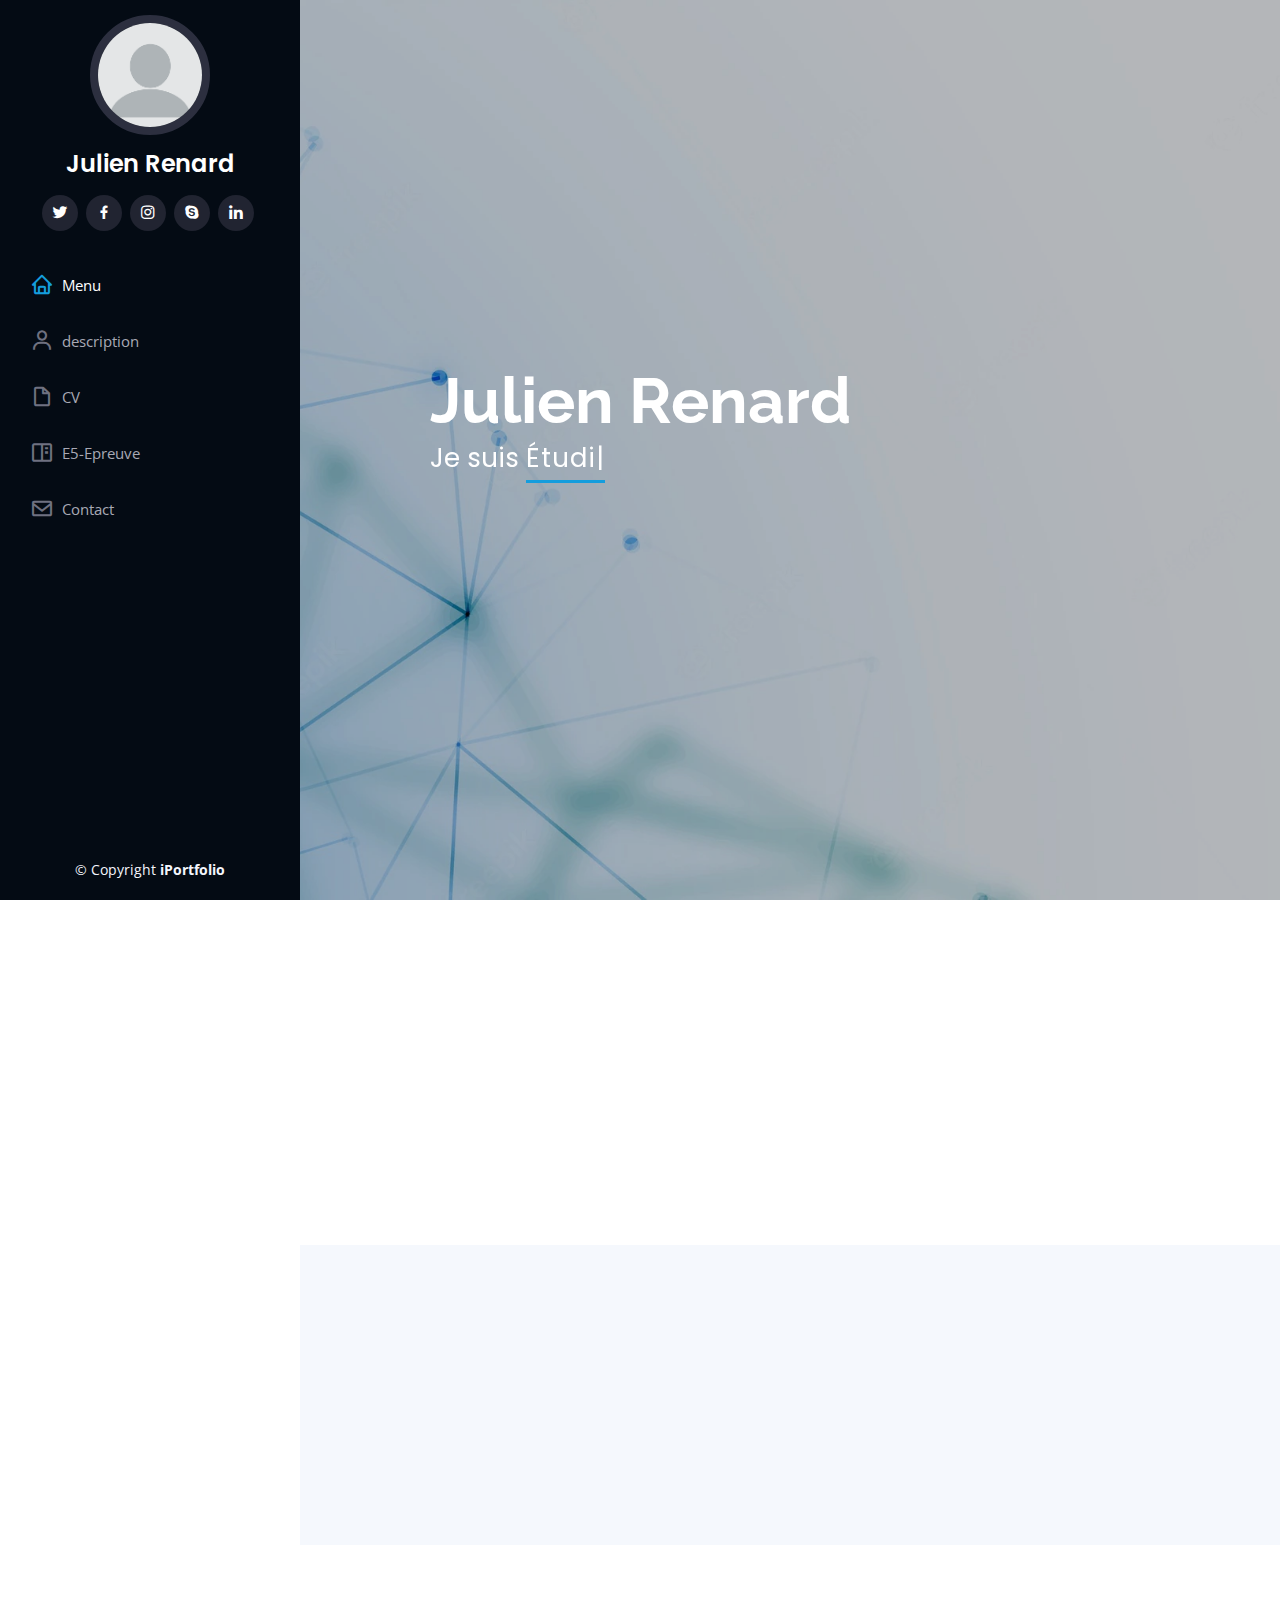
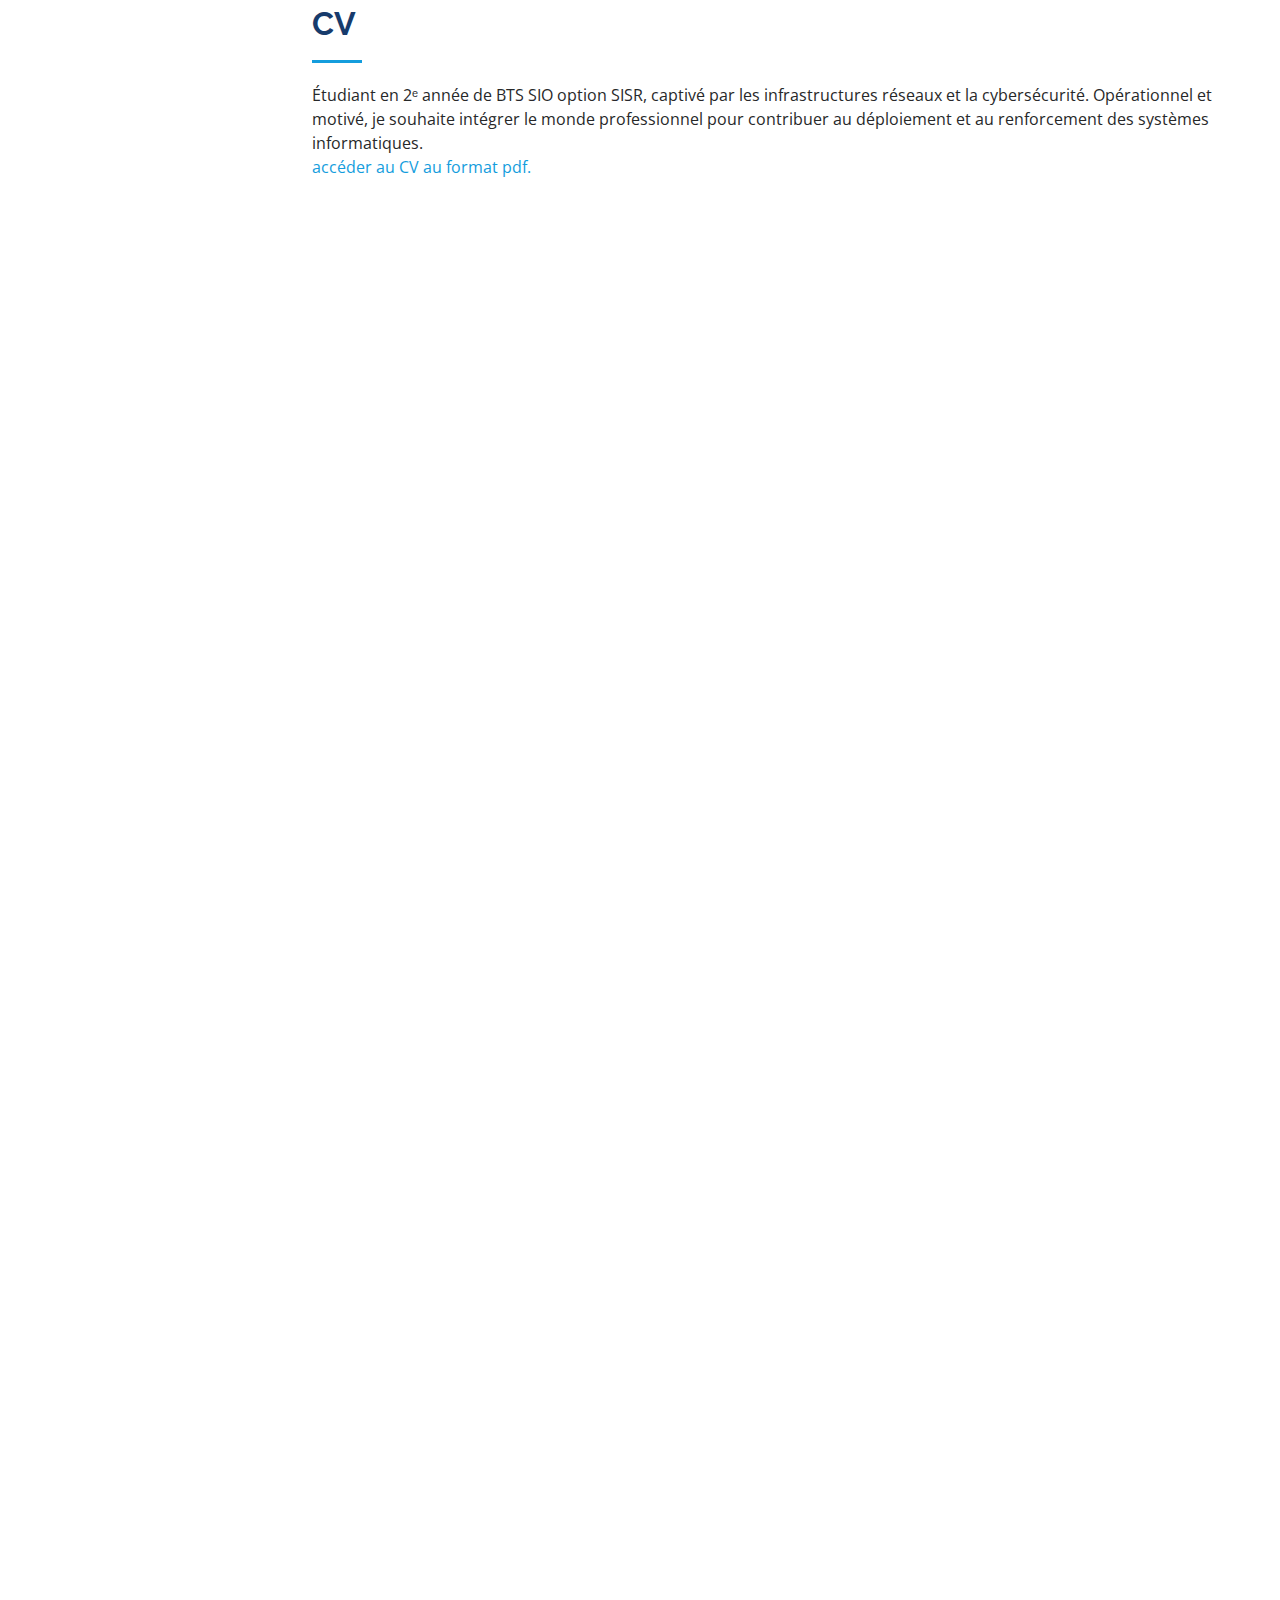
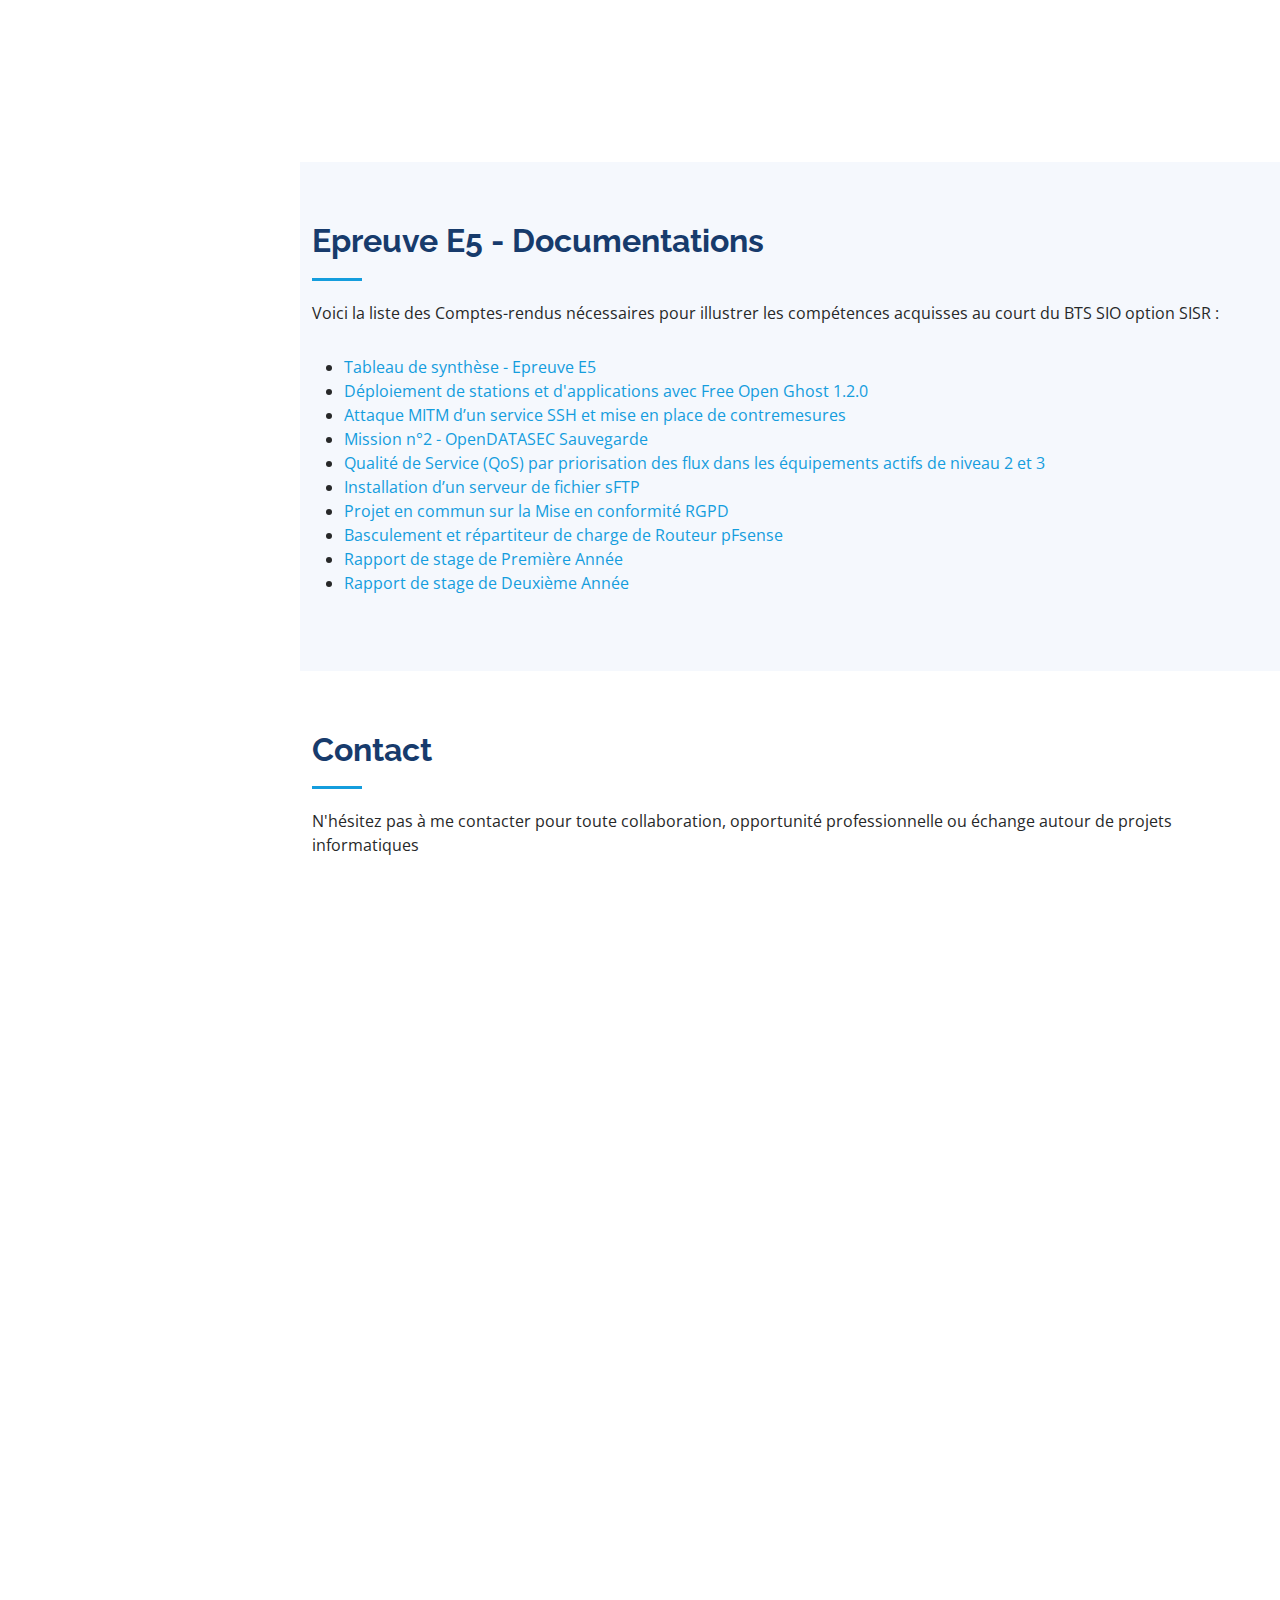
<file: index.html>
<!DOCTYPE html>
<html lang="fr">

<head>
  <meta charset="utf-8">
  <meta content="width=device-width, initial-scale=1.0" name="viewport">

  <title>E5 - Julien Renard</title>
  <meta content="" name="description">
  <meta content="" name="keywords">

  <!-- Favicons -->
  <link href="assets/img/favicon.png" rel="icon">
  <link href="assets/img/apple-touch-icon.png" rel="apple-touch-icon">

  <!-- Google Fonts -->
  <link href="https://fonts.googleapis.com/css?family=Open+Sans:300,300i,400,400i,600,600i,700,700i|Raleway:300,300i,400,400i,500,500i,600,600i,700,700i|Poppins:300,300i,400,400i,500,500i,600,600i,700,700i" rel="stylesheet">

  <!-- Vendor CSS Files -->
  <link href="assets/vendor/aos/aos.css" rel="stylesheet">
  <link href="assets/vendor/bootstrap/css/bootstrap.min.css" rel="stylesheet">
  <link href="assets/vendor/bootstrap-icons/bootstrap-icons.css" rel="stylesheet">
  <link href="assets/vendor/boxicons/css/boxicons.min.css" rel="stylesheet">
  <link href="assets/vendor/glightbox/css/glightbox.min.css" rel="stylesheet">
  <link href="assets/vendor/swiper/swiper-bundle.min.css" rel="stylesheet">

  <!-- Template Main CSS File -->
  <link href="assets/css/style.css" rel="stylesheet">

  <!-- =======================================================
 
  ======================================================== -->
</head>

<body>

  <!-- ======= Mobile nav toggle button ======= -->
  <i class="bi bi-list mobile-nav-toggle d-xl-none"></i>

  <!-- ======= Header ======= -->
  <header id="header">
    <div class="d-flex flex-column">

      <div class="profile">
        <img src="images/index.png" alt="" class="img-fluid rounded-circle">
        <h1 class="text-light"><a href="index.html">Julien Renard</a></h1>
        <div class="social-links mt-3 text-center">
          <a href="#" class="twitter"><i class="bx bxl-twitter"></i></a>
          <a href="#" class="facebook"><i class="bx bxl-facebook"></i></a>
          <a href="#" class="instagram"><i class="bx bxl-instagram"></i></a>
          <a href="#" class="google-plus"><i class="bx bxl-skype"></i></a>
          <a href="#" class="linkedin"><i class="bx bxl-linkedin"></i></a>
        </div>
      </div>

      <nav id="navbar" class="nav-menu navbar">
        <ul>
          <li><a href="#hero" class="nav-link scrollto active"><i class="bx bx-home"></i> <span>Menu</span></a></li>
          <li><a href="#about" class="nav-link scrollto"><i class="bx bx-user"></i> <span>description</span></a></li>
          <li><a href="#resume" class="nav-link scrollto"><i class="bx bx-file-blank"></i> <span>CV</span></a></li>
          <li><a href="#portfolio" class="nav-link scrollto"><i class="bx bx-book-content"></i> <span>E5-Epreuve</span></a></li>
          <li><a href="#contact" class="nav-link scrollto"><i class="bx bx-envelope"></i> <span>Contact</span></a></li>
        </ul>
      </nav><!-- .nav-menu -->
    </div>
  </header><!-- End Header -->

  <!-- ======= Hero Section ======= -->
  <section id="hero" class="d-flex flex-column justify-content-center align-items-center">
    <div class="hero-container" data-aos="fade-in">
      <h1>Julien Renard</h1>
      <p>Je suis <span class="typed" data-typed-items="Étudiant en BTS SIO"></span></p>
    </div>
  </section><!-- End Hero -->

  <main id="main">

    <!-- ======= About Section ======= -->
    <section id="about" class="about">
      <div class="container">

        <div class="row">
          <div class="col-lg-4" data-aos="fade-right">
            <img src="images/index.png" class="img-fluid" alt="">
          </div>
          <div class="col-lg-8 pt-4 pt-lg-0 content" data-aos="fade-left">
            <h3>A propos de moi.</h3>
            <div class="row">
              <div class="col-lg-6">
                <ul>
                  <li><i class="bi bi-chevron-right"></i> <strong>date de naissance:</strong> <span>12 Mars 2003</span></li>
                  <li><i class="bi bi-chevron-right"></i> <strong>Téléphone:</strong> <span>+33 6.77.28.73.89</span></li>
                  <li><i class="bi bi-chevron-right"></i> <strong>lieu d'étude:</strong> <span>Léonard de Vinci, Roubaix</span></li>
                </ul>
              </div>
              <div class="col-lg-6">
                <ul>
                  <li><i class="bi bi-chevron-right"></i> <strong>Age:</strong> <span>22</span></li>
                  <li><i class="bi bi-chevron-right"></i> <strong>Permis:</strong> <span>oui</span></li>
                  <li><i class="bi bi-chevron-right"></i> <strong>E-mail:</strong> <span>renardjulien@yahoo.com</span></li>
                </ul>
              </div>
            </div>
          </div>
        </div>

      </div>
    </section><!-- End About Section -->


    <!-- ======= Skills Section ======= -->
    <section id="skills" class="skills section-bg">
      <div class="container">

        <div class="row skills-content">

          <div class="col-lg-6" data-aos="fade-up">

            <div class="progress">
              <span class="skill">Gérer le patrimoine informatique <i class="val">75%</i></span>
              <div class="progress-bar-wrap">
                <div class="progress-bar" role="progressbar" aria-valuenow="75" aria-valuemin="0" aria-valuemax="100"></div>
              </div>
            </div>

            <div class="progress">
              <span class="skill">Répondre aux incidents et aux demandes d’assistance et d’évolution <i class="val">60%</i></span>
              <div class="progress-bar-wrap">
                <div class="progress-bar" role="progressbar" aria-valuenow="60" aria-valuemin="0" aria-valuemax="100"></div>
              </div>
            </div>

            <div class="progress">
              <span class="skill">Développer la présence en ligne de l’organisation <i class="val">75%</i></span>
              <div class="progress-bar-wrap">
                <div class="progress-bar" role="progressbar" aria-valuenow="75" aria-valuemin="0" aria-valuemax="100"></div>
              </div>
            </div>

          </div>

          <div class="col-lg-6" data-aos="fade-up" data-aos-delay="100">

            <div class="progress">
              <span class="skill">Travailler en mode projet <i class="val">70%</i></span>
              <div class="progress-bar-wrap">
                <div class="progress-bar" role="progressbar" aria-valuenow="70" aria-valuemin="0" aria-valuemax="100"></div>
              </div>
            </div>

            <div class="progress">
              <span class="skill">Mettre à disposition des utilisateurs un service informatique <i class="val">80%</i></span>
              <div class="progress-bar-wrap">
                <div class="progress-bar" role="progressbar" aria-valuenow="80" aria-valuemin="0" aria-valuemax="100"></div>
              </div>
            </div>

            <div class="progress">
              <span class="skill">Organiser son développement professionnel <i class="val">75%</i></span>
              <div class="progress-bar-wrap">
                <div class="progress-bar" role="progressbar" aria-valuenow="75" aria-valuemin="0" aria-valuemax="100"></div>
              </div>
            </div>

          </div>

        </div>

      </div>
    </section><!-- End Skills Section -->

    <!-- ======= Resume Section ======= -->
    <section id="resume" class="resume">
      <div class="container">

        <div class="section-title">
          <h2>CV</h2>
          <p>Étudiant en 2ᵉ année de BTS SIO option SISR, captivé par les infrastructures réseaux et la cybersécurité. Opérationnel et motivé, je souhaite intégrer le monde professionnel pour contribuer au déploiement et au renforcement des systèmes informatiques.</p>
          <a href="CV_RENARD_v2.4.pdf" target="_blank">accéder au CV au format pdf.</a>
        </div>

        <div class="row">
          <div class="col-lg-6" data-aos="fade-up">
            <h3 class="resume-title">Parcours scolaire</h3>
            <div class="resume-item">
              <h4>baccalauréat Général</h4>
              <h5>2018 - 2022</h5>
              <p><em>Saint-Rémi, Roubaix &amp; Emile Zola, Wattrelos</em></p>
              <p>En 2018, j'ai débuté le lycée en classe de seconde au lycée Saint-Rémi. Par la suite, j'ai intégré le lycée Émile Zola où j'ai recommencé ma seconde, puis poursuivi mon parcours en première et en terminale générales. Durant ces années, j'ai choisi de me spécialiser en Mathématiques et en Physique-Chimie, consolidant ainsi mon goût pour les matières scientifiques.</p>
            </div>
            <div class="resume-item">
            <h4>BUT Réseaux &amp; Télécommunication</h4>
              <h5>2022 - 2023</h5>
              <p><em>I.U.T Béthune, France</em></p>
              <p>Après l'obtention de mon baccalauréat, je suis parti étudier à l'IUT de Béthune où la partie télécommunication était trop importante et j'ai donc décidé d'arrêter en cours de formation pour aller travailler le temps de trouver la bonne voie à suivre. </p>  
            </div>
            <div class="resume-item">
              <h4>BTS SIO SISR</h4>
              <h5>2023 - 2025</h5>
              <p><em>Saint-Rémi, Roubaix &amp; Léonard de Vinci, Roubaix</em></p>
              <p>Au cours de mes deux années de BTS SIO option SISR, j'ai développé des compétences techniques solides en administration de réseaux, gestion de serveurs et sécurisation d'infrastructures. Cette formation m'a permis de développer une approche méthodique de la résolution de problèmes techniques ainsi qu'une bonne capacité d'adaptation aux environnements professionnels. Aujourd'hui, je suis prêt et motivé à mettre mes compétences au service du monde professionnel.</p>
            </div>
          </div>
          <div class="col-lg-6" data-aos="fade-up" data-aos-delay="100">
            <h3 class="resume-title">Expérience Professionnel</h3>
            <div class="resume-item">
              <h4>Job étudiant Mcbride</h4>
              <h5>2022 - Present</h5>
              <p><em>Estaimpuis, Belgique </em></p>
              <ul>
                <li>Mcbride est une entreprise spécialisée dans la conception, la fabrication et la distributon de produit de néttoyage.</li>
                <li>j'ai travaillé de jour comme de nuit au feeling ainsi qu'au Soufflage.</li>
                <li>mon rôle au Feeling est d'accompagner les machines pour qu'il y est le moins de ralentissement lors du remplissage des bouteilles.</li>
                <li>mon rôle au Soufflage est le réapprovisionnement des Boxs lors de la création des bouteilles de lessive à l'aide d'un gerbeur électrique où j'ai du passer une formation.</li>
                <li>Période et Durée: 40h semaine lors de toutes vacances scolaire.</li>
              </ul>
            </div>
            <div class="resume-item">
              <h4>Stage 1ère année de BTS SIO</h4>
              <h5>3 juin 2024 - 5 juillet 2024</h5>
              <p><em>Entreprise AssistCSE, Wattrelos 59150</em></p>
              <ul>
                <li>Évaluation des infrastructures : Analyse du matériel et des logiciels existants, avec des améliorations de la performance globale des systèmes et automatisation de certaines tâches</li>
                <li>Mise en place du plugin Wordfence pour protéger contre les attaques et définition de protocoles de sauvegarde réguliers</li>
                <li>Gestion des mots de passe via KeePass, Installation d'antivirus et pare-feu (Norton 360), Stratégies de sauvegarde des données critiques</li>
              </ul>
            </div>
            <div class="resume-item">
              <h4>Stage 2ème année de BTS SIO</h4>
              <h5>6 janvier 2025 - 14 février 2025</h5>
              <p><em>Préfecture du Nord(Pôle Réseau, Serveur, téléphonie), Lille 59000</em></p>
              <ul>
                <li>Conception et déploiement d'une infrastructure réseau robuste, sécurisée et optimisée (virtualisation des serveurs, segmentation des VLANs, ACL)</li>
                <li>Utilisation de Cisco Packet Tracer pour simuler et valider les configurations réseau</li>
                <li>Configuration d’équipements Cisco, routage inter-VLAN, gestion des accès à distance via IDRAC et optimisation de la sécurité réseau</li>
                <li>Approfondissement de la compréhension en administration réseau et gestion d'infrastructure</li>
                <li>Mise en pratique des connaissances en réseaux et importance de la documentation technique et de la planification</li>
              </ul>
            </div>
          </div>
        </div>

      </div>
    </section><!-- End Resume Section -->

    <!-- ======= Portfolio Section ======= -->
    <section id="portfolio" class="portfolio section-bg">
      <div class="container">

       <div class="section-title">
          <h2>Epreuve E5 - Documentations</h2>
          <p>Voici la liste des Comptes-rendus nécessaires pour illustrer les compétences acquisses au court du BTS SIO option SISR :</p>
        </div>

        <ul>
          <li><a href="Fiche_de_synthèse_E5_RENARD_v2.pdf" target="_blank">Tableau de synthèse - Epreuve E5</a></li>
          <li><a href="FOG_RENARD_vF.pdf" target="_blank">Déploiement de stations et d'applications avec Free Open Ghost 1.2.0</a></li>
          <li><a href="MITM_RENARD.pdf" target="_blank">Attaque MITM d’un service SSH et mise en place de contremesures</a></li>
          <li><a href="Projet M2L-M2- Jalon3.pdf" target="_blank">Mission n°2 - OpenDATASEC Sauvegarde</a></li>
          <li><a href="QoS_RENARD.pdf" target="_blank">Qualité de Service (QoS) par priorisation des flux dans les équipements actifs de niveau 2 et 3</a></li>
          <li><a href="TP - SFTP.pdf" target="_blank">Installation d’un serveur de fichier sFTP</a></li>
          <li><a href="TP-RGPD-M1-Lehu-Renard-Gaoua.pdf" target="_blank">Projet en commun sur la Mise en conformité RGPD</a></li>
          <li><a href="pfSense_RENARD.pdf" target="_blank">Basculement et répartiteur de charge de Routeur pFsense</a></li>
          <li><a href="rapport de stagevFf.pdf" target="_blank">Rapport de stage de Première Année</a></li>
          <li><a href="rapportStage_vF.pdf" target="_blank">Rapport de stage de Deuxième Année</a></li>
        </ul>
      </div>
       
    </section><!-- End Portfolio Section -->

    <!-- ======= Services Section ======= -->
   <!-- End Services Section -->

    <!-- ======= Testimonials Section ======= -->
    
    <!-- ======= Contact Section ======= -->
    <section id="contact" class="contact">
      <div class="container">

        <div class="section-title">
          <h2>Contact</h2>
          <p>N'hésitez pas à me contacter pour toute collaboration, opportunité professionnelle ou échange autour de projets informatiques</p>
        </div>

        <div class="row" data-aos="fade-in">

          <div class="col-lg-5 d-flex align-items-stretch">
            <div class="info">
              <div class="address">
                <i class="bi bi-geo-alt"></i>
                <h4>Location:</h4>
                <p>21 Rue Pellart, Roubaix, FR 59100</p>
              </div>

              <div class="email">
                <i class="bi bi-envelope"></i>
                <h4>Email:</h4>
                <p>renardjulien@yahoo.com</p>
              </div>

              <div class="phone">
                <i class="bi bi-phone"></i>
                <h4>Call:</h4>
                <p>+33677287389</p>
              </div>

              <iframe src="https://www.google.com/maps/embed?pb=!1m14!1m8!1m3!1d12097.433213460943!2d-74.0062269!3d40.7101282!3m2!1i1024!2i768!4f13.1!3m3!1m2!1s0x0%3A0xb89d1fe6bc499443!2sDowntown+Conference+Center!5e0!3m2!1smk!2sbg!4v1539943755621" frameborder="0" style="border:0; width: 100%; height: 290px;" allowfullscreen></iframe>
            </div>

          </div>

          <div class="col-lg-7 mt-5 mt-lg-0 d-flex align-items-stretch">
            <form action="forms/contact.php" method="post" role="form" class="php-email-form">
              <div class="row">
                <div class="form-group col-md-6">
                  <label for="name">Votre Nom</label>
                  <input type="text" name="name" class="form-control" id="name" required>
                </div>
                <div class="form-group col-md-6">
                  <label for="name">Votre Email</label>
                  <input type="email" class="form-control" name="email" id="email" required>
                </div>
              </div>
              <div class="form-group">
                <label for="name">Sujet</label>
                <input type="text" class="form-control" name="subject" id="subject" required>
              </div>
              <div class="form-group">
                <label for="name">Message</label>
                <textarea class="form-control" name="message" rows="10" required></textarea>
              </div>
              <div class="my-3">
                <div class="loading">Chargement</div>
                <div class="error-message"></div>
                <div class="sent-message">Ton message a bien été envoyé. Merci !</div>
              </div>
              <div class="text-center"><button type="submit">Send Message</button></div>
            </form>
          </div>

        </div>

      </div>
    </section><!-- End Contact Section -->

  </main><!-- End #main -->

  <!-- ======= Footer ======= -->
  <footer id="footer">
    <div class="container">
      <div class="copyright">
        &copy; Copyright <strong><span>iPortfolio</span></strong>
      </div>
      <div class="credits">
        <!-- All the links in the footer should remain intact. -->
        <!-- You can delete the links only if you purchased the pro version. -->
        <!-- Licensing information: https://bootstrapmade.com/license/ -->
        <!-- Purchase the pro version with working PHP/AJAX contact form: https://bootstrapmade.com/iportfolio-bootstrap-portfolio-websites-template/ -->
      </div>
    </div>
  </footer><!-- End  Footer -->

  <a href="#" class="back-to-top d-flex align-items-center justify-content-center"><i class="bi bi-arrow-up-short"></i></a>

  <!-- Vendor JS Files -->
  <script src="assets/vendor/purecounter/purecounter_vanilla.js"></script>
  <script src="assets/vendor/aos/aos.js"></script>
  <script src="assets/vendor/bootstrap/js/bootstrap.bundle.min.js"></script>
  <script src="assets/vendor/glightbox/js/glightbox.min.js"></script>
  <script src="assets/vendor/isotope-layout/isotope.pkgd.min.js"></script>
  <script src="assets/vendor/swiper/swiper-bundle.min.js"></script>
  <script src="assets/vendor/typed.js/typed.min.js"></script>
  <script src="assets/vendor/waypoints/noframework.waypoints.js"></script>
  <script src="assets/vendor/php-email-form/validate.js"></script>

  <!-- Template Main JS File -->
  <script src="assets/js/main.js"></script>

</body>

</html>
</file>
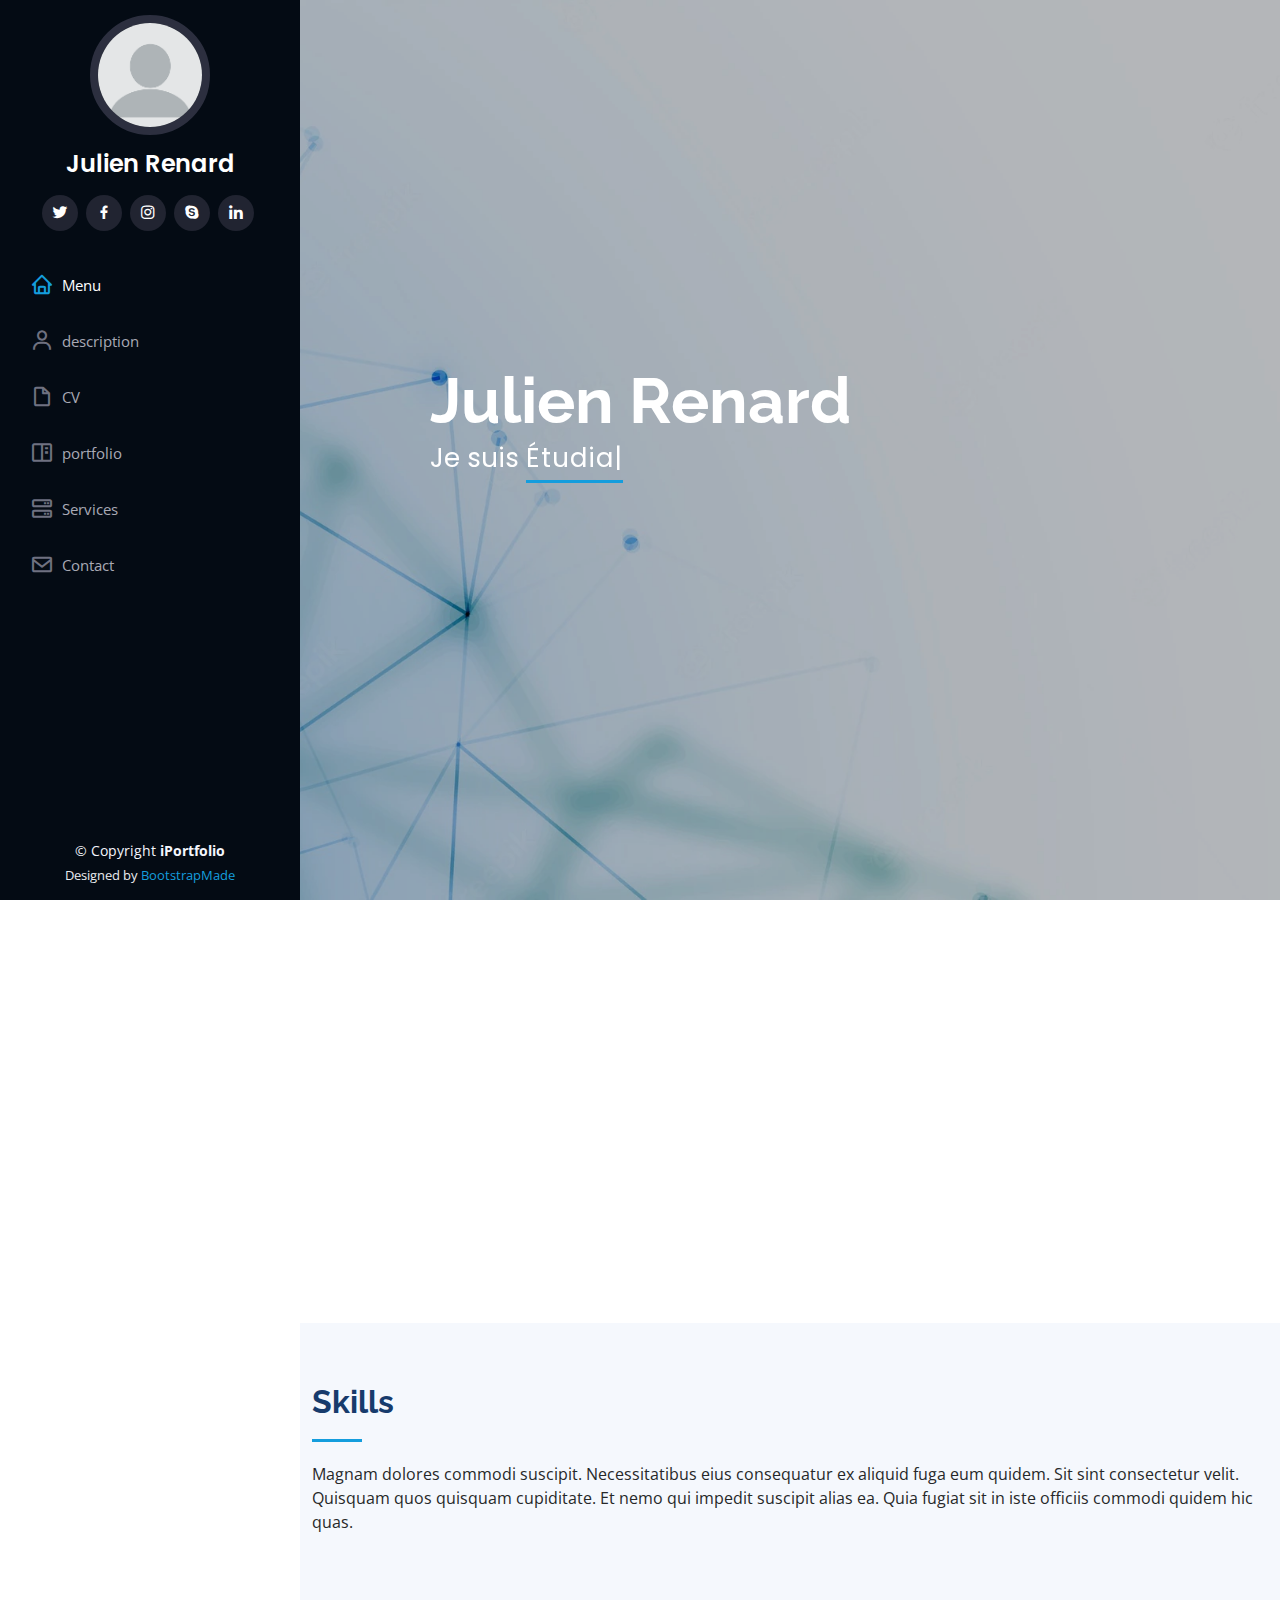
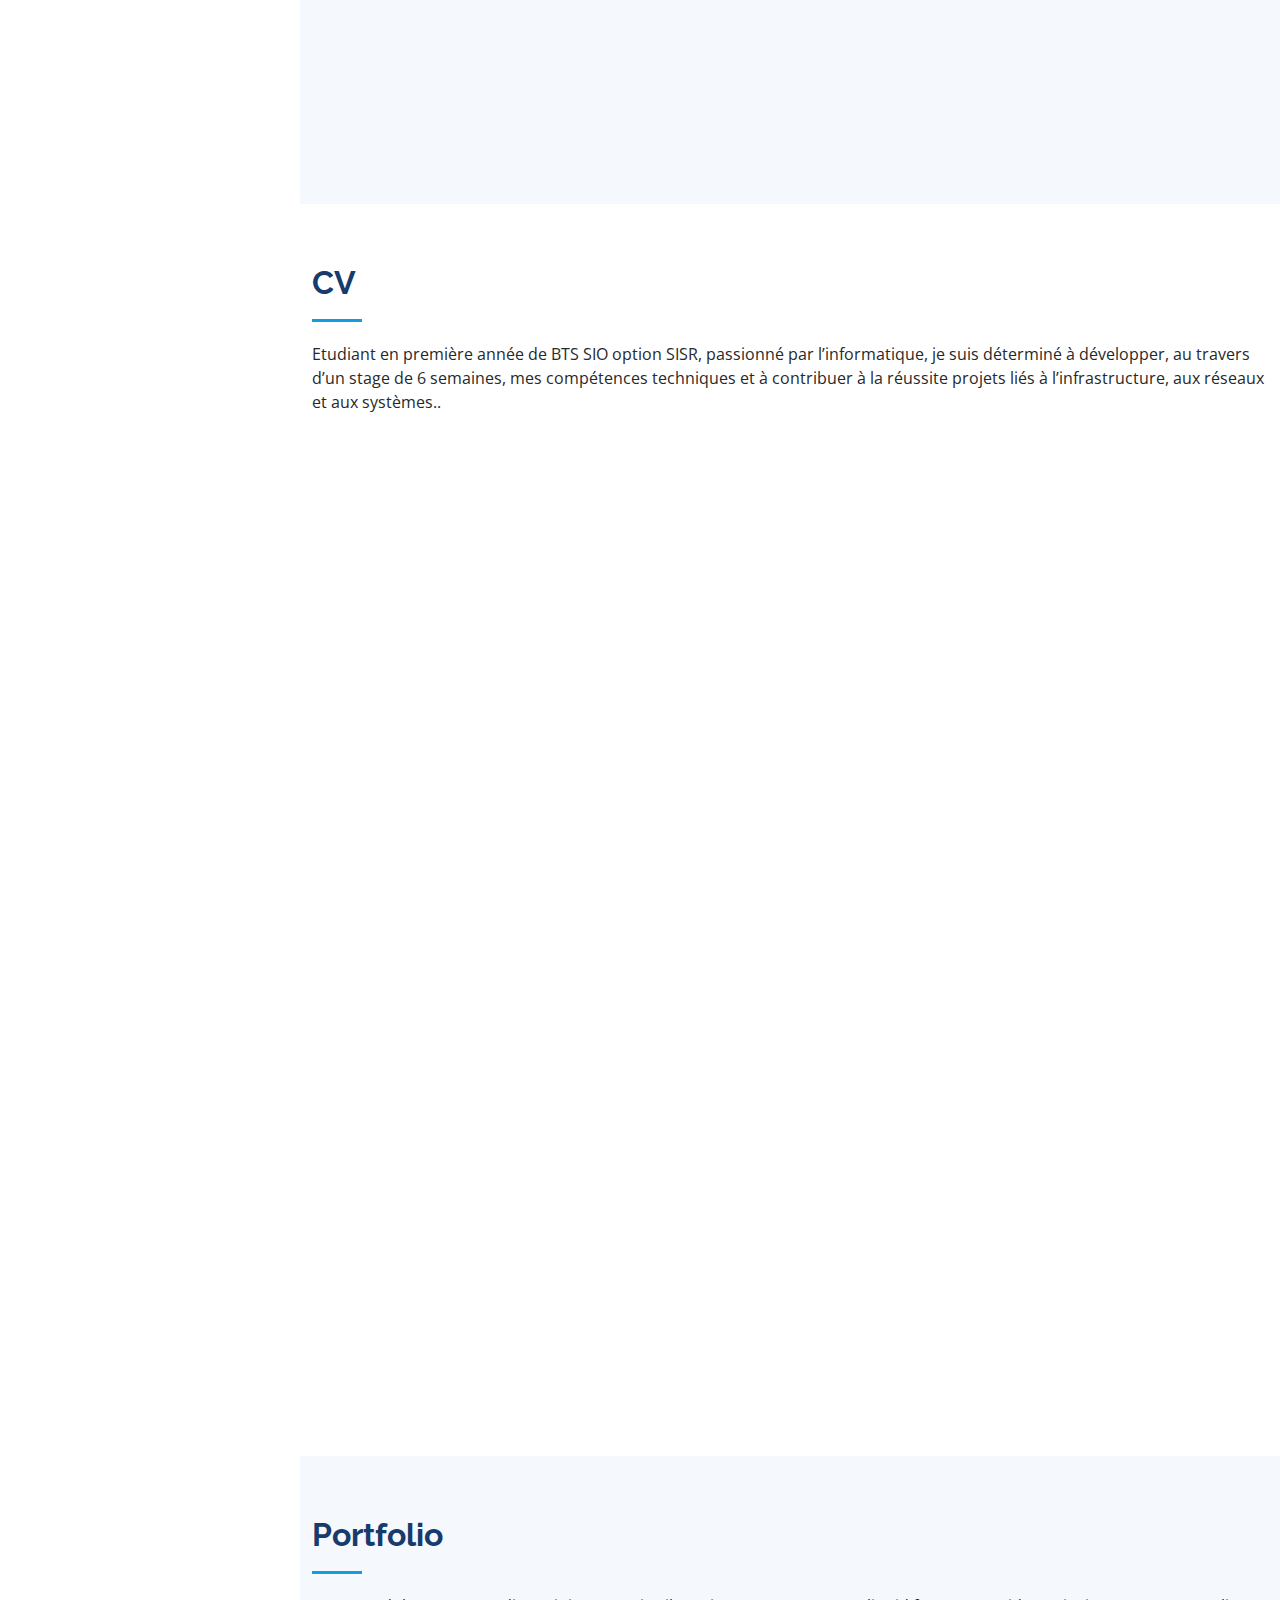
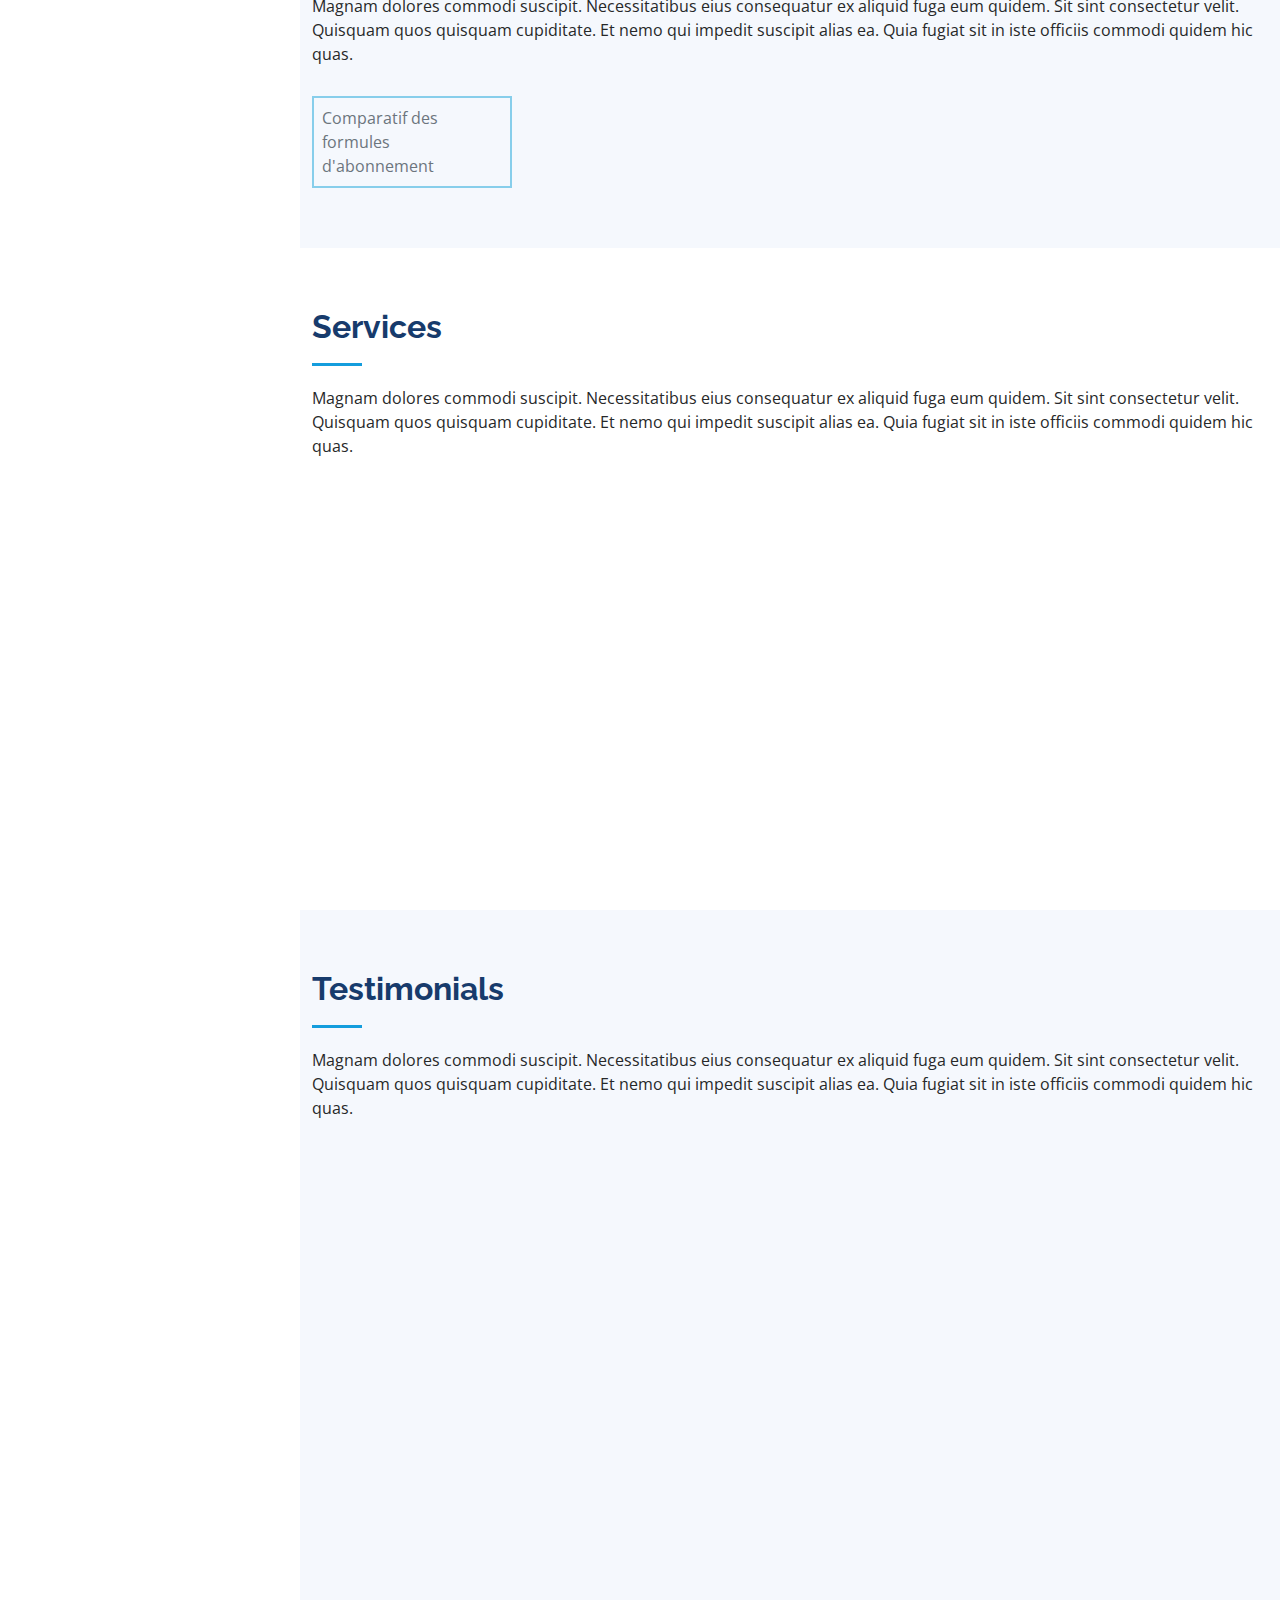
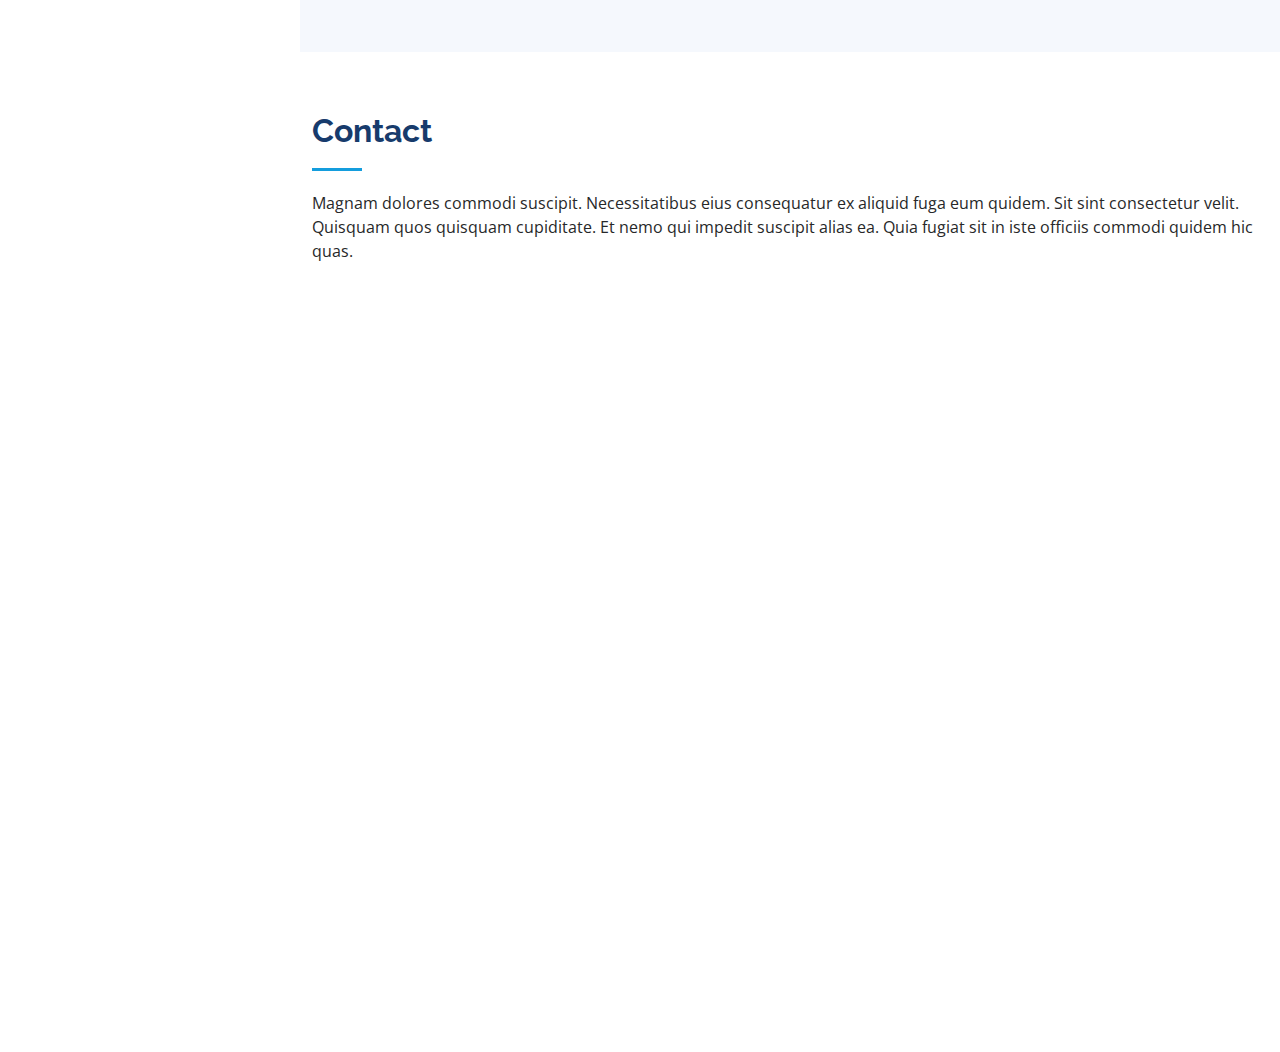
<file: iPortfolio/index.html>
<!DOCTYPE html>
<html lang="fr">

<head>
  <meta charset="utf-8">
  <meta content="width=device-width, initial-scale=1.0" name="viewport">

  <title>SAE 14 - Julien Renard</title>
  <meta content="" name="description">
  <meta content="" name="keywords">

  <!-- Favicons -->
  <link href="assets/img/favicon.png" rel="icon">
  <link href="assets/img/apple-touch-icon.png" rel="apple-touch-icon">

  <!-- Google Fonts -->
  <link href="https://fonts.googleapis.com/css?family=Open+Sans:300,300i,400,400i,600,600i,700,700i|Raleway:300,300i,400,400i,500,500i,600,600i,700,700i|Poppins:300,300i,400,400i,500,500i,600,600i,700,700i" rel="stylesheet">

  <!-- Vendor CSS Files -->
  <link href="assets/vendor/aos/aos.css" rel="stylesheet">
  <link href="assets/vendor/bootstrap/css/bootstrap.min.css" rel="stylesheet">
  <link href="assets/vendor/bootstrap-icons/bootstrap-icons.css" rel="stylesheet">
  <link href="assets/vendor/boxicons/css/boxicons.min.css" rel="stylesheet">
  <link href="assets/vendor/glightbox/css/glightbox.min.css" rel="stylesheet">
  <link href="assets/vendor/swiper/swiper-bundle.min.css" rel="stylesheet">

  <!-- Template Main CSS File -->
  <link href="assets/css/style.css" rel="stylesheet">

  <!-- =======================================================
 
  ======================================================== -->
</head>

<body>

  <!-- ======= Mobile nav toggle button ======= -->
  <i class="bi bi-list mobile-nav-toggle d-xl-none"></i>

  <!-- ======= Header ======= -->
  <header id="header">
    <div class="d-flex flex-column">

      <div class="profile">
        <img src="images/index.png" alt="" class="img-fluid rounded-circle">
        <h1 class="text-light"><a href="index.html">Julien Renard</a></h1>
        <div class="social-links mt-3 text-center">
          <a href="#" class="twitter"><i class="bx bxl-twitter"></i></a>
          <a href="#" class="facebook"><i class="bx bxl-facebook"></i></a>
          <a href="#" class="instagram"><i class="bx bxl-instagram"></i></a>
          <a href="#" class="google-plus"><i class="bx bxl-skype"></i></a>
          <a href="#" class="linkedin"><i class="bx bxl-linkedin"></i></a>
        </div>
      </div>

      <nav id="navbar" class="nav-menu navbar">
        <ul>
          <li><a href="#hero" class="nav-link scrollto active"><i class="bx bx-home"></i> <span>Menu</span></a></li>
          <li><a href="#about" class="nav-link scrollto"><i class="bx bx-user"></i> <span>description</span></a></li>
          <li><a href="#resume" class="nav-link scrollto"><i class="bx bx-file-blank"></i> <span>CV</span></a></li>
          <li><a href="#portfolio" class="nav-link scrollto"><i class="bx bx-book-content"></i> <span>portfolio</span></a></li>
          <li><a href="#services" class="nav-link scrollto"><i class="bx bx-server"></i> <span>Services</span></a></li>
          <li><a href="#contact" class="nav-link scrollto"><i class="bx bx-envelope"></i> <span>Contact</span></a></li>
        </ul>
      </nav><!-- .nav-menu -->
    </div>
  </header><!-- End Header -->

  <!-- ======= Hero Section ======= -->
  <section id="hero" class="d-flex flex-column justify-content-center align-items-center">
    <div class="hero-container" data-aos="fade-in">
      <h1>Julien Renard</h1>
      <p>Je suis <span class="typed" data-typed-items="Étudiant en BTS SIO"></span></p>
    </div>
  </section><!-- End Hero -->

  <main id="main">

    <!-- ======= About Section ======= -->
    <section id="about" class="about">
      <div class="container">

        <div class="row">
          <div class="col-lg-4" data-aos="fade-right">
            <img src="images/index.png" class="img-fluid" alt="">
          </div>
          <div class="col-lg-8 pt-4 pt-lg-0 content" data-aos="fade-left">
            <h3>A propos de moi.</h3>
            <p class="fst-italic">
              Lorem ipsum dolor sit amet, consectetur adipiscing elit, sed do eiusmod tempor incididunt ut labore et dolore
              magna aliqua.
            </p>
            <div class="row">
              <div class="col-lg-6">
                <ul>
                  <li><i class="bi bi-chevron-right"></i> <strong>date de naissance:</strong> <span>12 Mars 2003</span></li>
                  <li><i class="bi bi-chevron-right"></i> <strong>Website:</strong> <span>www.example.com</span></li>
                  <li><i class="bi bi-chevron-right"></i> <strong>Téléphone:</strong> <span>+33 6.77.28.73.89</span></li>
                  <li><i class="bi bi-chevron-right"></i> <strong>lieu d'étude:</strong> <span>Léonard de Vinci, Roubaix</span></li>
                </ul>
              </div>
              <div class="col-lg-6">
                <ul>
                  <li><i class="bi bi-chevron-right"></i> <strong>Age:</strong> <span>21</span></li>
                  <li><i class="bi bi-chevron-right"></i> <strong>Degree:</strong> <span>Master</span></li>
                  <li><i class="bi bi-chevron-right"></i> <strong>E-mail:</strong> <span>renardjulien@yahoo.com</span></li>
                  <li><i class="bi bi-chevron-right"></i> <strong>Freelance:</strong> <span>Available</span></li>
                </ul>
              </div>
            </div>
          </div>
        </div>

      </div>
    </section><!-- End About Section -->


    <!-- ======= Skills Section ======= -->
    <section id="skills" class="skills section-bg">
      <div class="container">

        <div class="section-title">
          <h2>Skills</h2>
          <p>Magnam dolores commodi suscipit. Necessitatibus eius consequatur ex aliquid fuga eum quidem. Sit sint consectetur velit. Quisquam quos quisquam cupiditate. Et nemo qui impedit suscipit alias ea. Quia fugiat sit in iste officiis commodi quidem hic quas.</p>
        </div>

        <div class="row skills-content">

          <div class="col-lg-6" data-aos="fade-up">

            <div class="progress">
              <span class="skill">Gérer le patrimoine informatique <i class="val">75%</i></span>
              <div class="progress-bar-wrap">
                <div class="progress-bar" role="progressbar" aria-valuenow="75" aria-valuemin="0" aria-valuemax="100"></div>
              </div>
            </div>

            <div class="progress">
              <span class="skill">Répondre aux incidents et aux demandes d’assistance et d’évolution <i class="val">60%</i></span>
              <div class="progress-bar-wrap">
                <div class="progress-bar" role="progressbar" aria-valuenow="60" aria-valuemin="0" aria-valuemax="100"></div>
              </div>
            </div>

            <div class="progress">
              <span class="skill">Développer la présence en ligne de l’organisation <i class="val">75%</i></span>
              <div class="progress-bar-wrap">
                <div class="progress-bar" role="progressbar" aria-valuenow="75" aria-valuemin="0" aria-valuemax="100"></div>
              </div>
            </div>

          </div>

          <div class="col-lg-6" data-aos="fade-up" data-aos-delay="100">

            <div class="progress">
              <span class="skill">Travailler en mode projet <i class="val">70%</i></span>
              <div class="progress-bar-wrap">
                <div class="progress-bar" role="progressbar" aria-valuenow="70" aria-valuemin="0" aria-valuemax="100"></div>
              </div>
            </div>

            <div class="progress">
              <span class="skill">Mettre à disposition des utilisateurs un service informatique <i class="val">80%</i></span>
              <div class="progress-bar-wrap">
                <div class="progress-bar" role="progressbar" aria-valuenow="80" aria-valuemin="0" aria-valuemax="100"></div>
              </div>
            </div>

            <div class="progress">
              <span class="skill">Organiser son développement professionnel <i class="val">75%</i></span>
              <div class="progress-bar-wrap">
                <div class="progress-bar" role="progressbar" aria-valuenow="75" aria-valuemin="0" aria-valuemax="100"></div>
              </div>
            </div>

          </div>

        </div>

      </div>
    </section><!-- End Skills Section -->

    <!-- ======= Resume Section ======= -->
    <section id="resume" class="resume">
      <div class="container">

        <div class="section-title">
          <h2>CV</h2>
          <p>Etudiant en première année de BTS SIO option SISR, passionné par l’informatique, je suis déterminé à développer, au travers d’un stage de 6 semaines, mes compétences techniques et à contribuer à la réussite projets liés à l’infrastructure, aux réseaux et aux systèmes..</p>
        </div>

        <div class="row">
          <div class="col-lg-6" data-aos="fade-up">
            <h3 class="resume-title">Sumary</h3>
            <div class="resume-item pb-0">
              <h4>Julien Renard</h4>
              <p><em>Innovative and deadline-driven Graphic Designer with 3+ years of experience designing and developing user-centered digital/print marketing material from initial concept to final, polished deliverable.</em></p>
              <ul>
                <li>197 rue jules guesde, Wattrelos 59150</li>
                <li>+33677287389</li>
                <li>Renardjulien@yahoo.com</li>
              </ul>
            </div>

            <h3 class="resume-title">Parcours scolaire</h3>
            <div class="resume-item">
              <h4>BUT Réseaux &amp; Télécommunication</h4>
              <h5>2022 - 2023</h5>
              <p><em>I.U.T Béthune, France</em></p>
              <p>Qui deserunt veniam. Et sed aliquam labore tempore sed quisquam iusto autem sit. Ea vero voluptatum qui ut dignissimos deleniti nerada porti sand markend</p>
            </div>
            <div class="resume-item">
              <h4>baccalauréat Général</h4>
              <h5>2018 - 2022</h5>
              <p><em>Saint-Rémi, Roubaix &amp; Emile Zola, Wattrelos</em></p>
              <p>En 2018, j'ai fais ma seconde au lycée Saint-Rémi puis j'ai changé d'établissement pour aller au lycée Emile Zola.j'y ai refais   ma second puis j'ai éffectué ma Première et ma Terminal avec pour Option Mathématiques et Physique-Chimie.</p>
            </div>
          </div>
          <div class="col-lg-6" data-aos="fade-up" data-aos-delay="100">
            <h3 class="resume-title">Expérience Professionnel</h3>
            <div class="resume-item">
              <h4>Job étudiant Mcbride</h4>
              <h5>2022 - Present</h5>
              <p><em>Estaimpuis, Belgique </em></p>
              <ul>
                <li>Mcbride est une entreprise spécialisée dans la conception, la fabrication et la distributon de produit de néttoyage.</li>
                <li>j'ai travaillé de jour comme de nuit au feeling ainsi qu'au Soufflage.</li>
                <li>mon rôle au Feeling est d'accompagner les machines pour qu'il y est le moins de ralentissement lors du remplissage des bouteilles.</li>
                <li>mon rôle au Soufflage est le réapprovisionnement des Boxs lors de la création des bouteilles de lessive à l'aide d'un gerbeur électrique où j'ai du passer une formation.</li>
                <li>Période et Durée: 40h semaine lors de toutes vacances scolaire.</li>
              </ul>
            </div>
            <div class="resume-item">
              <h4>Stage 1ère année de BTS SIO</h4>
              <h5>3 juin 2024 - 5 juillet 2024</h5>
              <p><em>Entreprise AssistCSE, Wattrelos 59150</em></p>
              <ul>
                <li>Developed numerous marketing programs (logos, brochures,infographics, presentations, and advertisements).</li>
                <li>Managed up to 5 projects or tasks at a given time while under pressure</li>
                <li>Recommended and consulted with clients on the most appropriate graphic design</li>
                <li>Created 4+ design presentations and proposals a month for clients and account managers</li>
              </ul>
            </div>
          </div>
        </div>

      </div>
    </section><!-- End Resume Section -->

    <!-- ======= Portfolio Section ======= -->
    <section id="portfolio" class="portfolio section-bg">
      <div class="container">

       <div class="section-title">
          <h2>Portfolio</h2>
          <p>Magnam dolores commodi suscipit. Necessitatibus eius consequatur ex aliquid fuga eum quidem. Sit sint consectetur velit. Quisquam quos quisquam cupiditate. Et nemo qui impedit suscipit alias ea. Quia fugiat sit in iste officiis commodi quidem hic quas.</p>
        </div>

        <table>
  
          <caption>Comparatif des formules d'abonnement</caption>
          
          <colgroup>
        
        <col style="width:200px">
        
        <col>
        
        <col>
        
        </colgroup>
        
      
        </table>        
    </section><!-- End Portfolio Section -->

    <!-- ======= Services Section ======= -->
    <section id="services" class="services">
      <div class="container">

        <div class="section-title">
          <h2>Services</h2>
          <p>Magnam dolores commodi suscipit. Necessitatibus eius consequatur ex aliquid fuga eum quidem. Sit sint consectetur velit. Quisquam quos quisquam cupiditate. Et nemo qui impedit suscipit alias ea. Quia fugiat sit in iste officiis commodi quidem hic quas.</p>
        </div>

        <div class="row">
          <div class="col-lg-4 col-md-6 icon-box" data-aos="fade-up">
            <div class="icon"><i class="bi bi-briefcase"></i></div>
            <h4 class="title"><a href="">Lorem Ipsum</a></h4>
            <p class="description">Voluptatum deleniti atque corrupti quos dolores et quas molestias excepturi sint occaecati cupiditate non provident</p>
          </div>
          <div class="col-lg-4 col-md-6 icon-box" data-aos="fade-up" data-aos-delay="100">
            <div class="icon"><i class="bi bi-card-checklist"></i></div>
            <h4 class="title"><a href="">Dolor Sitema</a></h4>
            <p class="description">Minim veniam, quis nostrud exercitation ullamco laboris nisi ut aliquip ex ea commodo consequat tarad limino ata</p>
          </div>
          <div class="col-lg-4 col-md-6 icon-box" data-aos="fade-up" data-aos-delay="200">
            <div class="icon"><i class="bi bi-bar-chart"></i></div>
            <h4 class="title"><a href="">Sed ut perspiciatis</a></h4>
            <p class="description">Duis aute irure dolor in reprehenderit in voluptate velit esse cillum dolore eu fugiat nulla pariatur</p>
          </div>
          <div class="col-lg-4 col-md-6 icon-box" data-aos="fade-up" data-aos-delay="300">
            <div class="icon"><i class="bi bi-binoculars"></i></div>
            <h4 class="title"><a href="">Magni Dolores</a></h4>
            <p class="description">Excepteur sint occaecat cupidatat non proident, sunt in culpa qui officia deserunt mollit anim id est laborum</p>
          </div>
          <div class="col-lg-4 col-md-6 icon-box" data-aos="fade-up" data-aos-delay="400">
            <div class="icon"><i class="bi bi-brightness-high"></i></div>
            <h4 class="title"><a href="">Nemo Enim</a></h4>
            <p class="description">At vero eos et accusamus et iusto odio dignissimos ducimus qui blanditiis praesentium voluptatum deleniti atque</p>
          </div>
          <div class="col-lg-4 col-md-6 icon-box" data-aos="fade-up" data-aos-delay="500">
            <div class="icon"><i class="bi bi-calendar4-week"></i></div>
            <h4 class="title"><a href="">Eiusmod Tempor</a></h4>
            <p class="description">Et harum quidem rerum facilis est et expedita distinctio. Nam libero tempore, cum soluta nobis est eligendi</p>
          </div>
        </div>

      </div>
    </section><!-- End Services Section -->

    <!-- ======= Testimonials Section ======= -->
    <section id="testimonials" class="testimonials section-bg">
      <div class="container">

        <div class="section-title">
          <h2>Testimonials</h2>
          <p>Magnam dolores commodi suscipit. Necessitatibus eius consequatur ex aliquid fuga eum quidem. Sit sint consectetur velit. Quisquam quos quisquam cupiditate. Et nemo qui impedit suscipit alias ea. Quia fugiat sit in iste officiis commodi quidem hic quas.</p>
        </div>

        <div class="testimonials-slider swiper" data-aos="fade-up" data-aos-delay="100">
          <div class="swiper-wrapper">

            <div class="swiper-slide">
              <div class="testimonial-item" data-aos="fade-up">
                <p>
                  <i class="bx bxs-quote-alt-left quote-icon-left"></i>
                  Proin iaculis purus consequat sem cure digni ssim donec porttitora entum suscipit rhoncus. Accusantium quam, ultricies eget id, aliquam eget nibh et. Maecen aliquam, risus at semper.
                  <i class="bx bxs-quote-alt-right quote-icon-right"></i>
                </p>
                <img src="assets/img/testimonials/testimonials-1.jpg" class="testimonial-img" alt="">
                <h3>Saul Goodman</h3>
                <h4>Ceo &amp; Founder</h4>
              </div>
            </div><!-- End testimonial item -->

            <div class="swiper-slide">
              <div class="testimonial-item" data-aos="fade-up" data-aos-delay="100">
                <p>
                  <i class="bx bxs-quote-alt-left quote-icon-left"></i>
                  Export tempor illum tamen malis malis eram quae irure esse labore quem cillum quid cillum eram malis quorum velit fore eram velit sunt aliqua noster fugiat irure amet legam anim culpa.
                  <i class="bx bxs-quote-alt-right quote-icon-right"></i>
                </p>
                <img src="assets/img/testimonials/testimonials-2.jpg" class="testimonial-img" alt="">
                <h3>Sara Wilsson</h3>
                <h4>Designer</h4>
              </div>
            </div><!-- End testimonial item -->

            <div class="swiper-slide">
              <div class="testimonial-item" data-aos="fade-up" data-aos-delay="200">
                <p>
                  <i class="bx bxs-quote-alt-left quote-icon-left"></i>
                  Enim nisi quem export duis labore cillum quae magna enim sint quorum nulla quem veniam duis minim tempor labore quem eram duis noster aute amet eram fore quis sint minim.
                  <i class="bx bxs-quote-alt-right quote-icon-right"></i>
                </p>
                <img src="assets/img/testimonials/testimonials-3.jpg" class="testimonial-img" alt="">
                <h3>Jena Karlis</h3>
                <h4>Store Owner</h4>
              </div>
            </div><!-- End testimonial item -->

            <div class="swiper-slide">
              <div class="testimonial-item" data-aos="fade-up" data-aos-delay="300">
                <p>
                  <i class="bx bxs-quote-alt-left quote-icon-left"></i>
                  Fugiat enim eram quae cillum dolore dolor amet nulla culpa multos export minim fugiat minim velit minim dolor enim duis veniam ipsum anim magna sunt elit fore quem dolore labore illum veniam.
                  <i class="bx bxs-quote-alt-right quote-icon-right"></i>
                </p>
                <img src="assets/img/testimonials/testimonials-4.jpg" class="testimonial-img" alt="">
                <h3>Matt Brandon</h3>
                <h4>Freelancer</h4>
              </div>
            </div><!-- End testimonial item -->

            <div class="swiper-slide">
              <div class="testimonial-item" data-aos="fade-up" data-aos-delay="400">
                <p>
                  <i class="bx bxs-quote-alt-left quote-icon-left"></i>
                  Quis quorum aliqua sint quem legam fore sunt eram irure aliqua veniam tempor noster veniam enim culpa labore duis sunt culpa nulla illum cillum fugiat legam esse veniam culpa fore nisi cillum quid.
                  <i class="bx bxs-quote-alt-right quote-icon-right"></i>
                </p>
                <img src="assets/img/testimonials/testimonials-5.jpg" class="testimonial-img" alt="">
                <h3>John Larson</h3>
                <h4>Entrepreneur</h4>
              </div>
            </div><!-- End testimonial item -->

          </div>
          <div class="swiper-pagination"></div>
        </div>

      </div>
    </section><!-- End Testimonials Section -->

    <!-- ======= Contact Section ======= -->
    <section id="contact" class="contact">
      <div class="container">

        <div class="section-title">
          <h2>Contact</h2>
          <p>Magnam dolores commodi suscipit. Necessitatibus eius consequatur ex aliquid fuga eum quidem. Sit sint consectetur velit. Quisquam quos quisquam cupiditate. Et nemo qui impedit suscipit alias ea. Quia fugiat sit in iste officiis commodi quidem hic quas.</p>
        </div>

        <div class="row" data-aos="fade-in">

          <div class="col-lg-5 d-flex align-items-stretch">
            <div class="info">
              <div class="address">
                <i class="bi bi-geo-alt"></i>
                <h4>Location:</h4>
                <p>A108 Adam Street, New York, NY 535022</p>
              </div>

              <div class="email">
                <i class="bi bi-envelope"></i>
                <h4>Email:</h4>
                <p>info@example.com</p>
              </div>

              <div class="phone">
                <i class="bi bi-phone"></i>
                <h4>Call:</h4>
                <p>+1 5589 55488 55s</p>
              </div>

              <iframe src="https://www.google.com/maps/embed?pb=!1m14!1m8!1m3!1d12097.433213460943!2d-74.0062269!3d40.7101282!3m2!1i1024!2i768!4f13.1!3m3!1m2!1s0x0%3A0xb89d1fe6bc499443!2sDowntown+Conference+Center!5e0!3m2!1smk!2sbg!4v1539943755621" frameborder="0" style="border:0; width: 100%; height: 290px;" allowfullscreen></iframe>
            </div>

          </div>

          <div class="col-lg-7 mt-5 mt-lg-0 d-flex align-items-stretch">
            <form action="forms/contact.php" method="post" role="form" class="php-email-form">
              <div class="row">
                <div class="form-group col-md-6">
                  <label for="name">Your Name</label>
                  <input type="text" name="name" class="form-control" id="name" required>
                </div>
                <div class="form-group col-md-6">
                  <label for="name">Your Email</label>
                  <input type="email" class="form-control" name="email" id="email" required>
                </div>
              </div>
              <div class="form-group">
                <label for="name">Subject</label>
                <input type="text" class="form-control" name="subject" id="subject" required>
              </div>
              <div class="form-group">
                <label for="name">Message</label>
                <textarea class="form-control" name="message" rows="10" required></textarea>
              </div>
              <div class="my-3">
                <div class="loading">Loading</div>
                <div class="error-message"></div>
                <div class="sent-message">Your message has been sent. Thank you!</div>
              </div>
              <div class="text-center"><button type="submit">Send Message</button></div>
            </form>
          </div>

        </div>

      </div>
    </section><!-- End Contact Section -->

  </main><!-- End #main -->

  <!-- ======= Footer ======= -->
  <footer id="footer">
    <div class="container">
      <div class="copyright">
        &copy; Copyright <strong><span>iPortfolio</span></strong>
      </div>
      <div class="credits">
        <!-- All the links in the footer should remain intact. -->
        <!-- You can delete the links only if you purchased the pro version. -->
        <!-- Licensing information: https://bootstrapmade.com/license/ -->
        <!-- Purchase the pro version with working PHP/AJAX contact form: https://bootstrapmade.com/iportfolio-bootstrap-portfolio-websites-template/ -->
        Designed by <a href="https://bootstrapmade.com/">BootstrapMade</a>
      </div>
    </div>
  </footer><!-- End  Footer -->

  <a href="#" class="back-to-top d-flex align-items-center justify-content-center"><i class="bi bi-arrow-up-short"></i></a>

  <!-- Vendor JS Files -->
  <script src="assets/vendor/purecounter/purecounter_vanilla.js"></script>
  <script src="assets/vendor/aos/aos.js"></script>
  <script src="assets/vendor/bootstrap/js/bootstrap.bundle.min.js"></script>
  <script src="assets/vendor/glightbox/js/glightbox.min.js"></script>
  <script src="assets/vendor/isotope-layout/isotope.pkgd.min.js"></script>
  <script src="assets/vendor/swiper/swiper-bundle.min.js"></script>
  <script src="assets/vendor/typed.js/typed.min.js"></script>
  <script src="assets/vendor/waypoints/noframework.waypoints.js"></script>
  <script src="assets/vendor/php-email-form/validate.js"></script>

  <!-- Template Main JS File -->
  <script src="assets/js/main.js"></script>

</body>

</html>
</file>
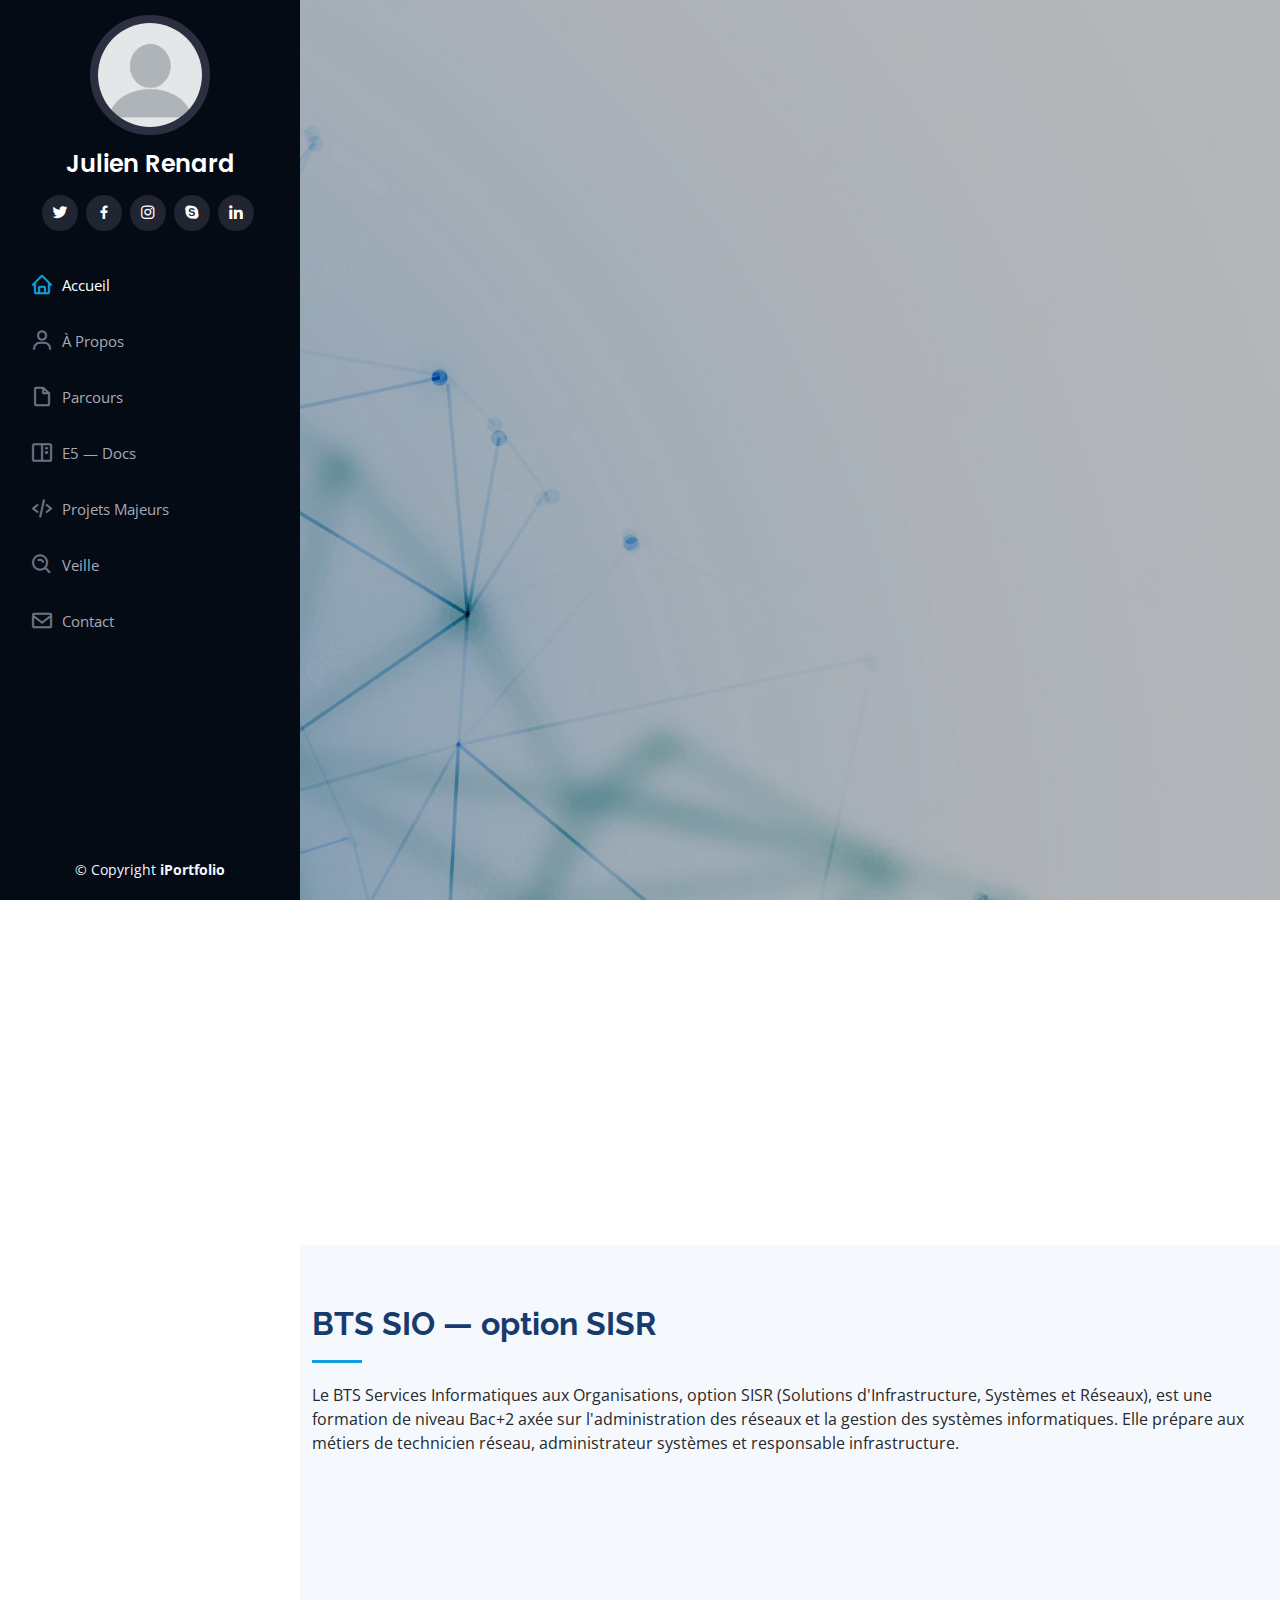
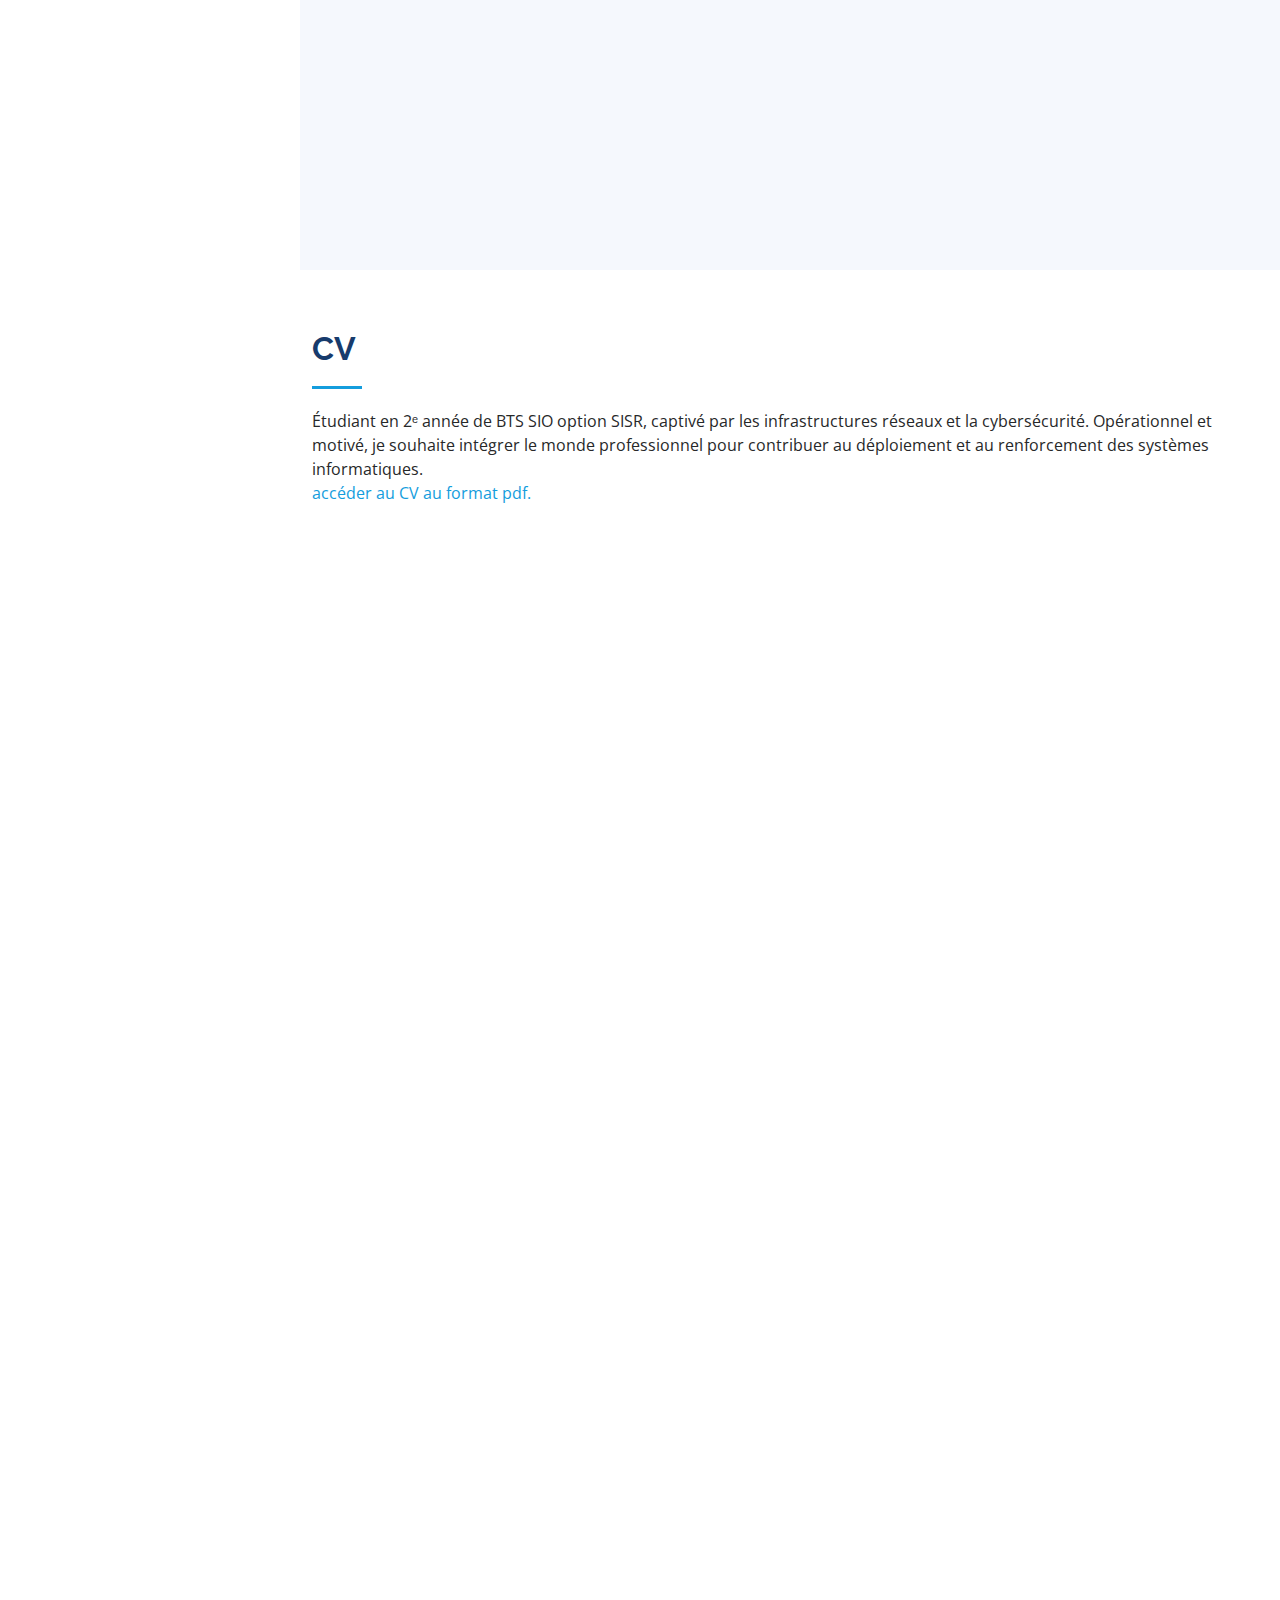
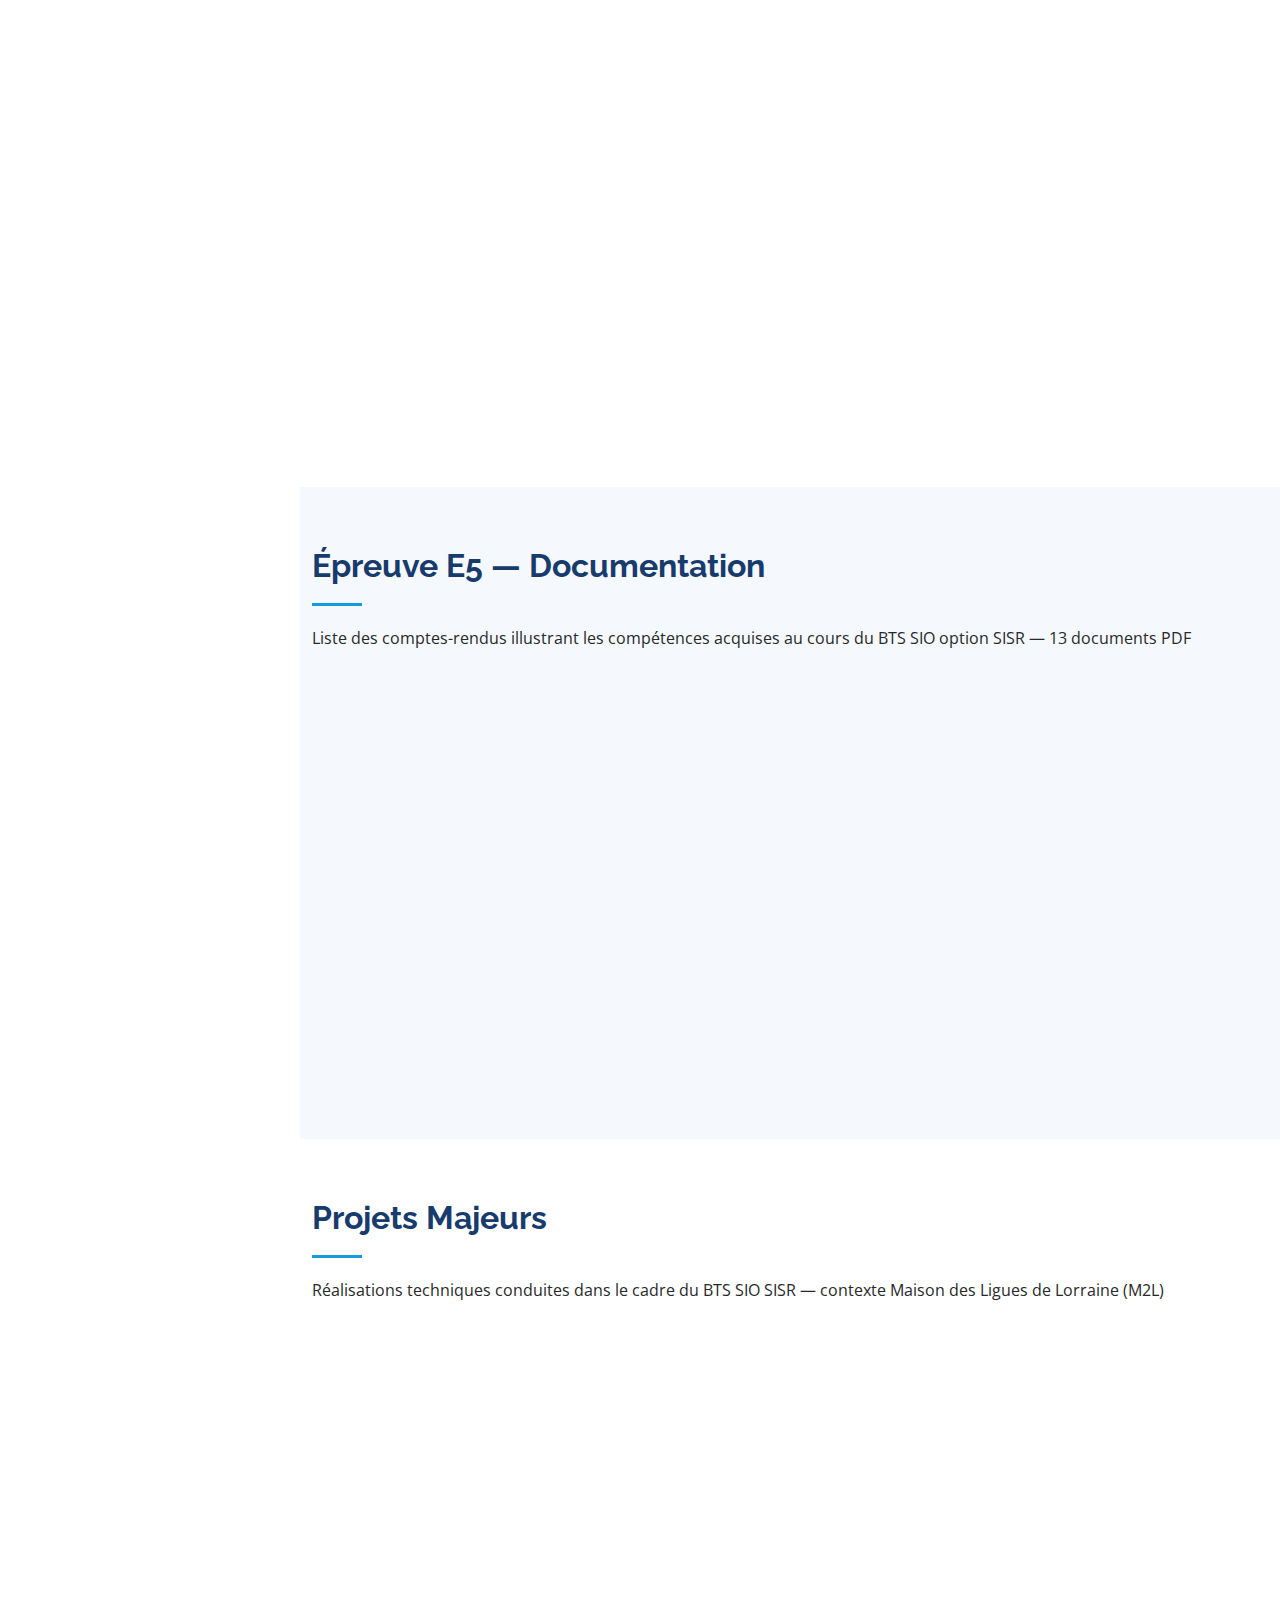
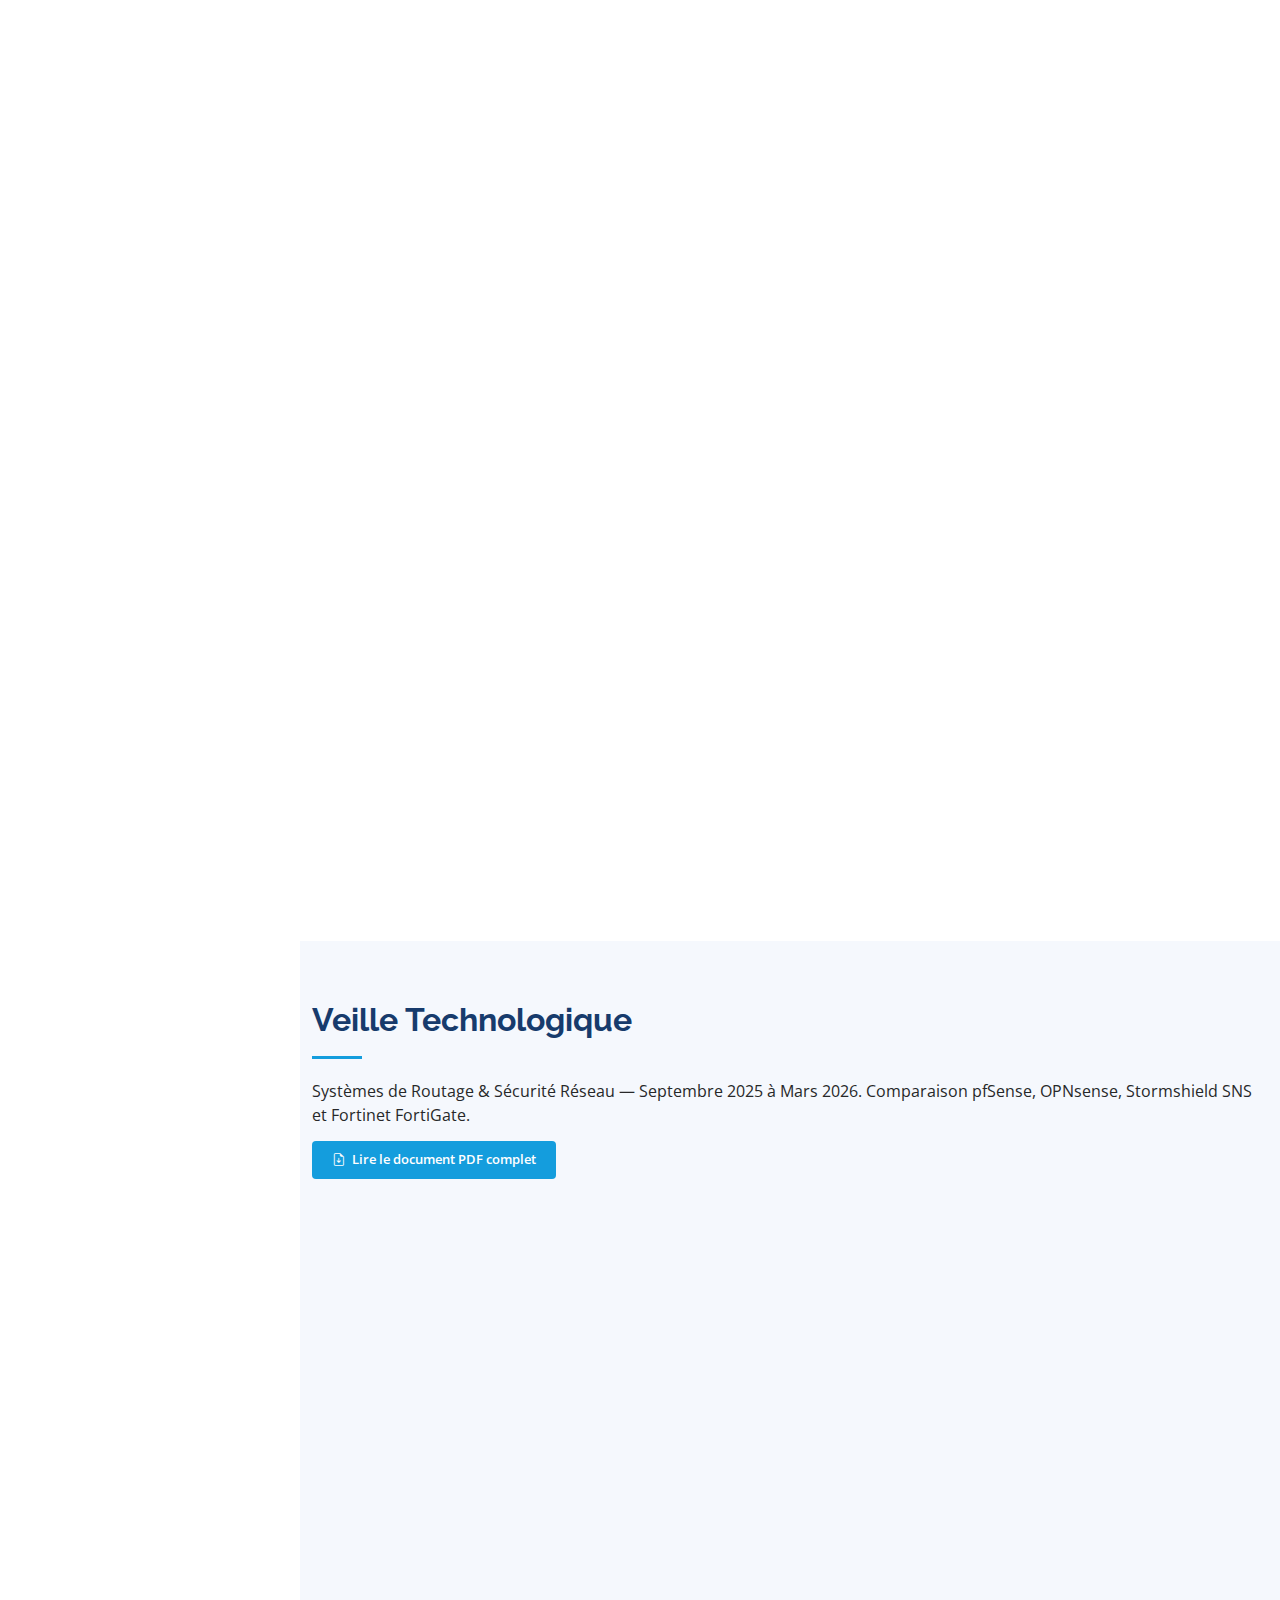
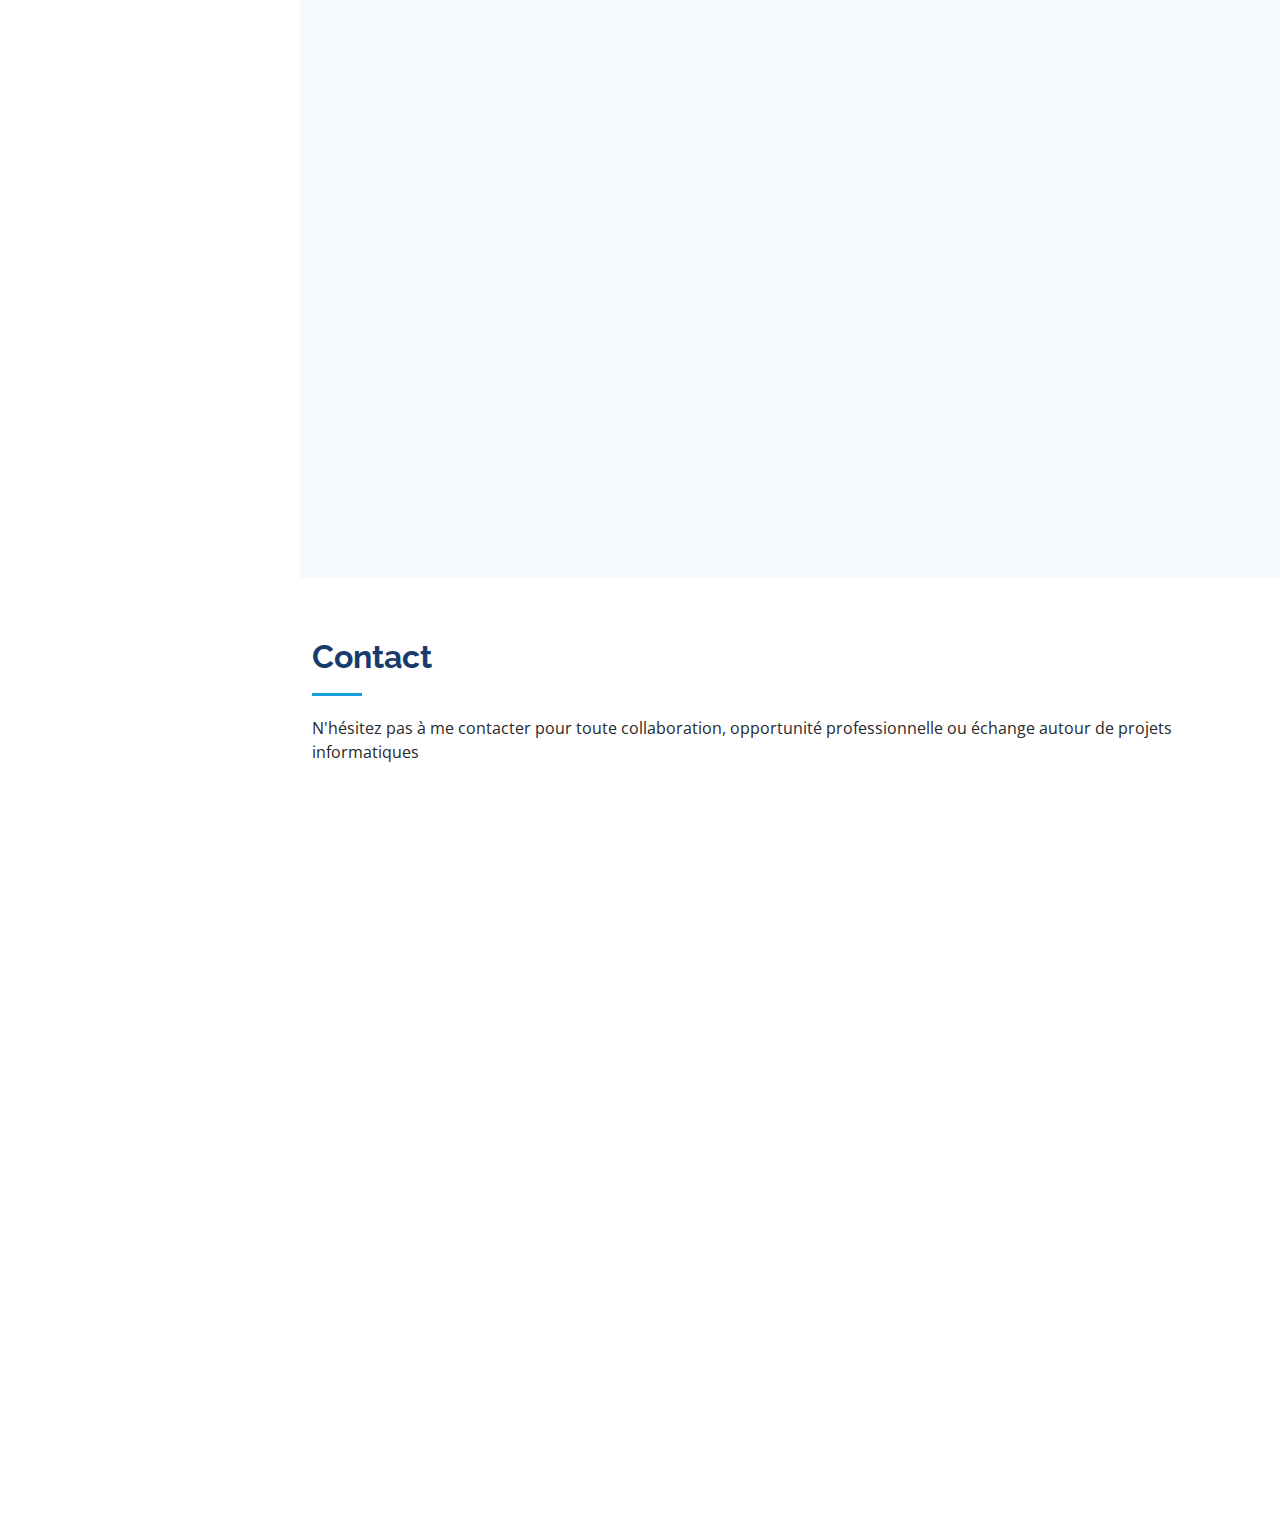
<file: indexv0.html>
<!DOCTYPE html>
<html lang="fr">

<head>
  <meta charset="utf-8">
  <meta content="width=device-width, initial-scale=1.0" name="viewport">

  <title>E5 - Julien Renard</title>
  <meta content="" name="description">
  <meta content="" name="keywords">

  <!-- Favicons -->
  <link href="assets/img/favicon.png" rel="icon">
  <link href="assets/img/apple-touch-icon.png" rel="apple-touch-icon">

  <!-- Google Fonts -->
  <link href="https://fonts.googleapis.com/css?family=Open+Sans:300,300i,400,400i,600,600i,700,700i|Raleway:300,300i,400,400i,500,500i,600,600i,700,700i|Poppins:300,300i,400,400i,500,500i,600,600i,700,700i" rel="stylesheet">

  <!-- Vendor CSS Files -->
  <link href="assets/vendor/aos/aos.css" rel="stylesheet">
  <link href="assets/vendor/bootstrap/css/bootstrap.min.css" rel="stylesheet">
  <link href="assets/vendor/bootstrap-icons/bootstrap-icons.css" rel="stylesheet">
  <link href="assets/vendor/boxicons/css/boxicons.min.css" rel="stylesheet">
  <link href="assets/vendor/glightbox/css/glightbox.min.css" rel="stylesheet">
  <link href="assets/vendor/swiper/swiper-bundle.min.css" rel="stylesheet">

  <!-- Template Main CSS File -->
  <link href="assets/css/style.css" rel="stylesheet">

  <!-- =======================================================
 
  ======================================================== -->
</head>

<body>

  <!-- ======= Mobile nav toggle button ======= -->
  <i class="bi bi-list mobile-nav-toggle d-xl-none"></i>

  <!-- ======= Header ======= -->
  <header id="header">
    <div class="d-flex flex-column">

      <div class="profile">
        <img src="images/index.png" alt="" class="img-fluid rounded-circle">
        <h1 class="text-light"><a href="index.html">Julien Renard</a></h1>
        <div class="social-links mt-3 text-center">
          <a href="#" class="twitter"><i class="bx bxl-twitter"></i></a>
          <a href="#" class="facebook"><i class="bx bxl-facebook"></i></a>
          <a href="#" class="instagram"><i class="bx bxl-instagram"></i></a>
          <a href="#" class="google-plus"><i class="bx bxl-skype"></i></a>
          <a href="#" class="linkedin"><i class="bx bxl-linkedin"></i></a>
        </div>
      </div>

      <nav id="navbar" class="nav-menu navbar">
        <ul>
          <li><a href="#hero" class="nav-link scrollto active"><i class="bx bx-home"></i> <span>Accueil</span></a></li>
          <li><a href="#about" class="nav-link scrollto"><i class="bx bx-user"></i> <span>À Propos</span></a></li>
          <li><a href="#resume" class="nav-link scrollto"><i class="bx bx-file-blank"></i> <span>Parcours</span></a></li>
          <li><a href="#portfolio" class="nav-link scrollto"><i class="bx bx-book-content"></i> <span>E5 &mdash; Docs</span></a></li>
          <li><a href="#projets" class="nav-link scrollto"><i class="bx bx-code-alt"></i> <span>Projets Majeurs</span></a></li>
          <li><a href="#veille" class="nav-link scrollto"><i class="bx bx-search-alt"></i> <span>Veille</span></a></li>
          <li><a href="#contact" class="nav-link scrollto"><i class="bx bx-envelope"></i> <span>Contact</span></a></li>
        </ul>
      </nav><!-- .nav-menu -->
    </div>
  </header><!-- End Header -->

  <!-- ======= Hero Section ======= -->
  <section id="hero" class="d-flex flex-column justify-content-center align-items-center">
    <div class="hero-container" data-aos="fade-in">
      <h1>Julien Renard</h1>
      <p>Je suis <span class="typed" data-typed-items="Étudiant en BTS SIO"></span></p>
    </div>
  </section><!-- End Hero -->

  <main id="main">

    <!-- ======= About Section ======= -->
    <section id="about" class="about">
      <div class="container">

        <div class="row">
          <div class="col-lg-4" data-aos="fade-right">
            <img src="images/index.png" class="img-fluid" alt="">
          </div>
          <div class="col-lg-8 pt-4 pt-lg-0 content" data-aos="fade-left">
            <h3>A propos de moi.</h3>
            <div class="row">
              <div class="col-lg-6">
                <ul>
                  <li><i class="bi bi-chevron-right"></i> <strong>date de naissance:</strong> <span>12 Mars 2003</span></li>
                  <li><i class="bi bi-chevron-right"></i> <strong>Téléphone:</strong> <span>+33 6.77.28.73.89</span></li>
                  <li><i class="bi bi-chevron-right"></i> <strong>lieu d'étude:</strong> <span>Léonard de Vinci, Roubaix</span></li>
                </ul>
              </div>
              <div class="col-lg-6">
                <ul>
                  <li><i class="bi bi-chevron-right"></i> <strong>Age:</strong> <span>23</span></li>
                  <li><i class="bi bi-chevron-right"></i> <strong>Permis:</strong> <span>oui</span></li>
                  <li><i class="bi bi-chevron-right"></i> <strong>E-mail:</strong> <span><a href="/cdn-cgi/l/email-protection" class="__cf_email__" data-cfemail="3446515a5546505e41585d515a744d555c5b5b1a575b59">[email&#160;protected]</a></span></li>
                </ul>
              </div>
            </div>
          </div>
        </div>

      </div>
    </section><!-- End About Section -->


    <!-- ======= BTS SIO SISR Section ======= -->
    <section id="skills" class="skills section-bg">
      <div class="container">
        <div class="section-title">
          <h2>BTS SIO &mdash; option SISR</h2>
          <p>Le BTS Services Informatiques aux Organisations, option SISR (Solutions d'Infrastructure, Systèmes et Réseaux), est une formation de niveau Bac+2 axée sur l'administration des réseaux et la gestion des systèmes informatiques. Elle prépare aux métiers de technicien réseau, administrateur systèmes et responsable infrastructure.</p>
        </div>
        <div class="row" data-aos="fade-up">
          <div class="col-lg-6 mb-4">
            <div class="bts-block">
              <h4><i class="bi bi-hdd-network"></i> Systèmes &amp; Réseaux</h4>
              <p>Administration de serveurs Linux et Windows, configuration d'équipements Cisco, segmentation VLAN, routage inter-VLAN et haute disponibilité avec pfSense et CARP.</p>
            </div>
          </div>
          <div class="col-lg-6 mb-4">
            <div class="bts-block">
              <h4><i class="bi bi-shield-lock"></i> Cybersécurité</h4>
              <p>Sécurisation des infrastructures, pare-feux pfSense, IDS/IPS avec Snort/Suricata, portail captif, chiffrement SIP/TLS, gestion des accès et conformité RGPD.</p>
            </div>
          </div>
          <div class="col-lg-6 mb-4">
            <div class="bts-block">
              <h4><i class="bi bi-server"></i> Virtualisation &amp; Déploiement</h4>
              <p>Déploiement automatisé de postes via FOG, serveurs virtualisés sous VirtualBox/Proxmox, gestion GLPI (Docker), sFTP, sauvegarde rsync/rclone automatisée.</p>
            </div>
          </div>
          <div class="col-lg-6 mb-4">
            <div class="bts-block">
              <h4><i class="bi bi-diagram-3"></i> Gestion de Projet</h4>
              <p>Conduite de projets collaboratifs (Redmine, planification par jalons), documentation technique, pilotage par les besoins client et mise en conformité RGPD.</p>
            </div>
          </div>
        </div>
      </div>
    </section><!-- End BTS SIO SISR Section -->

    <!-- ======= Resume Section ======= -->
    <section id="resume" class="resume">
      <div class="container">

        <div class="section-title">
          <h2>CV</h2>
          <p>Étudiant en 2ᵉ année de BTS SIO option SISR, captivé par les infrastructures réseaux et la cybersécurité. Opérationnel et motivé, je souhaite intégrer le monde professionnel pour contribuer au déploiement et au renforcement des systèmes informatiques.</p>
          <a href="CV_RENARD_Julien.pdf" target="_blank">accéder au CV au format pdf.</a>
        </div>

        <div class="row">
          <div class="col-lg-6" data-aos="fade-up">
            <h3 class="resume-title">Parcours scolaire</h3>
            <div class="resume-item">
              <h4>baccalauréat Général</h4>
              <h5>2018 - 2022</h5>
              <p><em>Saint-Rémi, Roubaix &amp; Emile Zola, Wattrelos</em></p>
              <p>En 2018, j'ai débuté le lycée en classe de seconde au lycée Saint-Rémi. Par la suite, j'ai intégré le lycée Émile Zola où j'ai recommencé ma seconde, puis poursuivi mon parcours en première et en terminale générales. Durant ces années, j'ai choisi de me spécialiser en Mathématiques et en Physique-Chimie, consolidant ainsi mon goût pour les matières scientifiques.</p>
            </div>
            <div class="resume-item">
            <h4>BUT Réseaux &amp; Télécommunication</h4>
              <h5>2022 - 2023</h5>
              <p><em>I.U.T Béthune, France</em></p>
              <p>Après l'obtention de mon baccalauréat, je suis parti étudier à l'IUT de Béthune où la partie télécommunication était trop importante et j'ai donc décidé d'arrêter en cours de formation pour aller travailler le temps de trouver la bonne voie à suivre. </p>  
            </div>
            <div class="resume-item">
              <h4>BTS SIO SISR</h4>
              <h5>2023 - 2025</h5>
              <p><em>Saint-Rémi, Roubaix &amp; Léonard de Vinci, Roubaix</em></p>
              <p>Au cours de mes deux années de BTS SIO option SISR, j'ai développé des compétences techniques solides en administration de réseaux, gestion de serveurs et sécurisation d'infrastructures. Cette formation m'a permis de développer une approche méthodique de la résolution de problèmes techniques ainsi qu'une bonne capacité d'adaptation aux environnements professionnels. Aujourd'hui, je suis prêt et motivé à mettre mes compétences au service du monde professionnel.</p>
            </div>
          </div>
          <div class="col-lg-6" data-aos="fade-up" data-aos-delay="100">
            <h3 class="resume-title">Expérience Professionnel</h3>
            <div class="resume-item">
              <h4>Job étudiant Mcbride</h4>
              <h5>2022 - Present</h5>
              <p><em>Estaimpuis, Belgique </em></p>
              <ul>
                <li>Mcbride est une entreprise spécialisée dans la conception, la fabrication et la distributon de produit de néttoyage.</li>
                <li>j'ai travaillé de jour comme de nuit au feeling ainsi qu'au Soufflage.</li>
                <li>mon rôle au Feeling est d'accompagner les machines pour qu'il y est le moins de ralentissement lors du remplissage des bouteilles.</li>
                <li>mon rôle au Soufflage est le réapprovisionnement des Boxs lors de la création des bouteilles de lessive à l'aide d'un gerbeur électrique où j'ai du passer une formation.</li>
                <li>Période et Durée: 40h semaine lors de toutes vacances scolaire.</li>
              </ul>
            </div>
            <div class="resume-item">
              <h4>Stage 1ère année de BTS SIO</h4>
              <h5>3 juin 2024 - 5 juillet 2024</h5>
              <p><em>Entreprise AssistCSE, Wattrelos 59150</em></p>
              <ul>
                <li>Évaluation des infrastructures : Analyse du matériel et des logiciels existants, avec des améliorations de la performance globale des systèmes et automatisation de certaines tâches</li>
                <li>Mise en place du plugin Wordfence pour protéger contre les attaques et définition de protocoles de sauvegarde réguliers</li>
                <li>Gestion des mots de passe via KeePass, Installation d'antivirus et pare-feu (Norton 360), Stratégies de sauvegarde des données critiques</li>
              </ul>
            </div>
            <div class="resume-item">
              <h4>Stage 2ème année de BTS SIO</h4>
              <h5>6 janvier 2025 - 14 février 2025</h5>
              <p><em>Préfecture du Nord(Pôle Réseau, Serveur, téléphonie), Lille 59000</em></p>
              <ul>
                <li>Conception et déploiement d'une infrastructure réseau robuste, sécurisée et optimisée (virtualisation des serveurs, segmentation des VLANs, ACL)</li>
                <li>Utilisation de Cisco Packet Tracer pour simuler et valider les configurations réseau</li>
                <li>Configuration d’équipements Cisco, routage inter-VLAN, gestion des accès à distance via IDRAC et optimisation de la sécurité réseau</li>
                <li>Approfondissement de la compréhension en administration réseau et gestion d'infrastructure</li>
                <li>Mise en pratique des connaissances en réseaux et importance de la documentation technique et de la planification</li>
              </ul>
            </div>
          </div>
        </div>

      </div>
    </section><!-- End Resume Section -->

    <!-- ======= E5 Documentation Section ======= -->
    <section id="portfolio" class="portfolio section-bg">
      <div class="container">
        <div class="section-title">
          <h2>Épreuve E5 &mdash; Documentation</h2>
          <p>Liste des comptes-rendus illustrant les compétences acquises au cours du BTS SIO option SISR &mdash; 13 documents PDF</p>
        </div>
        <div class="row" data-aos="fade-up">
          <div class="col-lg-6">
            <ul class="doc-list">
              <li><a href="Fiche_de_synthèse_E5_RENARD_v2.pdf" target="_blank"><i class="bi bi-file-earmark-pdf"></i> Tableau de synthèse &mdash; Épreuve E5</a></li>
              <li><a href="FOG_RENARD_vF.pdf" target="_blank"><i class="bi bi-file-earmark-pdf"></i> Déploiement de stations avec FOG 1.2.0</a></li>
              <li><a href="MITM_RENARD.pdf" target="_blank"><i class="bi bi-file-earmark-pdf"></i> Attaque MITM d'un service SSH &amp; contremesures</a></li>
              <li><a href="Projet M2L-M2- Jalon3.pdf" target="_blank"><i class="bi bi-file-earmark-pdf"></i> Mission n°2 &mdash; OpenDATASEC Sauvegarde</a></li>
              <li><a href="QoS_RENARD.pdf" target="_blank"><i class="bi bi-file-earmark-pdf"></i> Qualité de Service (QoS) &mdash; Priorisation des flux</a></li>
              <li><a href="TP - SFTP.pdf" target="_blank"><i class="bi bi-file-earmark-pdf"></i> Installation d'un serveur de fichiers sFTP</a></li>
              <li><a href="TP-RGPD-M1-Lehu-Renard-Gaoua.pdf" target="_blank"><i class="bi bi-file-earmark-pdf"></i> Mise en conformité RGPD (projet collaboratif)</a></li>
            </ul>
          </div>
          <div class="col-lg-6">
            <ul class="doc-list">
              <li><a href="pfSense_RENARD.pdf" target="_blank"><i class="bi bi-file-earmark-pdf"></i> Basculement &amp; répartiteur de charge pfSense</a></li>
              <li><a href="rapport de stagevFf.pdf" target="_blank"><i class="bi bi-file-earmark-pdf"></i> Rapport de stage &mdash; 1ère année (AssistCSE)</a></li>
              <li><a href="rapportStage_vF.pdf" target="_blank"><i class="bi bi-file-earmark-pdf"></i> Rapport de stage &mdash; 2ème année (Préfecture du Nord)</a></li>
              <li><a href="veille_routage_RENARD_Julien_vF.pdf" target="_blank"><i class="bi bi-file-earmark-pdf"></i> Veille &mdash; Systèmes de Routage &amp; Sécurité Réseau</a></li>
              <li><a href="AP3M2-RENARD-sauvegarde.pdf" target="_blank"><i class="bi bi-file-earmark-pdf"></i> AP3 M2 &mdash; OpenDATASEC Sauvegarde (rsync/rclone)</a></li>
              <li><a href="AP4M4-PortailCaptif-v1.0.pdf" target="_blank"><i class="bi bi-file-earmark-pdf"></i> AP4 M4 &mdash; Portail Captif pfSense &amp; Graylog</a></li>
            </ul>
          </div>
        </div>
      </div>
    </section><!-- End E5 Documentation Section -->

    <!-- ======= Projets Majeurs Section ======= -->
    <section id="projets" class="projets">
      <div class="container">
        <div class="section-title">
          <h2>Projets Majeurs</h2>
          <p>Réalisations techniques conduites dans le cadre du BTS SIO SISR &mdash; contexte Maison des Ligues de Lorraine (M2L)</p>
        </div>

        <div class="row" data-aos="fade-up">

          <!-- AP4M4 PORTAIL CAPTIF -->
          <div class="col-lg-6 mb-4">
            <div class="projet-card projet-card--featured">
              <div class="projet-header">
                <span class="projet-badge">AP4 &mdash; M4</span>
                <span class="projet-badge projet-badge--highlight">Projet phare</span>
              </div>
              <h4>Portail Captif &amp; Supervision des Logs</h4>
              <p class="projet-context"><em>Maison des Ligues de Lorraine &mdash; Avril 2026</em></p>
              <p>Déploiement d'un portail captif pfSense avec authentification centralisée via Active Directory (Windows Server 2022), détection d'intrusion Snort (IDS/WAN), haute disponibilité CARP et centralisation des journaux sur Graylog (stack Elasticsearch + MongoDB).</p>
              <div class="projet-tech">
                <span>pfSense 2.7.2</span><span>CARP/failover</span><span>AD DS</span><span>Snort IDS</span><span>Graylog 5.0</span><span>Elasticsearch</span>
              </div>
              <div class="projet-skills">
                <i class="bi bi-check2-circle"></i> C1 Patrimoine &nbsp;
                <i class="bi bi-check2-circle"></i> C2 Incidents &nbsp;
                <i class="bi bi-check2-circle"></i> C3 Cybersécurité
              </div>
              <a href="AP4M4-PortailCaptif-v1.0.pdf" target="_blank" class="projet-link"><i class="bi bi-file-earmark-arrow-down"></i> Voir le compte-rendu</a>
            </div>
          </div>

          <!-- AP4M5 SECURE VOIP -->
          <div class="col-lg-6 mb-4">
            <div class="projet-card projet-card--featured">
              <div class="projet-header">
                <span class="projet-badge">AP4 &mdash; M5</span>
                <span class="projet-badge projet-badge--highlight">Projet phare</span>
              </div>
              <h4>Secure VoIP &mdash; Asterisk inter-VLAN</h4>
              <p class="projet-context"><em>Maison des Ligues de Lorraine &mdash; Avril 2025</em></p>
              <p>Déploiement d'un serveur IPBX Asterisk sur 3 VLANs (Volley-ball, Escrime, Badminton) avec routage inter-VLAN via pfSense, taggage netplan, filtrage SIP par iptables, messagerie vocale et plan de sécurisation SIP/TLS. Réalisation d'une démonstration d'attaque MITM et contremesures.</p>
              <div class="projet-tech">
                <span>Asterisk</span><span>pfSense</span><span>VLANs 10/20/30</span><span>iptables</span><span>SIP/TLS</span><span>netplan</span>
              </div>
              <div class="projet-skills">
                <i class="bi bi-check2-circle"></i> C1 Patrimoine &nbsp;
                <i class="bi bi-check2-circle"></i> C2 Incidents &nbsp;
                <i class="bi bi-check2-circle"></i> C3 Cybersécurité
              </div>
              <a href="AP4M5-Gaoua-Renard.pdf" target="_blank" class="projet-link"><i class="bi bi-file-earmark-arrow-down"></i> Voir le compte-rendu</a>
            </div>
          </div>

          <!-- AP3M1 CREANET -->
          <div class="col-lg-6 mb-4">
            <div class="projet-card">
              <div class="projet-header">
                <span class="projet-badge">AP3 &mdash; M1</span>
              </div>
              <h4>CREANET &mdash; Infrastructure M2L</h4>
              <p class="projet-context"><em>Ligue de Lorraine &mdash; Octobre 2025</em></p>
              <p>Reproduction de l'infrastructure réseau de la M2L en laboratoire : VLANs 50/60 (Bâtiments A/C), Active Directory Windows Server, DHCP, pfSense 2.7.2, DMZ (Apache, GLPI Docker, SMTP), NAS FileStation et switch manageable.</p>
              <div class="projet-tech">
                <span>pfSense</span><span>AD DS / DHCP</span><span>VLANs</span><span>GLPI Docker</span><span>Apache</span><span>NAS</span>
              </div>
              <div class="projet-skills">
                <i class="bi bi-check2-circle"></i> C1 Patrimoine &nbsp;
                <i class="bi bi-check2-circle"></i> C2 Incidents &nbsp;
                <i class="bi bi-check2-circle"></i> C4 Projet
              </div>
              <a href="AP3M1-Chassin-Gaoua-Renard-ver0_1.pdf" target="_blank" class="projet-link"><i class="bi bi-file-earmark-arrow-down"></i> Voir le compte-rendu</a>
            </div>
          </div>

          <!-- AP3M2 SAUVEGARDE -->
          <div class="col-lg-6 mb-4">
            <div class="projet-card">
              <div class="projet-header">
                <span class="projet-badge">AP3 &mdash; M2</span>
              </div>
              <h4>OpenDATASEC &mdash; Solution de Sauvegarde</h4>
              <p class="projet-context"><em>Maison des Ligues de Lorraine</em></p>
              <p>Conception et déploiement d'une stratégie de sauvegarde complète : sauvegarde locale quotidienne par rsync sur NAS RAID (280 Go/semaine), synchronisation cloud avec rclone vers Dropbox, automatisation par crontab et authentification SSH sans mot de passe.</p>
              <div class="projet-tech">
                <span>rsync</span><span>rclone</span><span>crontab</span><span>SSH keys</span><span>NAS Synology</span><span>Bash</span>
              </div>
              <div class="projet-skills">
                <i class="bi bi-check2-circle"></i> C1 Patrimoine &nbsp;
                <i class="bi bi-check2-circle"></i> C5 Service utilisateurs
              </div>
              <a href="AP3M2-RENARD-sauvegarde.pdf" target="_blank" class="projet-link"><i class="bi bi-file-earmark-arrow-down"></i> Voir le compte-rendu</a>
            </div>
          </div>

          <!-- AP3M3 ASSISES -->
          <div class="col-lg-12 mb-4">
            <div class="projet-card">
              <div class="projet-header">
                <span class="projet-badge">AP3 &mdash; M3</span>
              </div>
              <h4>Projet ASSISES &mdash; Couverture Wifi multi-SSID</h4>
              <p class="projet-context"><em>VIèmes Assises Nationales de l'Escrime &mdash; Décembre 2024</em></p>
              <p>Déploiement d'une infrastructure Wifi pour 2 500 visiteurs : 3 SSID distincts (Public WPA2 / Orga WPA2 non publié / Admin WPA3), segmentation par VLANs 10/20/30 sur pfSense, règles de filtrage inter-VLAN, DHCP dédié par segment. Réalisation marquante : le SSID Admin utilise WPA3-Enterprise, un niveau de sécurité supérieur rarement déployé en contexte scolaire.</p>
              <div class="projet-tech">
                <span>pfSense</span><span>WPA2 / WPA3</span><span>Multi-SSID</span><span>VLANs 10/20/30</span><span>Switch manageable</span><span>802.1Q trunk</span>
              </div>
              <div class="projet-skills">
                <i class="bi bi-check2-circle"></i> C1 Patrimoine &nbsp;
                <i class="bi bi-check2-circle"></i> C3 Cybersécurité &nbsp;
                <i class="bi bi-check2-circle"></i> C4 Projet
              </div>
              <a href="AP3M3-v3_0.pdf" target="_blank" class="projet-link"><i class="bi bi-file-earmark-arrow-down"></i> Voir le compte-rendu</a>
            </div>
          </div>

        </div>
      </div>
    </section><!-- End Projets Majeurs Section -->

    <!-- ======= Veille Technologique Section ======= -->
    <section id="veille" class="veille section-bg">
      <div class="container">
        <div class="section-title">
          <h2>Veille Technologique</h2>
          <p>Systèmes de Routage &amp; Sécurité Réseau &mdash; Septembre 2025 à Mars 2026. Comparaison pfSense, OPNsense, Stormshield SNS et Fortinet FortiGate.</p>
          <a href="veille_routage_RENARD_Julien_vF.pdf" target="_blank" class="btn-veille"><i class="bi bi-file-earmark-arrow-down"></i> Lire le document PDF complet</a>
        </div>

        <div class="row mb-4" data-aos="fade-up">
          <div class="col-12"><h4 class="veille-subtitle">4 tendances clés (2025 &ndash; 2026)</h4></div>
          <div class="col-lg-6 mb-3">
            <div class="veille-trend">
              <span class="trend-num">01</span>
              <div>
                <h5>Centralisation de la gestion</h5>
                <p>Netgate Nexus (pfSense Plus, janv. 2026) et FortiManager permettent une administration unifiée du routage, portail captif et règles IPS sur flottes multi-sites via API REST &mdash; <strong>directement lié à l'AP4M4</strong> (gestion centralisée Graylog + pfSense).</p>
              </div>
            </div>
          </div>
          <div class="col-lg-6 mb-3">
            <div class="veille-trend">
              <span class="trend-num">02</span>
              <div>
                <h5>SD-WAN &amp; routage inter-VLAN</h5>
                <p>pfSense (Gateway Groups + PBR), Stormshield (SLA BIRD v2) et Fortinet (Route-Tags BGP) convergent vers un routage piloté par la qualité de service &mdash; <strong>appliqué en AP4M5</strong> (routage inter-VLAN pour la VoIP Asterisk).</p>
              </div>
            </div>
          </div>
          <div class="col-lg-6 mb-3">
            <div class="veille-trend">
              <span class="trend-num">03</span>
              <div>
                <h5>Sécurité Wifi &amp; authentification forte</h5>
                <p>WPA3-Enterprise, segmentation SSID par VLAN et RADIUS/AD deviennent le standard des déploiements professionnels &mdash; <strong>mis en œuvre en AP3M3</strong> (SSID Admin en WPA3 sur VLAN30).</p>
              </div>
            </div>
          </div>
          <div class="col-lg-6 mb-3">
            <div class="veille-trend">
              <span class="trend-num">04</span>
              <div>
                <h5>Convergence des fonctions NGFW</h5>
                <p>Portail captif + MFA, IPS inline, reverse proxy WAF : la frontière entre routeur et plateforme de sécurité s'efface &mdash; <strong>illustré en AP4M4</strong> (pfSense = routeur + portail captif + IDS Snort sur un seul équipement).</p>
              </div>
            </div>
          </div>
        </div>

        <div class="row" data-aos="fade-up" data-aos-delay="100">
          <div class="col-lg-6">
            <h4 class="veille-subtitle">Veille active &mdash; sources directes</h4>
            <div class="veille-log">
              <div class="vlog-item">
                <div class="vlog-meta"><span class="vlog-date">Déc. 2025</span><span class="vlog-tag tag-pfsense">pfSense</span></div>
                <h5>pfSense Plus 25.11</h5>
                <p>Netgate Nexus intégré, amélioration PBR, Port Restricted Cone NAT (VoIP/gaming/P2P). Source&nbsp;: netgate.com</p>
              </div>
              <div class="vlog-item">
                <div class="vlog-meta"><span class="vlog-date">Janv. 2026</span><span class="vlog-tag tag-pfsense">pfSense</span></div>
                <h5>pfSense Plus 25.11.1 &amp; Netgate Nexus</h5>
                <p>Correction CVE rtsold (RCE IPv6), certificats TLS limités à 200 jours, API REST centralisée Nexus. Source&nbsp;: netgate.com</p>
              </div>
              <div class="vlog-item">
                <div class="vlog-meta"><span class="vlog-date">Nov. 2025</span><span class="vlog-tag tag-storm">Stormshield</span></div>
                <h5>SNS 4.8.13 LTSB</h5>
                <p>Migration BIRD v1&nbsp;&rarr;&nbsp;v2 obligatoire (OSPF/BGP), nouveau profil TOTP pour le portail captif. Source&nbsp;: docs.stormshield.eu</p>
              </div>
              <div class="vlog-item">
                <div class="vlog-meta"><span class="vlog-date">Mars 2026</span><span class="vlog-tag tag-global">Tous</span></div>
                <h5>Certificats TLS &mdash; 200 jours max</h5>
                <p>Durée maximale ramenée à 200 jours (15/03/2026). Renouvellement anticipé sur HAProxy, FortiProxy, SNS. Source&nbsp;: cabforum.org</p>
              </div>
            </div>
          </div>
          <div class="col-lg-6">
            <h4 class="veille-subtitle">Veille passive &mdash; retours terrain</h4>
            <div class="veille-log">
              <div class="vlog-item">
                <div class="vlog-meta"><span class="vlog-date">Nov. 2025</span><span class="vlog-tag tag-pfsense">pfSense</span></div>
                <h5>Suricata 7.0.x &amp; pfSense &mdash; lien AP4M4</h5>
                <p>Plus efficace en multi-cœurs. Recommandation&nbsp;: démarrer en IDS puis basculer IPS inline Netmap &mdash; approche adoptée dans l'AP4M4 (Snort en IDS sur WAN). Source&nbsp;: vdalabs.com</p>
              </div>
              <div class="vlog-item">
                <div class="vlog-meta"><span class="vlog-date">Déc. 2025</span><span class="vlog-tag tag-pfsense">pfSense</span></div>
                <h5>HAProxy + ACME &mdash; Guide mis à jour</h5>
                <p>Activation HTTP/2 en SSL avancé, proxy Nextcloud. SSL Offloading indispensable depuis la limite TLS 200 jours. Source&nbsp;: it-connect.fr</p>
              </div>
              <div class="vlog-item">
                <div class="vlog-meta"><span class="vlog-date">Nov. 2025</span><span class="vlog-tag tag-storm">Stormshield</span></div>
                <h5>Webinar SNS 4.8 &mdash; Souveraineté FR</h5>
                <p>Routage BIRD v2, SD-WAN SLA avancé, portail captif MFA TOTP. Qualification ANSSI CC EAL4+. Source&nbsp;: equipages.fr</p>
              </div>
              <div class="vlog-item">
                <div class="vlog-meta"><span class="vlog-date">Fév. 2026</span><span class="vlog-tag tag-forti">Fortinet</span></div>
                <h5>Gartner Peer Insights 2026</h5>
                <p>FortiGate 4,6/5 vs Stormshield 4,3/5. SD-WAN Fortinet plus mature, Stormshield valorisé pour souveraineté française. Source&nbsp;: gartner.com</p>
              </div>
            </div>
          </div>
        </div>

      </div>
    </section><!-- End Veille Section -->

    <!-- ======= Services Section ======= -->
   <!-- End Services Section -->

    <!-- ======= Testimonials Section ======= -->
    
    <!-- ======= Contact Section ======= -->
    <section id="contact" class="contact">
      <div class="container">

        <div class="section-title">
          <h2>Contact</h2>
          <p>N'hésitez pas à me contacter pour toute collaboration, opportunité professionnelle ou échange autour de projets informatiques</p>
        </div>

        <div class="row" data-aos="fade-in">

          <div class="col-lg-5 d-flex align-items-stretch">
            <div class="info">
              <div class="address">
                <i class="bi bi-geo-alt"></i>
                <h4>Location:</h4>
                <p>21 Rue Pellart, Roubaix, FR 59100</p>
              </div>

              <div class="email">
                <i class="bi bi-envelope"></i>
                <h4>Email:</h4>
                <p><a href="/cdn-cgi/l/email-protection" class="__cf_email__" data-cfemail="83f1e6ede2f1e7e9f6efeae6edc3fae2ebececade0ecee">[email&#160;protected]</a></p>
              </div>

              <div class="phone">
                <i class="bi bi-phone"></i>
                <h4>Call:</h4>
                <p>+33677287389</p>
              </div>

              <iframe src="https://www.google.com/maps/embed?pb=!1m14!1m8!1m3!1d12097.433213460943!2d-74.0062269!3d40.7101282!3m2!1i1024!2i768!4f13.1!3m3!1m2!1s0x0%3A0xb89d1fe6bc499443!2sDowntown+Conference+Center!5e0!3m2!1smk!2sbg!4v1539943755621" frameborder="0" style="border:0; width: 100%; height: 290px;" allowfullscreen></iframe>
            </div>

          </div>

          <div class="col-lg-7 mt-5 mt-lg-0 d-flex align-items-stretch">
            <form action="forms/contact.php" method="post" role="form" class="php-email-form">
              <div class="row">
                <div class="form-group col-md-6">
                  <label for="name">Votre Nom</label>
                  <input type="text" name="name" class="form-control" id="name" required>
                </div>
                <div class="form-group col-md-6">
                  <label for="name">Votre Email</label>
                  <input type="email" class="form-control" name="email" id="email" required>
                </div>
              </div>
              <div class="form-group">
                <label for="name">Sujet</label>
                <input type="text" class="form-control" name="subject" id="subject" required>
              </div>
              <div class="form-group">
                <label for="name">Message</label>
                <textarea class="form-control" name="message" rows="10" required></textarea>
              </div>
              <div class="my-3">
                <div class="loading">Chargement</div>
                <div class="error-message"></div>
                <div class="sent-message">Ton message a bien été envoyé. Merci !</div>
              </div>
              <div class="text-center"><button type="submit">Send Message</button></div>
            </form>
          </div>

        </div>

      </div>
    </section><!-- End Contact Section -->

  </main><!-- End #main -->

  <!-- ======= Footer ======= -->
  <footer id="footer">
    <div class="container">
      <div class="copyright">
        &copy; Copyright <strong><span>iPortfolio</span></strong>
      </div>
      <div class="credits">
        <!-- All the links in the footer should remain intact. -->
        <!-- You can delete the links only if you purchased the pro version. -->
        <!-- Licensing information: https://bootstrapmade.com/license/ -->
        <!-- Purchase the pro version with working PHP/AJAX contact form: https://bootstrapmade.com/iportfolio-bootstrap-portfolio-websites-template/ -->
      </div>
    </div>
  </footer><!-- End  Footer -->

  <a href="#" class="back-to-top d-flex align-items-center justify-content-center"><i class="bi bi-arrow-up-short"></i></a>

  <!-- Vendor JS Files -->
  <script src="assets/vendor/purecounter/purecounter_vanilla.js"></script>
  <script src="assets/vendor/aos/aos.js"></script>
  <script src="assets/vendor/bootstrap/js/bootstrap.bundle.min.js"></script>
  <script src="assets/vendor/glightbox/js/glightbox.min.js"></script>
  <script src="assets/vendor/isotope-layout/isotope.pkgd.min.js"></script>
  <script src="assets
</file>
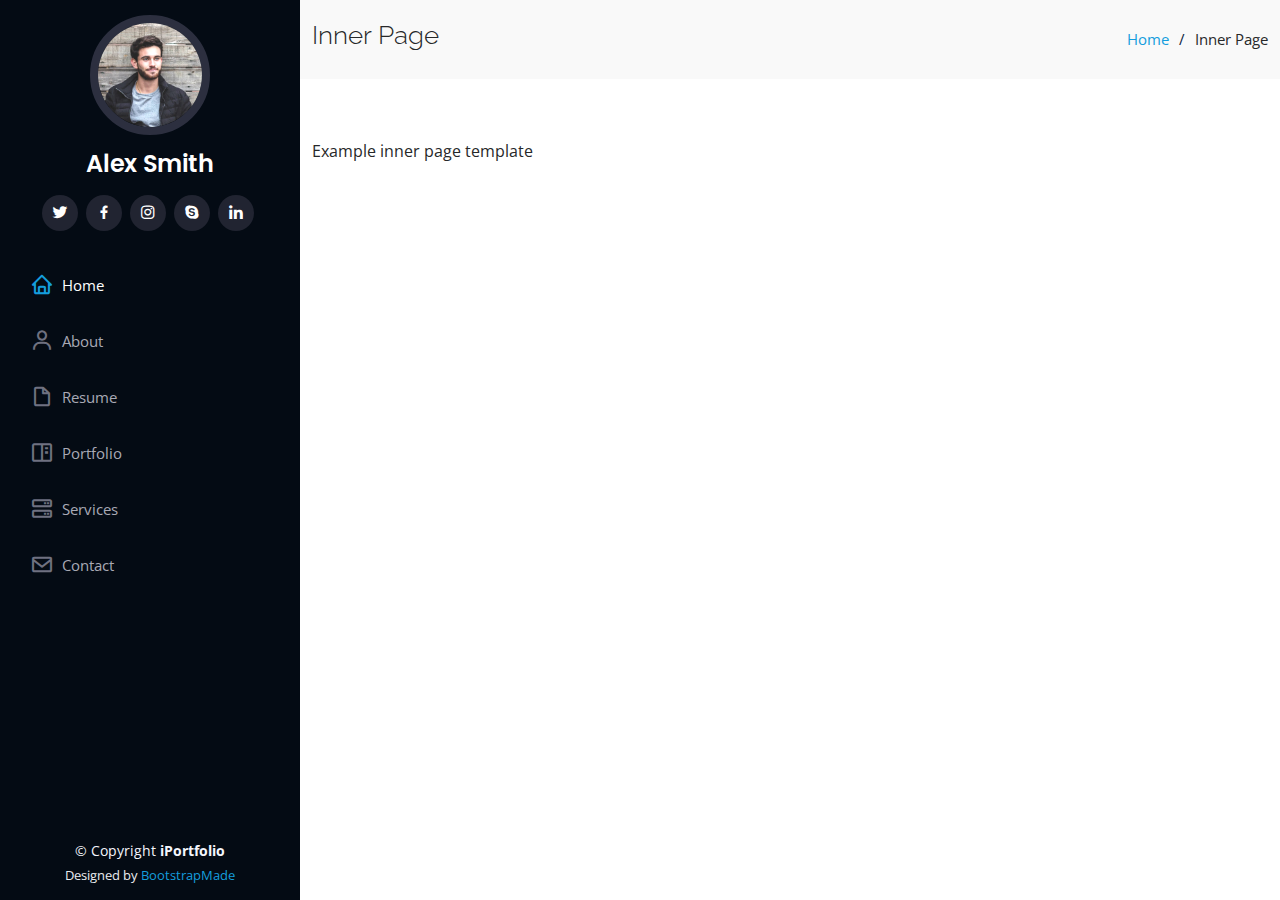
<file: inner-page.html>
<!DOCTYPE html>
<html lang="en">

<head>
  <meta charset="utf-8">
  <meta content="width=device-width, initial-scale=1.0" name="viewport">

  <title>Inner Page - iPortfolio Bootstrap Template</title>
  <meta content="" name="description">
  <meta content="" name="keywords">

  <!-- Favicons -->
  <link href="assets/img/favicon.png" rel="icon">
  <link href="assets/img/apple-touch-icon.png" rel="apple-touch-icon">

  <!-- Google Fonts -->
  <link href="https://fonts.googleapis.com/css?family=Open+Sans:300,300i,400,400i,600,600i,700,700i|Raleway:300,300i,400,400i,500,500i,600,600i,700,700i|Poppins:300,300i,400,400i,500,500i,600,600i,700,700i" rel="stylesheet">

  <!-- Vendor CSS Files -->
  <link href="assets/vendor/aos/aos.css" rel="stylesheet">
  <link href="assets/vendor/bootstrap/css/bootstrap.min.css" rel="stylesheet">
  <link href="assets/vendor/bootstrap-icons/bootstrap-icons.css" rel="stylesheet">
  <link href="assets/vendor/boxicons/css/boxicons.min.css" rel="stylesheet">
  <link href="assets/vendor/glightbox/css/glightbox.min.css" rel="stylesheet">
  <link href="assets/vendor/swiper/swiper-bundle.min.css" rel="stylesheet">

  <!-- Template Main CSS File -->
  <link href="assets/css/style.css" rel="stylesheet">

  <!-- =======================================================
  * Template Name: iPortfolio - v3.9.1
  * Template URL: https://bootstrapmade.com/iportfolio-bootstrap-portfolio-websites-template/
  * Author: BootstrapMade.com
  * License: https://bootstrapmade.com/license/
  ======================================================== -->
</head>

<body>

  <!-- ======= Mobile nav toggle button ======= -->
  <i class="bi bi-list mobile-nav-toggle d-xl-none"></i>

  <!-- ======= Header ======= -->
  <header id="header">
    <div class="d-flex flex-column">

      <div class="profile">
        <img src="assets/img/profile-img.jpg" alt="" class="img-fluid rounded-circle">
        <h1 class="text-light"><a href="index.html">Alex Smith</a></h1>
        <div class="social-links mt-3 text-center">
          <a href="#" class="twitter"><i class="bx bxl-twitter"></i></a>
          <a href="#" class="facebook"><i class="bx bxl-facebook"></i></a>
          <a href="#" class="instagram"><i class="bx bxl-instagram"></i></a>
          <a href="#" class="google-plus"><i class="bx bxl-skype"></i></a>
          <a href="#" class="linkedin"><i class="bx bxl-linkedin"></i></a>
        </div>
      </div>

      <nav id="navbar" class="nav-menu navbar">
        <ul>
          <li><a href="#hero" class="nav-link scrollto active"><i class="bx bx-home"></i> <span>Home</span></a></li>
          <li><a href="#about" class="nav-link scrollto"><i class="bx bx-user"></i> <span>About</span></a></li>
          <li><a href="#resume" class="nav-link scrollto"><i class="bx bx-file-blank"></i> <span>Resume</span></a></li>
          <li><a href="#portfolio" class="nav-link scrollto"><i class="bx bx-book-content"></i> <span>Portfolio</span></a></li>
          <li><a href="#services" class="nav-link scrollto"><i class="bx bx-server"></i> <span>Services</span></a></li>
          <li><a href="#contact" class="nav-link scrollto"><i class="bx bx-envelope"></i> <span>Contact</span></a></li>
        </ul>
      </nav><!-- .nav-menu -->
    </div>
  </header><!-- End Header -->

  <main id="main">

    <!-- ======= Breadcrumbs ======= -->
    <section class="breadcrumbs">
      <div class="container">

        <div class="d-flex justify-content-between align-items-center">
          <h2>Inner Page</h2>
          <ol>
            <li><a href="index.html">Home</a></li>
            <li>Inner Page</li>
          </ol>
        </div>

      </div>
    </section><!-- End Breadcrumbs -->

    <section class="inner-page">
      <div class="container">
        <p>
          Example inner page template
        </p>
      </div>
    </section>

  </main><!-- End #main -->

  <!-- ======= Footer ======= -->
  <footer id="footer">
    <div class="container">
      <div class="copyright">
        &copy; Copyright <strong><span>iPortfolio</span></strong>
      </div>
      <div class="credits">
        <!-- All the links in the footer should remain intact. -->
        <!-- You can delete the links only if you purchased the pro version. -->
        <!-- Licensing information: https://bootstrapmade.com/license/ -->
        <!-- Purchase the pro version with working PHP/AJAX contact form: https://bootstrapmade.com/iportfolio-bootstrap-portfolio-websites-template/ -->
        Designed by <a href="https://bootstrapmade.com/">BootstrapMade</a>
      </div>
    </div>
  </footer><!-- End  Footer -->

  <a href="#" class="back-to-top d-flex align-items-center justify-content-center"><i class="bi bi-arrow-up-short"></i></a>

  <!-- Vendor JS Files -->
  <script src="assets/vendor/purecounter/purecounter_vanilla.js"></script>
  <script src="assets/vendor/aos/aos.js"></script>
  <script src="assets/vendor/bootstrap/js/bootstrap.bundle.min.js"></script>
  <script src="assets/vendor/glightbox/js/glightbox.min.js"></script>
  <script src="assets/vendor/isotope-layout/isotope.pkgd.min.js"></script>
  <script src="assets/vendor/swiper/swiper-bundle.min.js"></script>
  <script src="assets/vendor/typed.js/typed.min.js"></script>
  <script src="assets/vendor/waypoints/noframework.waypoints.js"></script>
  <script src="assets/vendor/php-email-form/validate.js"></script>

  <!-- Template Main JS File -->
  <script src="assets/js/main.js"></script>

</body>

</html>
</file>
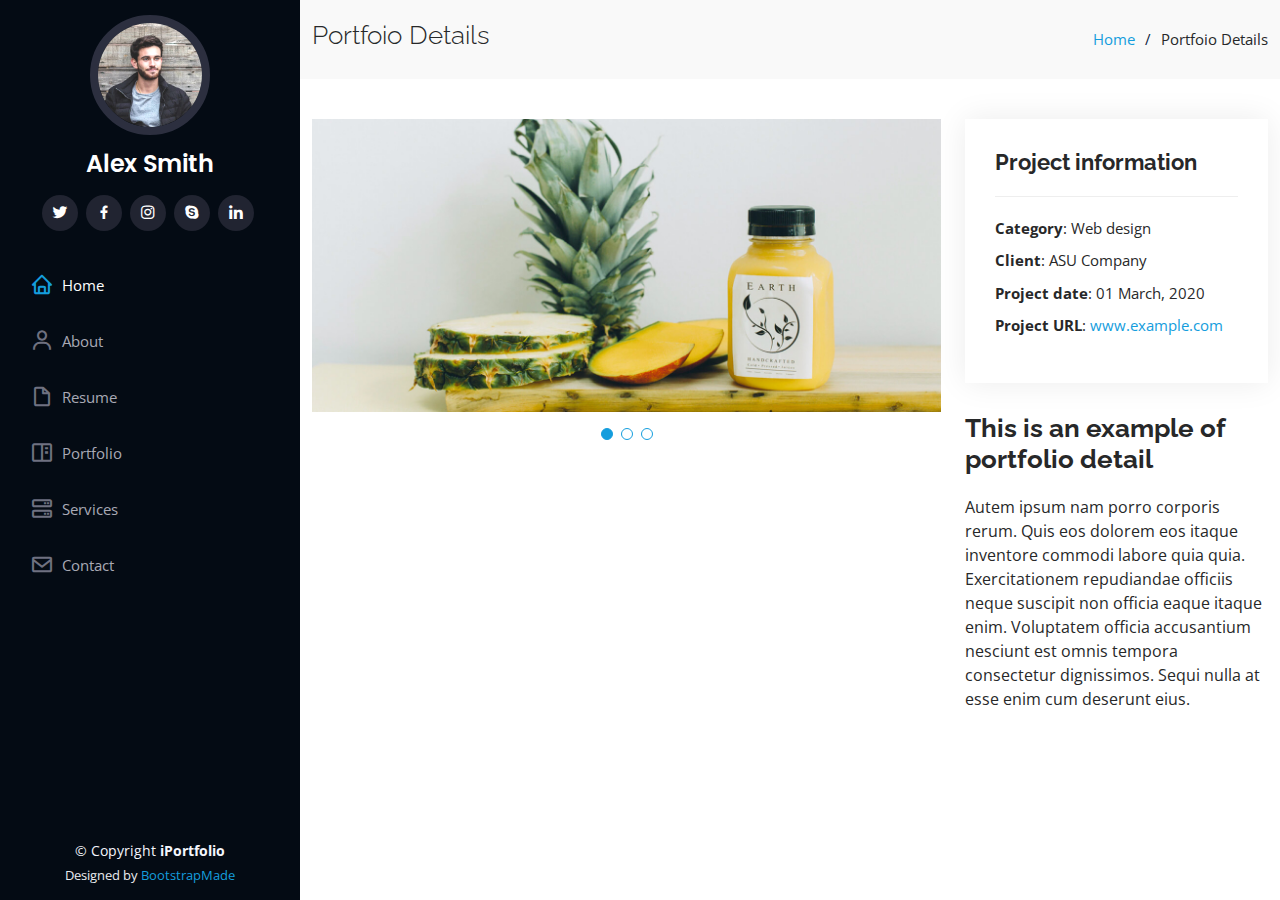
<file: portfolio-details.html>
<!DOCTYPE html>
<html lang="en">

<head>
  <meta charset="utf-8">
  <meta content="width=device-width, initial-scale=1.0" name="viewport">

  <title>Portfolio Details - iPortfolio Bootstrap Template</title>
  <meta content="" name="description">
  <meta content="" name="keywords">

  <!-- Favicons -->
  <link href="assets/img/favicon.png" rel="icon">
  <link href="assets/img/apple-touch-icon.png" rel="apple-touch-icon">

  <!-- Google Fonts -->
  <link href="https://fonts.googleapis.com/css?family=Open+Sans:300,300i,400,400i,600,600i,700,700i|Raleway:300,300i,400,400i,500,500i,600,600i,700,700i|Poppins:300,300i,400,400i,500,500i,600,600i,700,700i" rel="stylesheet">

  <!-- Vendor CSS Files -->
  <link href="assets/vendor/aos/aos.css" rel="stylesheet">
  <link href="assets/vendor/bootstrap/css/bootstrap.min.css" rel="stylesheet">
  <link href="assets/vendor/bootstrap-icons/bootstrap-icons.css" rel="stylesheet">
  <link href="assets/vendor/boxicons/css/boxicons.min.css" rel="stylesheet">
  <link href="assets/vendor/glightbox/css/glightbox.min.css" rel="stylesheet">
  <link href="assets/vendor/swiper/swiper-bundle.min.css" rel="stylesheet">

  <!-- Template Main CSS File -->
  <link href="assets/css/style.css" rel="stylesheet">

  <!-- =======================================================
  * Template Name: iPortfolio - v3.9.1
  * Template URL: https://bootstrapmade.com/iportfolio-bootstrap-portfolio-websites-template/
  * Author: BootstrapMade.com
  * License: https://bootstrapmade.com/license/
  ======================================================== -->
</head>

<body>

  <!-- ======= Mobile nav toggle button ======= -->
  <i class="bi bi-list mobile-nav-toggle d-xl-none"></i>

  <!-- ======= Header ======= -->
  <header id="header">
    <div class="d-flex flex-column">

      <div class="profile">
        <img src="assets/img/profile-img.jpg" alt="" class="img-fluid rounded-circle">
        <h1 class="text-light"><a href="index.html">Alex Smith</a></h1>
        <div class="social-links mt-3 text-center">
          <a href="#" class="twitter"><i class="bx bxl-twitter"></i></a>
          <a href="#" class="facebook"><i class="bx bxl-facebook"></i></a>
          <a href="#" class="instagram"><i class="bx bxl-instagram"></i></a>
          <a href="#" class="google-plus"><i class="bx bxl-skype"></i></a>
          <a href="#" class="linkedin"><i class="bx bxl-linkedin"></i></a>
        </div>
      </div>

      <nav id="navbar" class="nav-menu navbar">
        <ul>
          <li><a href="#hero" class="nav-link scrollto active"><i class="bx bx-home"></i> <span>Home</span></a></li>
          <li><a href="#about" class="nav-link scrollto"><i class="bx bx-user"></i> <span>About</span></a></li>
          <li><a href="#resume" class="nav-link scrollto"><i class="bx bx-file-blank"></i> <span>Resume</span></a></li>
          <li><a href="#portfolio" class="nav-link scrollto"><i class="bx bx-book-content"></i> <span>Portfolio</span></a></li>
          <li><a href="#services" class="nav-link scrollto"><i class="bx bx-server"></i> <span>Services</span></a></li>
          <li><a href="#contact" class="nav-link scrollto"><i class="bx bx-envelope"></i> <span>Contact</span></a></li>
        </ul>
      </nav><!-- .nav-menu -->
    </div>
  </header><!-- End Header -->

  <main id="main">

    <!-- ======= Breadcrumbs ======= -->
    <section id="breadcrumbs" class="breadcrumbs">
      <div class="container">

        <div class="d-flex justify-content-between align-items-center">
          <h2>Portfoio Details</h2>
          <ol>
            <li><a href="index.html">Home</a></li>
            <li>Portfoio Details</li>
          </ol>
        </div>

      </div>
    </section><!-- End Breadcrumbs -->

    <!-- ======= Portfolio Details Section ======= -->
    <section id="portfolio-details" class="portfolio-details">
      <div class="container">

        <div class="row gy-4">

          <div class="col-lg-8">
            <div class="portfolio-details-slider swiper">
              <div class="swiper-wrapper align-items-center">

                <div class="swiper-slide">
                  <img src="assets/img/portfolio/portfolio-details-1.jpg" alt="">
                </div>

                <div class="swiper-slide">
                  <img src="assets/img/portfolio/portfolio-details-2.jpg" alt="">
                </div>

                <div class="swiper-slide">
                  <img src="assets/img/portfolio/portfolio-details-3.jpg" alt="">
                </div>

              </div>
              <div class="swiper-pagination"></div>
            </div>
          </div>

          <div class="col-lg-4">
            <div class="portfolio-info">
              <h3>Project information</h3>
              <ul>
                <li><strong>Category</strong>: Web design</li>
                <li><strong>Client</strong>: ASU Company</li>
                <li><strong>Project date</strong>: 01 March, 2020</li>
                <li><strong>Project URL</strong>: <a href="#">www.example.com</a></li>
              </ul>
            </div>
            <div class="portfolio-description">
              <h2>This is an example of portfolio detail</h2>
              <p>
                Autem ipsum nam porro corporis rerum. Quis eos dolorem eos itaque inventore commodi labore quia quia. Exercitationem repudiandae officiis neque suscipit non officia eaque itaque enim. Voluptatem officia accusantium nesciunt est omnis tempora consectetur dignissimos. Sequi nulla at esse enim cum deserunt eius.
              </p>
            </div>
          </div>

        </div>

      </div>
    </section><!-- End Portfolio Details Section -->

  </main><!-- End #main -->

  <!-- ======= Footer ======= -->
  <footer id="footer">
    <div class="container">
      <div class="copyright">
        &copy; Copyright <strong><span>iPortfolio</span></strong>
      </div>
      <div class="credits">
        <!-- All the links in the footer should remain intact. -->
        <!-- You can delete the links only if you purchased the pro version. -->
        <!-- Licensing information: https://bootstrapmade.com/license/ -->
        <!-- Purchase the pro version with working PHP/AJAX contact form: https://bootstrapmade.com/iportfolio-bootstrap-portfolio-websites-template/ -->
        Designed by <a href="https://bootstrapmade.com/">BootstrapMade</a>
      </div>
    </div>
  </footer><!-- End  Footer -->

  <a href="#" class="back-to-top d-flex align-items-center justify-content-center"><i class="bi bi-arrow-up-short"></i></a>

  <!-- Vendor JS Files -->
  <script src="assets/vendor/purecounter/purecounter_vanilla.js"></script>
  <script src="assets/vendor/aos/aos.js"></script>
  <script src="assets/vendor/bootstrap/js/bootstrap.bundle.min.js"></script>
  <script src="assets/vendor/glightbox/js/glightbox.min.js"></script>
  <script src="assets/vendor/isotope-layout/isotope.pkgd.min.js"></script>
  <script src="assets/vendor/swiper/swiper-bundle.min.js"></script>
  <script src="assets/vendor/typed.js/typed.min.js"></script>
  <script src="assets/vendor/waypoints/noframework.waypoints.js"></script>
  <script src="assets/vendor/php-email-form/validate.js"></script>

  <!-- Template Main JS File -->
  <script src="assets/js/main.js"></script>

</body>

</html>
</file>
<file: assets/css/style.css>
/**
* Template Name: iPortfolio - v3.9.1
* Template URL: https://bootstrapmade.com/iportfolio-bootstrap-portfolio-websites-template/
* Author: BootstrapMade.com
* License: https://bootstrapmade.com/license/
*/

/*--------------------------------------------------------------
# General
--------------------------------------------------------------*/
body {
  font-family: "Open Sans", sans-serif;
  color: #272829;
}

a {
  color: #149ddd;
  text-decoration: none;
}

a:hover {
  color: #37b3ed;
  text-decoration: none;
}

h1,
h2,
h3,
h4,
h5,
h6 {
  font-family: "Raleway", sans-serif;
}

/*--------------------------------------------------------------
# Back to top button
--------------------------------------------------------------*/
.back-to-top {
  position: fixed;
  visibility: hidden;
  opacity: 0;
  right: 15px;
  bottom: 15px;
  z-index: 996;
  background: #149ddd;
  width: 40px;
  height: 40px;
  border-radius: 50px;
  transition: all 0.4s;
}

.back-to-top i {
  font-size: 28px;
  color: #fff;
  line-height: 0;
}

.back-to-top:hover {
  background: #2eafec;
  color: #fff;
}

.back-to-top.active {
  visibility: visible;
  opacity: 1;
}

/*--------------------------------------------------------------
# Header
--------------------------------------------------------------*/
#header {
  position: fixed;
  top: 0;
  left: 0;
  bottom: 0;
  width: 300px;
  transition: all ease-in-out 0.5s;
  z-index: 9997;
  transition: all 0.5s;
  padding: 0 15px;
  background: #040b14;
  overflow-y: auto;
}

#header .profile img {
  margin: 15px auto;
  display: block;
  width: 120px;
  border: 8px solid #2c2f3f;
}

#header .profile h1 {
  font-size: 24px;
  margin: 0;
  padding: 0;
  font-weight: 600;
  -moz-text-align-last: center;
  text-align-last: center;
  font-family: "Poppins", sans-serif;
}

#header .profile h1 a,
#header .profile h1 a:hover {
  color: #fff;
  text-decoration: none;
}

#header .profile .social-links a {
  font-size: 18px;
  display: inline-block;
  background: #212431;
  color: #fff;
  line-height: 1;
  padding: 8px 0;
  margin-right: 4px;
  border-radius: 50%;
  text-align: center;
  width: 36px;
  height: 36px;
  transition: 0.3s;
}

#header .profile .social-links a:hover {
  background: #149ddd;
  color: #fff;
  text-decoration: none;
}

#main {
  margin-left: 300px;
}

@media (max-width: 1199px) {
  #header {
    left: -300px;
  }

  #main {
    margin-left: 0;
  }
}

/*--------------------------------------------------------------
# Navigation Menu
--------------------------------------------------------------*/
/* Desktop Navigation */
.nav-menu {
  padding: 30px 0 0 0;
}

.nav-menu * {
  margin: 0;
  padding: 0;
  list-style: none;
}

.nav-menu>ul>li {
  position: relative;
  white-space: nowrap;
}

.nav-menu a,
.nav-menu a:focus {
  display: flex;
  align-items: center;
  color: #a8a9b4;
  padding: 12px 15px;
  margin-bottom: 8px;
  transition: 0.3s;
  font-size: 15px;
}

.nav-menu a i,
.nav-menu a:focus i {
  font-size: 24px;
  padding-right: 8px;
  color: #6f7180;
}

.nav-menu a:hover,
.nav-menu .active,
.nav-menu .active:focus,
.nav-menu li:hover>a {
  text-decoration: none;
  color: #fff;
}

.nav-menu a:hover i,
.nav-menu .active i,
.nav-menu .active:focus i,
.nav-menu li:hover>a i {
  color: #149ddd;
}

/* Mobile Navigation */
.mobile-nav-toggle {
  position: fixed;
  right: 15px;
  top: 15px;
  z-index: 9998;
  border: 0;
  font-size: 24px;
  transition: all 0.4s;
  outline: none !important;
  background-color: #149ddd;
  color: #fff;
  width: 40px;
  height: 40px;
  display: inline-flex;
  align-items: center;
  justify-content: center;
  line-height: 0;
  border-radius: 50px;
  cursor: pointer;
}

.mobile-nav-active {
  overflow: hidden;
}

.mobile-nav-active #header {
  left: 0;
}

/*--------------------------------------------------------------
# Hero Section
--------------------------------------------------------------*/
#hero {
  width: 100%;
  height: 100vh;
  background: url("../img/fond-technologie-numerique-fil-maille-reseau_1017-27428.webp") top center;
  background-size: cover;
}

#hero:before {
  content: "";
  background: rgba(5, 13, 24, 0.3);
  position: absolute;
  bottom: 0;
  top: 0;
  left: 0;
  right: 0;
  z-index: 1;
}

#hero .hero-container {
  position: relative;
  z-index: 2;
  min-width: 300px;
}

#hero h1 {
  margin: 0 0 10px 0;
  font-size: 64px;
  font-weight: 700;
  line-height: 56px;
  color: #fff;
}

#hero p {
  color: #fff;
  margin-bottom: 50px;
  font-size: 26px;
  font-family: "Poppins", sans-serif;
}

#hero p span {
  color: #fff;
  padding-bottom: 4px;
  letter-spacing: 1px;
  border-bottom: 3px solid #149ddd;
}

@media (min-width: 1024px) {
  #hero {
    background-attachment: fixed;
  }
}

@media (max-width: 768px) {
  #hero h1 {
    font-size: 28px;
    line-height: 36px;
  }

  #hero h2 {
    font-size: 18px;
    line-height: 24px;
    margin-bottom: 30px;
  }
}

/*--------------------------------------------------------------
# Sections General
--------------------------------------------------------------*/
section {
  padding: 60px 0;
  overflow: hidden;
}

.section-bg {
  background: #f5f8fd;
}

.section-title {
  padding-bottom: 30px;
}

.section-title h2 {
  font-size: 32px;
  font-weight: bold;
  margin-bottom: 20px;
  padding-bottom: 20px;
  position: relative;
  color: #173b6c;
}

.section-title h2::after {
  content: "";
  position: absolute;
  display: block;
  width: 50px;
  height: 3px;
  background: #149ddd;
  bottom: 0;
  left: 0;
}

.section-title p {
  margin-bottom: 0;
}

/*--------------------------------------------------------------
# About
--------------------------------------------------------------*/
.about .content h3 {
  font-weight: 700;
  font-size: 26px;
  color: #173b6c;
}

.about .content ul {
  list-style: none;
  padding: 0;
}

.about .content ul li {
  margin-bottom: 20px;
  display: flex;
  align-items: center;
}

.about .content ul strong {
  margin-right: 10px;
}

.about .content ul i {
  font-size: 16px;
  margin-right: 5px;
  color: #149ddd;
  line-height: 0;
}

.about .content p:last-child {
  margin-bottom: 0;
}

/*--------------------------------------------------------------
# Facts
--------------------------------------------------------------*/
.facts {
  padding-bottom: 30px;
}

.facts .count-box {
  padding: 30px;
  width: 100%;
}

.facts .count-box i {
  display: block;
  font-size: 44px;
  color: #149ddd;
  float: left;
  line-height: 0;
}

.facts .count-box span {
  font-size: 48px;
  line-height: 40px;
  display: block;
  font-weight: 700;
  color: #050d18;
  margin-left: 60px;
}

.facts .count-box p {
  padding: 15px 0 0 0;
  margin: 0 0 0 60px;
  font-family: "Raleway", sans-serif;
  font-size: 14px;
  color: #122f57;
}

.facts .count-box a {
  font-weight: 600;
  display: block;
  margin-top: 20px;
  color: #122f57;
  font-size: 15px;
  font-family: "Poppins", sans-serif;
  transition: ease-in-out 0.3s;
}

.facts .count-box a:hover {
  color: #1f5297;
}

/*--------------------------------------------------------------
# Akills
--------------------------------------------------------------*/
.skills .progress {
  height: 60px;
  display: block;
  background: none;
  border-radius: 0;
}

.skills .progress .skill {
  padding: 0;
  margin: 0 0 6px 0;
  text-transform: uppercase;
  display: block;
  font-weight: 600;
  font-family: "Poppins", sans-serif;
  color: #050d18;
}

.skills .progress .skill .val {
  float: right;
  font-style: normal;
}

.skills .progress-bar-wrap {
  background: #dce8f8;
  height: 10px;
}

.skills .progress-bar {
  width: 1px;
  height: 10px;
  transition: 0.9s;
  background-color: #149ddd;
}

/*--------------------------------------------------------------
# Resume
--------------------------------------------------------------*/
.resume .resume-title {
  font-size: 26px;
  font-weight: 700;
  margin-top: 20px;
  margin-bottom: 20px;
  color: #050d18;
}

.resume .resume-item {
  padding: 0 0 20px 20px;
  margin-top: -2px;
  border-left: 2px solid #1f5297;
  position: relative;
}

.resume .resume-item h4 {
  line-height: 18px;
  font-size: 18px;
  font-weight: 600;
  text-transform: uppercase;
  font-family: "Poppins", sans-serif;
  color: #050d18;
  margin-bottom: 10px;
}

.resume .resume-item h5 {
  font-size: 16px;
  background: #e4edf9;
  padding: 5px 15px;
  display: inline-block;
  font-weight: 600;
  margin-bottom: 10px;
}

.resume .resume-item ul {
  padding-left: 20px;
}

.resume .resume-item ul li {
  padding-bottom: 10px;
}

.resume .resume-item:last-child {
  padding-bottom: 0;
}

.resume .resume-item::before {
  content: "";
  position: absolute;
  width: 16px;
  height: 16px;
  border-radius: 50px;
  left: -9px;
  top: 0;
  background: #fff;
  border: 2px solid #1f5297;
}

/*--------------------------------------------------------------
# Portfolio
--------------------------------------------------------------*/
.portfolio .portfolio-item {
  margin-bottom: 30px;
}

.portfolio #portfolio-flters {
  padding: 0;
  margin: 0 auto 35px auto;
  list-style: none;
  text-align: center;
  background: #fff;
  border-radius: 50px;
  padding: 2px 15px;
}

.portfolio #portfolio-flters li {
  cursor: pointer;
  display: inline-block;
  padding: 10px 15px 8px 15px;
  font-size: 14px;
  font-weight: 600;
  line-height: 1;
  text-transform: uppercase;
  color: #272829;
  margin-bottom: 5px;
  transition: all 0.3s ease-in-out;
}

.portfolio #portfolio-flters li:hover,
.portfolio #portfolio-flters li.filter-active {
  color: #149ddd;
}

.portfolio #portfolio-flters li:last-child {
  margin-right: 0;
}

.portfolio .portfolio-wrap {
  transition: 0.3s;
  position: relative;
  overflow: hidden;
  z-index: 1;
}

.portfolio .portfolio-wrap::before {
  content: "";
  background: rgba(255, 255, 255, 0.5);
  position: absolute;
  left: 0;
  right: 0;
  top: 0;
  bottom: 0;
  transition: all ease-in-out 0.3s;
  z-index: 2;
  opacity: 0;
}

.portfolio .portfolio-wrap .portfolio-links {
  opacity: 1;
  left: 0;
  right: 0;
  bottom: -60px;
  z-index: 3;
  position: absolute;
  transition: all ease-in-out 0.3s;
  display: flex;
  justify-content: center;
}

.portfolio .portfolio-wrap .portfolio-links a {
  color: #fff;
  font-size: 28px;
  text-align: center;
  background: rgba(20, 157, 221, 0.75);
  transition: 0.3s;
  width: 50%;
}

.portfolio .portfolio-wrap .portfolio-links a:hover {
  background: rgba(20, 157, 221, 0.95);
}

.portfolio .portfolio-wrap .portfolio-links a+a {
  border-left: 1px solid #37b3ed;
}

.portfolio .portfolio-wrap:hover::before {
  top: 0;
  left: 0;
  right: 0;
  bottom: 0;
  opacity: 1;
}

.portfolio .portfolio-wrap:hover .portfolio-links {
  opacity: 1;
  bottom: 0;
}

/*--------------------------------------------------------------
# Portfolio Details
--------------------------------------------------------------*/
.portfolio-details {
  padding-top: 40px;
}

.portfolio-details .portfolio-details-slider img {
  width: 100%;
}

.portfolio-details .portfolio-details-slider .swiper-pagination {
  margin-top: 20px;
  position: relative;
}

.portfolio-details .portfolio-details-slider .swiper-pagination .swiper-pagination-bullet {
  width: 12px;
  height: 12px;
  background-color: #fff;
  opacity: 1;
  border: 1px solid #149ddd;
}

.portfolio-details .portfolio-details-slider .swiper-pagination .swiper-pagination-bullet-active {
  background-color: #149ddd;
}

.portfolio-details .portfolio-info {
  padding: 30px;
  box-shadow: 0px 0 30px rgba(5, 13, 24, 0.08);
}

.portfolio-details .portfolio-info h3 {
  font-size: 22px;
  font-weight: 700;
  margin-bottom: 20px;
  padding-bottom: 20px;
  border-bottom: 1px solid #eee;
}

.portfolio-details .portfolio-info ul {
  list-style: none;
  padding: 0;
  font-size: 15px;
}

.portfolio-details .portfolio-info ul li+li {
  margin-top: 10px;
}

.portfolio-details .portfolio-description {
  padding-top: 30px;
}

.portfolio-details .portfolio-description h2 {
  font-size: 26px;
  font-weight: 700;
  margin-bottom: 20px;
}

.portfolio-details .portfolio-description p {
  padding: 0;
}

/*--------------------------------------------------------------
# Services
--------------------------------------------------------------*/
.services .icon-box {
  margin-bottom: 20px;
}

.services .icon {
  float: left;
  display: flex;
  align-items: center;
  justify-content: center;
  width: 54px;
  height: 54px;
  background: #149ddd;
  border-radius: 50%;
  transition: 0.5s;
  border: 1px solid #149ddd;
}

.services .icon i {
  color: #fff;
  font-size: 24px;
  line-height: 0;
}

.services .icon-box:hover .icon {
  background: #fff;
}

.services .icon-box:hover .icon i {
  color: #149ddd;
}

.services .title {
  margin-left: 80px;
  font-weight: 700;
  margin-bottom: 15px;
  font-size: 18px;
}

.services .title a {
  color: #343a40;
}

.services .title a:hover {
  color: #149ddd;
}

.services .description {
  margin-left: 80px;
  line-height: 24px;
  font-size: 14px;
}

/*--------------------------------------------------------------
# Testimonials
--------------------------------------------------------------*/
.testimonials .testimonials-carousel,
.testimonials .testimonials-slider {
  overflow: hidden;
}

.testimonials .testimonial-item {
  box-sizing: content-box;
  text-align: center;
  min-height: 320px;
}

.testimonials .testimonial-item .testimonial-img {
  width: 90px;
  border-radius: 50%;
  margin: 0 auto;
}

.testimonials .testimonial-item h3 {
  font-size: 18px;
  font-weight: bold;
  margin: 10px 0 5px 0;
  color: #111;
}

.testimonials .testimonial-item h4 {
  font-size: 14px;
  color: #999;
  margin: 0;
}

.testimonials .testimonial-item .quote-icon-left,
.testimonials .testimonial-item .quote-icon-right {
  color: #c3e8fa;
  font-size: 26px;
}

.testimonials .testimonial-item .quote-icon-left {
  display: inline-block;
  left: -5px;
  position: relative;
}

.testimonials .testimonial-item .quote-icon-right {
  display: inline-block;
  right: -5px;
  position: relative;
  top: 10px;
}

.testimonials .testimonial-item p {
  font-style: italic;
  margin: 0 15px 15px 15px;
  padding: 20px;
  background: #fff;
  position: relative;
  margin-bottom: 35px;
  border-radius: 6px;
  box-shadow: 0px 2px 15px rgba(0, 0, 0, 0.1);
}

.testimonials .testimonial-item p::after {
  content: "";
  width: 0;
  height: 0;
  border-top: 20px solid #fff;
  border-right: 20px solid transparent;
  border-left: 20px solid transparent;
  position: absolute;
  bottom: -20px;
  left: calc(50% - 20px);
}

.testimonials .swiper-pagination {
  margin-top: 20px;
  position: relative;
}

.testimonials .swiper-pagination .swiper-pagination-bullet {
  width: 12px;
  height: 12px;
  background-color: #fff;
  opacity: 1;
  border: 1px solid #149ddd;
}

.testimonials .swiper-pagination .swiper-pagination-bullet-active {
  background-color: #149ddd;
}

/*--------------------------------------------------------------
# Contact
--------------------------------------------------------------*/
.contact {
  padding-bottom: 130px;
}

.contact .info {
  padding: 30px;
  background: #fff;
  width: 100%;
  box-shadow: 0 0 24px 0 rgba(0, 0, 0, 0.12);
}

.contact .info i {
  font-size: 20px;
  color: #149ddd;
  float: left;
  width: 44px;
  height: 44px;
  background: #dff3fc;
  display: flex;
  justify-content: center;
  align-items: center;
  border-radius: 50px;
  transition: all 0.3s ease-in-out;
}

.contact .info h4 {
  padding: 0 0 0 60px;
  font-size: 22px;
  font-weight: 600;
  margin-bottom: 5px;
  color: #050d18;
}

.contact .info p {
  padding: 0 0 10px 60px;
  margin-bottom: 20px;
  font-size: 14px;
  color: #173b6c;
}

.contact .info .email p {
  padding-top: 5px;
}

.contact .info .social-links {
  padding-left: 60px;
}

.contact .info .social-links a {
  font-size: 18px;
  display: inline-block;
  background: #333;
  color: #fff;
  line-height: 1;
  padding: 8px 0;
  border-radius: 50%;
  text-align: center;
  width: 36px;
  height: 36px;
  transition: 0.3s;
  margin-right: 10px;
}

.contact .info .social-links a:hover {
  background: #149ddd;
  color: #fff;
}

.contact .info .email:hover i,
.contact .info .address:hover i,
.contact .info .phone:hover i {
  background: #149ddd;
  color: #fff;
}

.contact .php-email-form {
  width: 100%;
  padding: 30px;
  background: #fff;
  box-shadow: 0 0 24px 0 rgba(0, 0, 0, 0.12);
}

.contact .php-email-form .form-group {
  padding-bottom: 8px;
}

.contact .php-email-form .validate {
  display: none;
  color: red;
  margin: 0 0 15px 0;
  font-weight: 400;
  font-size: 13px;
}

.contact .php-email-form .error-message {
  display: none;
  color: #fff;
  background: #ed3c0d;
  text-align: left;
  padding: 15px;
  font-weight: 600;
}

.contact .php-email-form .error-message br+br {
  margin-top: 25px;
}

.contact .php-email-form .sent-message {
  display: none;
  color: #fff;
  background: #18d26e;
  text-align: center;
  padding: 15px;
  font-weight: 600;
}

.contact .php-email-form .loading {
  display: none;
  background: #fff;
  text-align: center;
  padding: 15px;
}

.contact .php-email-form .loading:before {
  content: "";
  display: inline-block;
  border-radius: 50%;
  width: 24px;
  height: 24px;
  margin: 0 10px -6px 0;
  border: 3px solid #18d26e;
  border-top-color: #eee;
  -webkit-animation: animate-loading 1s linear infinite;
  animation: animate-loading 1s linear infinite;
}

.contact .php-email-form .form-group {
  margin-bottom: 15px;
}

.contact .php-email-form label {
  padding-bottom: 8px;
}

.contact .php-email-form input,
.contact .php-email-form textarea {
  border-radius: 0;
  box-shadow: none;
  font-size: 14px;
}

.contact .php-email-form input {
  height: 44px;
}

.contact .php-email-form textarea {
  padding: 10px 15px;
}

.contact .php-email-form button[type=submit] {
  background: #149ddd;
  border: 0;
  padding: 10px 24px;
  color: #fff;
  transition: 0.4s;
  border-radius: 4px;
}

.contact .php-email-form button[type=submit]:hover {
  background: #37b3ed;
}

@-webkit-keyframes animate-loading {
  0% {
    transform: rotate(0deg);
  }

  100% {
    transform: rotate(360deg);
  }
}

@keyframes animate-loading {
  0% {
    transform: rotate(0deg);
  }

  100% {
    transform: rotate(360deg);
  }
}

/*--------------------------------------------------------------
# Breadcrumbs
--------------------------------------------------------------*/
.breadcrumbs {
  padding: 20px 0;
  background: #f9f9f9;
}

.breadcrumbs h2 {
  font-size: 26px;
  font-weight: 300;
}

.breadcrumbs ol {
  display: flex;
  flex-wrap: wrap;
  list-style: none;
  padding: 0;
  margin: 0;
  font-size: 15px;
}

.breadcrumbs ol li+li {
  padding-left: 10px;
}

.breadcrumbs ol li+li::before {
  display: inline-block;
  padding-right: 10px;
  color: #0e2442;
  content: "/";
}

@media (max-width: 768px) {
  .breadcrumbs .d-flex {
    display: block !important;
  }

  .breadcrumbs ol {
    display: block;
  }

  .breadcrumbs ol li {
    display: inline-block;
  }
}

/*--------------------------------------------------------------
# Footer
--------------------------------------------------------------*/
#footer {
  padding: 15px;
  color: #f4f6fd;
  font-size: 14px;
  position: fixed;
  left: 0;
  bottom: 0;
  width: 300px;
  z-index: 9999;
  background: #040b14;
}

#footer .copyright {
  text-align: center;
}

#footer .credits {
  padding-top: 5px;
  text-align: center;
  font-size: 13px;
  color: #eaebf0;
}

@media (max-width: 1199px) {
  #footer {
    position: static;
    width: auto;
    padding-right: 20px 15px;
  }
}

table, caption, th, td {

  border: 2px solid skyblue;
    border-collapse: collapse;
  
  }
  caption, th, td {
  
  padding: 8px;
  
  }
  
  table, caption, th, td {
  
  border: 2px solid skyblue;
    border-collapse: collapse;
  
  }
  caption, th, td {
  
  padding: 8px;
  
  }
  
  th {
  
  background-color: blue;
  
  }
  
/*--------------------------------------------------------------
# BTS SIO SISR Blocks
--------------------------------------------------------------*/
.bts-block {
  background: #fff;
  border-left: 4px solid #149ddd;
  border-radius: 0 6px 6px 0;
  padding: 20px 22px;
  height: 100%;
  box-shadow: 0 2px 12px rgba(0,0,0,0.07);
  transition: transform 0.25s, box-shadow 0.25s;
}
.bts-block:hover { transform: translateY(-3px); box-shadow: 0 6px 18px rgba(0,0,0,0.11); }
.bts-block h4 { font-size: 15px; font-weight: 700; color: #173b6c; margin-bottom: 10px; }
.bts-block h4 i { color: #149ddd; margin-right: 8px; font-size: 16px; }
.bts-block p { font-size: 14px; color: #555; margin: 0; line-height: 1.65; }

/*--------------------------------------------------------------
# E5 Document List
--------------------------------------------------------------*/
.doc-list { list-style: none; padding: 0; }
.doc-list li { margin-bottom: 10px; }
.doc-list li a {
  display: flex; align-items: flex-start; gap: 9px;
  padding: 10px 14px; background: #fff;
  border: 1px solid #e4edf5; border-radius: 5px;
  font-size: 14px; color: #444; transition: all 0.25s; line-height: 1.45;
}
.doc-list li a i { color: #e74c3c; font-size: 16px; flex-shrink: 0; margin-top: 1px; }
.doc-list li a:hover { background: #f0f8ff; border-color: #149ddd; color: #149ddd; transform: translateX(4px); }

/*--------------------------------------------------------------
# Projets Majeurs
--------------------------------------------------------------*/
.projets { background: #fff; }

.projet-card {
  background: #f9fbfd;
  border: 1px solid #e4edf5;
  border-radius: 6px;
  padding: 22px 24px;
  height: 100%;
  transition: box-shadow 0.25s, transform 0.25s;
}
.projet-card:hover { box-shadow: 0 6px 20px rgba(20,157,221,0.13); transform: translateY(-3px); }

.projet-card--featured {
  border-color: #149ddd;
  border-left: 4px solid #149ddd;
  background: #f0f8ff;
}

.projet-header { display: flex; gap: 8px; margin-bottom: 12px; flex-wrap: wrap; }

.projet-badge {
  display: inline-block;
  font-size: 11px; font-weight: 700; font-family: "Poppins", sans-serif;
  background: #e8f4fd; color: #0e76a8;
  padding: 3px 10px; border-radius: 3px;
  text-transform: uppercase; letter-spacing: 0.06em;
}
.projet-badge--highlight { background: #149ddd; color: #fff; }

.projet-card h4 {
  font-size: 16px; font-weight: 700; color: #173b6c; margin-bottom: 4px;
}
.projet-context { font-size: 12px; color: #888; margin-bottom: 10px; }

.projet-card p:not(.projet-context) { font-size: 13.5px; color: #555; line-height: 1.65; margin-bottom: 12px; }

.projet-tech {
  display: flex; flex-wrap: wrap; gap: 6px; margin-bottom: 12px;
}
.projet-tech span {
  font-size: 11px; background: #e8f4fd; color: #0e76a8;
  padding: 2px 8px; border-radius: 3px; font-family: "Poppins", sans-serif;
  border: 1px solid rgba(14,118,168,0.2);
}

.projet-skills {
  font-size: 12px; color: #149ddd; margin-bottom: 14px;
}
.projet-skills i { margin-right: 3px; }

.projet-link {
  display: inline-flex; align-items: center; gap: 6px;
  font-size: 13px; font-weight: 600; color: #149ddd;
  border: 1px solid #149ddd; border-radius: 4px;
  padding: 6px 14px; transition: all 0.2s;
}
.projet-link:hover { background: #149ddd; color: #fff; text-decoration: none; }

/*--------------------------------------------------------------
# Veille Technologique
--------------------------------------------------------------*/
.veille { }
.btn-veille {
  display: inline-flex; align-items: center; gap: 7px;
  margin-top: 14px; padding: 9px 20px; background: #149ddd;
  color: #fff; border-radius: 4px; font-size: 13px; font-weight: 600; transition: background 0.25s;
}
.btn-veille:hover { background: #0d7ab5; color: #fff; }
.veille-subtitle {
  font-size: 16px; font-weight: 700; color: #173b6c;
  margin-bottom: 18px; padding-bottom: 8px; border-bottom: 2px solid #e4edf5;
}
.veille-trend {
  display: flex; align-items: flex-start; gap: 16px;
  background: #f5f8fd; border: 1px solid #e4edf5; border-radius: 6px;
  padding: 16px 18px; height: 100%; transition: border-color 0.25s, box-shadow 0.25s;
}
.veille-trend:hover { border-color: #149ddd; box-shadow: 0 4px 14px rgba(20,157,221,0.1); }
.trend-num { font-family: "Poppins", sans-serif; font-size: 22px; font-weight: 700; color: #149ddd; line-height: 1; flex-shrink: 0; min-width: 32px; }
.veille-trend h5 { font-size: 14px; font-weight: 700; color: #173b6c; margin-bottom: 6px; }
.veille-trend p { font-size: 13px; color: #666; margin: 0; line-height: 1.6; }
.veille-log { display: flex; flex-direction: column; gap: 1px; }
.vlog-item {
  background: #f9fbfd; border: 1px solid #e4edf5; border-left: 3px solid #149ddd;
  padding: 14px 16px; transition: background 0.2s;
}
.vlog-item:hover { background: #eef6fc; }
.vlog-meta { display: flex; align-items: center; gap: 8px; margin-bottom: 5px; }
.vlog-date { font-size: 11px; font-family: "Poppins", sans-serif; color: #888; }
.vlog-tag { font-size: 10px; font-weight: 600; padding: 2px 8px; border-radius: 3px; text-transform: uppercase; letter-spacing: 0.06em; }
.tag-pfsense { background: #e8f4fd; color: #0e76a8; }
.tag-storm   { background: #fff3e0; color: #e65100; }
.tag-forti   { background: #fce4ec; color: #c62828; }
.tag-global  { background: #e8f5e9; color: #2e7d32; }
.vlog-item h5 { font-size: 13px; font-weight: 700; color: #173b6c; margin-bottom: 4px; }
.vlog-item p  { font-size: 13px; color: #666; margin: 0; line-height: 1.55; }

@media (max-width: 768px) {
  .veille-trend { flex-direction: row; }
  .projet-card { margin-bottom: 20px; }
}
</file>
<file: iPortfolio/assets/css/style.css>
/**
* Template Name: iPortfolio - v3.9.1
* Template URL: https://bootstrapmade.com/iportfolio-bootstrap-portfolio-websites-template/
* Author: BootstrapMade.com
* License: https://bootstrapmade.com/license/
*/

/*--------------------------------------------------------------
# General
--------------------------------------------------------------*/
body {
  font-family: "Open Sans", sans-serif;
  color: #272829;
}

a {
  color: #149ddd;
  text-decoration: none;
}

a:hover {
  color: #37b3ed;
  text-decoration: none;
}

h1,
h2,
h3,
h4,
h5,
h6 {
  font-family: "Raleway", sans-serif;
}

/*--------------------------------------------------------------
# Back to top button
--------------------------------------------------------------*/
.back-to-top {
  position: fixed;
  visibility: hidden;
  opacity: 0;
  right: 15px;
  bottom: 15px;
  z-index: 996;
  background: #149ddd;
  width: 40px;
  height: 40px;
  border-radius: 50px;
  transition: all 0.4s;
}

.back-to-top i {
  font-size: 28px;
  color: #fff;
  line-height: 0;
}

.back-to-top:hover {
  background: #2eafec;
  color: #fff;
}

.back-to-top.active {
  visibility: visible;
  opacity: 1;
}

/*--------------------------------------------------------------
# Header
--------------------------------------------------------------*/
#header {
  position: fixed;
  top: 0;
  left: 0;
  bottom: 0;
  width: 300px;
  transition: all ease-in-out 0.5s;
  z-index: 9997;
  transition: all 0.5s;
  padding: 0 15px;
  background: #040b14;
  overflow-y: auto;
}

#header .profile img {
  margin: 15px auto;
  display: block;
  width: 120px;
  border: 8px solid #2c2f3f;
}

#header .profile h1 {
  font-size: 24px;
  margin: 0;
  padding: 0;
  font-weight: 600;
  -moz-text-align-last: center;
  text-align-last: center;
  font-family: "Poppins", sans-serif;
}

#header .profile h1 a,
#header .profile h1 a:hover {
  color: #fff;
  text-decoration: none;
}

#header .profile .social-links a {
  font-size: 18px;
  display: inline-block;
  background: #212431;
  color: #fff;
  line-height: 1;
  padding: 8px 0;
  margin-right: 4px;
  border-radius: 50%;
  text-align: center;
  width: 36px;
  height: 36px;
  transition: 0.3s;
}

#header .profile .social-links a:hover {
  background: #149ddd;
  color: #fff;
  text-decoration: none;
}

#main {
  margin-left: 300px;
}

@media (max-width: 1199px) {
  #header {
    left: -300px;
  }

  #main {
    margin-left: 0;
  }
}

/*--------------------------------------------------------------
# Navigation Menu
--------------------------------------------------------------*/
/* Desktop Navigation */
.nav-menu {
  padding: 30px 0 0 0;
}

.nav-menu * {
  margin: 0;
  padding: 0;
  list-style: none;
}

.nav-menu>ul>li {
  position: relative;
  white-space: nowrap;
}

.nav-menu a,
.nav-menu a:focus {
  display: flex;
  align-items: center;
  color: #a8a9b4;
  padding: 12px 15px;
  margin-bottom: 8px;
  transition: 0.3s;
  font-size: 15px;
}

.nav-menu a i,
.nav-menu a:focus i {
  font-size: 24px;
  padding-right: 8px;
  color: #6f7180;
}

.nav-menu a:hover,
.nav-menu .active,
.nav-menu .active:focus,
.nav-menu li:hover>a {
  text-decoration: none;
  color: #fff;
}

.nav-menu a:hover i,
.nav-menu .active i,
.nav-menu .active:focus i,
.nav-menu li:hover>a i {
  color: #149ddd;
}

/* Mobile Navigation */
.mobile-nav-toggle {
  position: fixed;
  right: 15px;
  top: 15px;
  z-index: 9998;
  border: 0;
  font-size: 24px;
  transition: all 0.4s;
  outline: none !important;
  background-color: #149ddd;
  color: #fff;
  width: 40px;
  height: 40px;
  display: inline-flex;
  align-items: center;
  justify-content: center;
  line-height: 0;
  border-radius: 50px;
  cursor: pointer;
}

.mobile-nav-active {
  overflow: hidden;
}

.mobile-nav-active #header {
  left: 0;
}

/*--------------------------------------------------------------
# Hero Section
--------------------------------------------------------------*/
#hero {
  width: 100%;
  height: 100vh;
  background: url("../img/fond-technologie-numerique-fil-maille-reseau_1017-27428.webp") top center;
  background-size: cover;
}

#hero:before {
  content: "";
  background: rgba(5, 13, 24, 0.3);
  position: absolute;
  bottom: 0;
  top: 0;
  left: 0;
  right: 0;
  z-index: 1;
}

#hero .hero-container {
  position: relative;
  z-index: 2;
  min-width: 300px;
}

#hero h1 {
  margin: 0 0 10px 0;
  font-size: 64px;
  font-weight: 700;
  line-height: 56px;
  color: #fff;
}

#hero p {
  color: #fff;
  margin-bottom: 50px;
  font-size: 26px;
  font-family: "Poppins", sans-serif;
}

#hero p span {
  color: #fff;
  padding-bottom: 4px;
  letter-spacing: 1px;
  border-bottom: 3px solid #149ddd;
}

@media (min-width: 1024px) {
  #hero {
    background-attachment: fixed;
  }
}

@media (max-width: 768px) {
  #hero h1 {
    font-size: 28px;
    line-height: 36px;
  }

  #hero h2 {
    font-size: 18px;
    line-height: 24px;
    margin-bottom: 30px;
  }
}

/*--------------------------------------------------------------
# Sections General
--------------------------------------------------------------*/
section {
  padding: 60px 0;
  overflow: hidden;
}

.section-bg {
  background: #f5f8fd;
}

.section-title {
  padding-bottom: 30px;
}

.section-title h2 {
  font-size: 32px;
  font-weight: bold;
  margin-bottom: 20px;
  padding-bottom: 20px;
  position: relative;
  color: #173b6c;
}

.section-title h2::after {
  content: "";
  position: absolute;
  display: block;
  width: 50px;
  height: 3px;
  background: #149ddd;
  bottom: 0;
  left: 0;
}

.section-title p {
  margin-bottom: 0;
}

/*--------------------------------------------------------------
# About
--------------------------------------------------------------*/
.about .content h3 {
  font-weight: 700;
  font-size: 26px;
  color: #173b6c;
}

.about .content ul {
  list-style: none;
  padding: 0;
}

.about .content ul li {
  margin-bottom: 20px;
  display: flex;
  align-items: center;
}

.about .content ul strong {
  margin-right: 10px;
}

.about .content ul i {
  font-size: 16px;
  margin-right: 5px;
  color: #149ddd;
  line-height: 0;
}

.about .content p:last-child {
  margin-bottom: 0;
}

/*--------------------------------------------------------------
# Facts
--------------------------------------------------------------*/
.facts {
  padding-bottom: 30px;
}

.facts .count-box {
  padding: 30px;
  width: 100%;
}

.facts .count-box i {
  display: block;
  font-size: 44px;
  color: #149ddd;
  float: left;
  line-height: 0;
}

.facts .count-box span {
  font-size: 48px;
  line-height: 40px;
  display: block;
  font-weight: 700;
  color: #050d18;
  margin-left: 60px;
}

.facts .count-box p {
  padding: 15px 0 0 0;
  margin: 0 0 0 60px;
  font-family: "Raleway", sans-serif;
  font-size: 14px;
  color: #122f57;
}

.facts .count-box a {
  font-weight: 600;
  display: block;
  margin-top: 20px;
  color: #122f57;
  font-size: 15px;
  font-family: "Poppins", sans-serif;
  transition: ease-in-out 0.3s;
}

.facts .count-box a:hover {
  color: #1f5297;
}

/*--------------------------------------------------------------
# Akills
--------------------------------------------------------------*/
.skills .progress {
  height: 60px;
  display: block;
  background: none;
  border-radius: 0;
}

.skills .progress .skill {
  padding: 0;
  margin: 0 0 6px 0;
  text-transform: uppercase;
  display: block;
  font-weight: 600;
  font-family: "Poppins", sans-serif;
  color: #050d18;
}

.skills .progress .skill .val {
  float: right;
  font-style: normal;
}

.skills .progress-bar-wrap {
  background: #dce8f8;
  height: 10px;
}

.skills .progress-bar {
  width: 1px;
  height: 10px;
  transition: 0.9s;
  background-color: #149ddd;
}

/*--------------------------------------------------------------
# Resume
--------------------------------------------------------------*/
.resume .resume-title {
  font-size: 26px;
  font-weight: 700;
  margin-top: 20px;
  margin-bottom: 20px;
  color: #050d18;
}

.resume .resume-item {
  padding: 0 0 20px 20px;
  margin-top: -2px;
  border-left: 2px solid #1f5297;
  position: relative;
}

.resume .resume-item h4 {
  line-height: 18px;
  font-size: 18px;
  font-weight: 600;
  text-transform: uppercase;
  font-family: "Poppins", sans-serif;
  color: #050d18;
  margin-bottom: 10px;
}

.resume .resume-item h5 {
  font-size: 16px;
  background: #e4edf9;
  padding: 5px 15px;
  display: inline-block;
  font-weight: 600;
  margin-bottom: 10px;
}

.resume .resume-item ul {
  padding-left: 20px;
}

.resume .resume-item ul li {
  padding-bottom: 10px;
}

.resume .resume-item:last-child {
  padding-bottom: 0;
}

.resume .resume-item::before {
  content: "";
  position: absolute;
  width: 16px;
  height: 16px;
  border-radius: 50px;
  left: -9px;
  top: 0;
  background: #fff;
  border: 2px solid #1f5297;
}

/*--------------------------------------------------------------
# Portfolio
--------------------------------------------------------------*/
.portfolio .portfolio-item {
  margin-bottom: 30px;
}

.portfolio #portfolio-flters {
  padding: 0;
  margin: 0 auto 35px auto;
  list-style: none;
  text-align: center;
  background: #fff;
  border-radius: 50px;
  padding: 2px 15px;
}

.portfolio #portfolio-flters li {
  cursor: pointer;
  display: inline-block;
  padding: 10px 15px 8px 15px;
  font-size: 14px;
  font-weight: 600;
  line-height: 1;
  text-transform: uppercase;
  color: #272829;
  margin-bottom: 5px;
  transition: all 0.3s ease-in-out;
}

.portfolio #portfolio-flters li:hover,
.portfolio #portfolio-flters li.filter-active {
  color: #149ddd;
}

.portfolio #portfolio-flters li:last-child {
  margin-right: 0;
}

.portfolio .portfolio-wrap {
  transition: 0.3s;
  position: relative;
  overflow: hidden;
  z-index: 1;
}

.portfolio .portfolio-wrap::before {
  content: "";
  background: rgba(255, 255, 255, 0.5);
  position: absolute;
  left: 0;
  right: 0;
  top: 0;
  bottom: 0;
  transition: all ease-in-out 0.3s;
  z-index: 2;
  opacity: 0;
}

.portfolio .portfolio-wrap .portfolio-links {
  opacity: 1;
  left: 0;
  right: 0;
  bottom: -60px;
  z-index: 3;
  position: absolute;
  transition: all ease-in-out 0.3s;
  display: flex;
  justify-content: center;
}

.portfolio .portfolio-wrap .portfolio-links a {
  color: #fff;
  font-size: 28px;
  text-align: center;
  background: rgba(20, 157, 221, 0.75);
  transition: 0.3s;
  width: 50%;
}

.portfolio .portfolio-wrap .portfolio-links a:hover {
  background: rgba(20, 157, 221, 0.95);
}

.portfolio .portfolio-wrap .portfolio-links a+a {
  border-left: 1px solid #37b3ed;
}

.portfolio .portfolio-wrap:hover::before {
  top: 0;
  left: 0;
  right: 0;
  bottom: 0;
  opacity: 1;
}

.portfolio .portfolio-wrap:hover .portfolio-links {
  opacity: 1;
  bottom: 0;
}

/*--------------------------------------------------------------
# Portfolio Details
--------------------------------------------------------------*/
.portfolio-details {
  padding-top: 40px;
}

.portfolio-details .portfolio-details-slider img {
  width: 100%;
}

.portfolio-details .portfolio-details-slider .swiper-pagination {
  margin-top: 20px;
  position: relative;
}

.portfolio-details .portfolio-details-slider .swiper-pagination .swiper-pagination-bullet {
  width: 12px;
  height: 12px;
  background-color: #fff;
  opacity: 1;
  border: 1px solid #149ddd;
}

.portfolio-details .portfolio-details-slider .swiper-pagination .swiper-pagination-bullet-active {
  background-color: #149ddd;
}

.portfolio-details .portfolio-info {
  padding: 30px;
  box-shadow: 0px 0 30px rgba(5, 13, 24, 0.08);
}

.portfolio-details .portfolio-info h3 {
  font-size: 22px;
  font-weight: 700;
  margin-bottom: 20px;
  padding-bottom: 20px;
  border-bottom: 1px solid #eee;
}

.portfolio-details .portfolio-info ul {
  list-style: none;
  padding: 0;
  font-size: 15px;
}

.portfolio-details .portfolio-info ul li+li {
  margin-top: 10px;
}

.portfolio-details .portfolio-description {
  padding-top: 30px;
}

.portfolio-details .portfolio-description h2 {
  font-size: 26px;
  font-weight: 700;
  margin-bottom: 20px;
}

.portfolio-details .portfolio-description p {
  padding: 0;
}

/*--------------------------------------------------------------
# Services
--------------------------------------------------------------*/
.services .icon-box {
  margin-bottom: 20px;
}

.services .icon {
  float: left;
  display: flex;
  align-items: center;
  justify-content: center;
  width: 54px;
  height: 54px;
  background: #149ddd;
  border-radius: 50%;
  transition: 0.5s;
  border: 1px solid #149ddd;
}

.services .icon i {
  color: #fff;
  font-size: 24px;
  line-height: 0;
}

.services .icon-box:hover .icon {
  background: #fff;
}

.services .icon-box:hover .icon i {
  color: #149ddd;
}

.services .title {
  margin-left: 80px;
  font-weight: 700;
  margin-bottom: 15px;
  font-size: 18px;
}

.services .title a {
  color: #343a40;
}

.services .title a:hover {
  color: #149ddd;
}

.services .description {
  margin-left: 80px;
  line-height: 24px;
  font-size: 14px;
}

/*--------------------------------------------------------------
# Testimonials
--------------------------------------------------------------*/
.testimonials .testimonials-carousel,
.testimonials .testimonials-slider {
  overflow: hidden;
}

.testimonials .testimonial-item {
  box-sizing: content-box;
  text-align: center;
  min-height: 320px;
}

.testimonials .testimonial-item .testimonial-img {
  width: 90px;
  border-radius: 50%;
  margin: 0 auto;
}

.testimonials .testimonial-item h3 {
  font-size: 18px;
  font-weight: bold;
  margin: 10px 0 5px 0;
  color: #111;
}

.testimonials .testimonial-item h4 {
  font-size: 14px;
  color: #999;
  margin: 0;
}

.testimonials .testimonial-item .quote-icon-left,
.testimonials .testimonial-item .quote-icon-right {
  color: #c3e8fa;
  font-size: 26px;
}

.testimonials .testimonial-item .quote-icon-left {
  display: inline-block;
  left: -5px;
  position: relative;
}

.testimonials .testimonial-item .quote-icon-right {
  display: inline-block;
  right: -5px;
  position: relative;
  top: 10px;
}

.testimonials .testimonial-item p {
  font-style: italic;
  margin: 0 15px 15px 15px;
  padding: 20px;
  background: #fff;
  position: relative;
  margin-bottom: 35px;
  border-radius: 6px;
  box-shadow: 0px 2px 15px rgba(0, 0, 0, 0.1);
}

.testimonials .testimonial-item p::after {
  content: "";
  width: 0;
  height: 0;
  border-top: 20px solid #fff;
  border-right: 20px solid transparent;
  border-left: 20px solid transparent;
  position: absolute;
  bottom: -20px;
  left: calc(50% - 20px);
}

.testimonials .swiper-pagination {
  margin-top: 20px;
  position: relative;
}

.testimonials .swiper-pagination .swiper-pagination-bullet {
  width: 12px;
  height: 12px;
  background-color: #fff;
  opacity: 1;
  border: 1px solid #149ddd;
}

.testimonials .swiper-pagination .swiper-pagination-bullet-active {
  background-color: #149ddd;
}

/*--------------------------------------------------------------
# Contact
--------------------------------------------------------------*/
.contact {
  padding-bottom: 130px;
}

.contact .info {
  padding: 30px;
  background: #fff;
  width: 100%;
  box-shadow: 0 0 24px 0 rgba(0, 0, 0, 0.12);
}

.contact .info i {
  font-size: 20px;
  color: #149ddd;
  float: left;
  width: 44px;
  height: 44px;
  background: #dff3fc;
  display: flex;
  justify-content: center;
  align-items: center;
  border-radius: 50px;
  transition: all 0.3s ease-in-out;
}

.contact .info h4 {
  padding: 0 0 0 60px;
  font-size: 22px;
  font-weight: 600;
  margin-bottom: 5px;
  color: #050d18;
}

.contact .info p {
  padding: 0 0 10px 60px;
  margin-bottom: 20px;
  font-size: 14px;
  color: #173b6c;
}

.contact .info .email p {
  padding-top: 5px;
}

.contact .info .social-links {
  padding-left: 60px;
}

.contact .info .social-links a {
  font-size: 18px;
  display: inline-block;
  background: #333;
  color: #fff;
  line-height: 1;
  padding: 8px 0;
  border-radius: 50%;
  text-align: center;
  width: 36px;
  height: 36px;
  transition: 0.3s;
  margin-right: 10px;
}

.contact .info .social-links a:hover {
  background: #149ddd;
  color: #fff;
}

.contact .info .email:hover i,
.contact .info .address:hover i,
.contact .info .phone:hover i {
  background: #149ddd;
  color: #fff;
}

.contact .php-email-form {
  width: 100%;
  padding: 30px;
  background: #fff;
  box-shadow: 0 0 24px 0 rgba(0, 0, 0, 0.12);
}

.contact .php-email-form .form-group {
  padding-bottom: 8px;
}

.contact .php-email-form .validate {
  display: none;
  color: red;
  margin: 0 0 15px 0;
  font-weight: 400;
  font-size: 13px;
}

.contact .php-email-form .error-message {
  display: none;
  color: #fff;
  background: #ed3c0d;
  text-align: left;
  padding: 15px;
  font-weight: 600;
}

.contact .php-email-form .error-message br+br {
  margin-top: 25px;
}

.contact .php-email-form .sent-message {
  display: none;
  color: #fff;
  background: #18d26e;
  text-align: center;
  padding: 15px;
  font-weight: 600;
}

.contact .php-email-form .loading {
  display: none;
  background: #fff;
  text-align: center;
  padding: 15px;
}

.contact .php-email-form .loading:before {
  content: "";
  display: inline-block;
  border-radius: 50%;
  width: 24px;
  height: 24px;
  margin: 0 10px -6px 0;
  border: 3px solid #18d26e;
  border-top-color: #eee;
  -webkit-animation: animate-loading 1s linear infinite;
  animation: animate-loading 1s linear infinite;
}

.contact .php-email-form .form-group {
  margin-bottom: 15px;
}

.contact .php-email-form label {
  padding-bottom: 8px;
}

.contact .php-email-form input,
.contact .php-email-form textarea {
  border-radius: 0;
  box-shadow: none;
  font-size: 14px;
}

.contact .php-email-form input {
  height: 44px;
}

.contact .php-email-form textarea {
  padding: 10px 15px;
}

.contact .php-email-form button[type=submit] {
  background: #149ddd;
  border: 0;
  padding: 10px 24px;
  color: #fff;
  transition: 0.4s;
  border-radius: 4px;
}

.contact .php-email-form button[type=submit]:hover {
  background: #37b3ed;
}

@-webkit-keyframes animate-loading {
  0% {
    transform: rotate(0deg);
  }

  100% {
    transform: rotate(360deg);
  }
}

@keyframes animate-loading {
  0% {
    transform: rotate(0deg);
  }

  100% {
    transform: rotate(360deg);
  }
}

/*--------------------------------------------------------------
# Breadcrumbs
--------------------------------------------------------------*/
.breadcrumbs {
  padding: 20px 0;
  background: #f9f9f9;
}

.breadcrumbs h2 {
  font-size: 26px;
  font-weight: 300;
}

.breadcrumbs ol {
  display: flex;
  flex-wrap: wrap;
  list-style: none;
  padding: 0;
  margin: 0;
  font-size: 15px;
}

.breadcrumbs ol li+li {
  padding-left: 10px;
}

.breadcrumbs ol li+li::before {
  display: inline-block;
  padding-right: 10px;
  color: #0e2442;
  content: "/";
}

@media (max-width: 768px) {
  .breadcrumbs .d-flex {
    display: block !important;
  }

  .breadcrumbs ol {
    display: block;
  }

  .breadcrumbs ol li {
    display: inline-block;
  }
}

/*--------------------------------------------------------------
# Footer
--------------------------------------------------------------*/
#footer {
  padding: 15px;
  color: #f4f6fd;
  font-size: 14px;
  position: fixed;
  left: 0;
  bottom: 0;
  width: 300px;
  z-index: 9999;
  background: #040b14;
}

#footer .copyright {
  text-align: center;
}

#footer .credits {
  padding-top: 5px;
  text-align: center;
  font-size: 13px;
  color: #eaebf0;
}

@media (max-width: 1199px) {
  #footer {
    position: static;
    width: auto;
    padding-right: 20px 15px;
  }
}

table, caption, th, td {

  border: 2px solid skyblue;
    border-collapse: collapse;
  
  }
  caption, th, td {
  
  padding: 8px;
  
  }
  
  table, caption, th, td {
  
  border: 2px solid skyblue;
    border-collapse: collapse;
  
  }
  caption, th, td {
  
  padding: 8px;
  
  }
  
  th {
  
  background-color: blue;
  
  }
</file>
